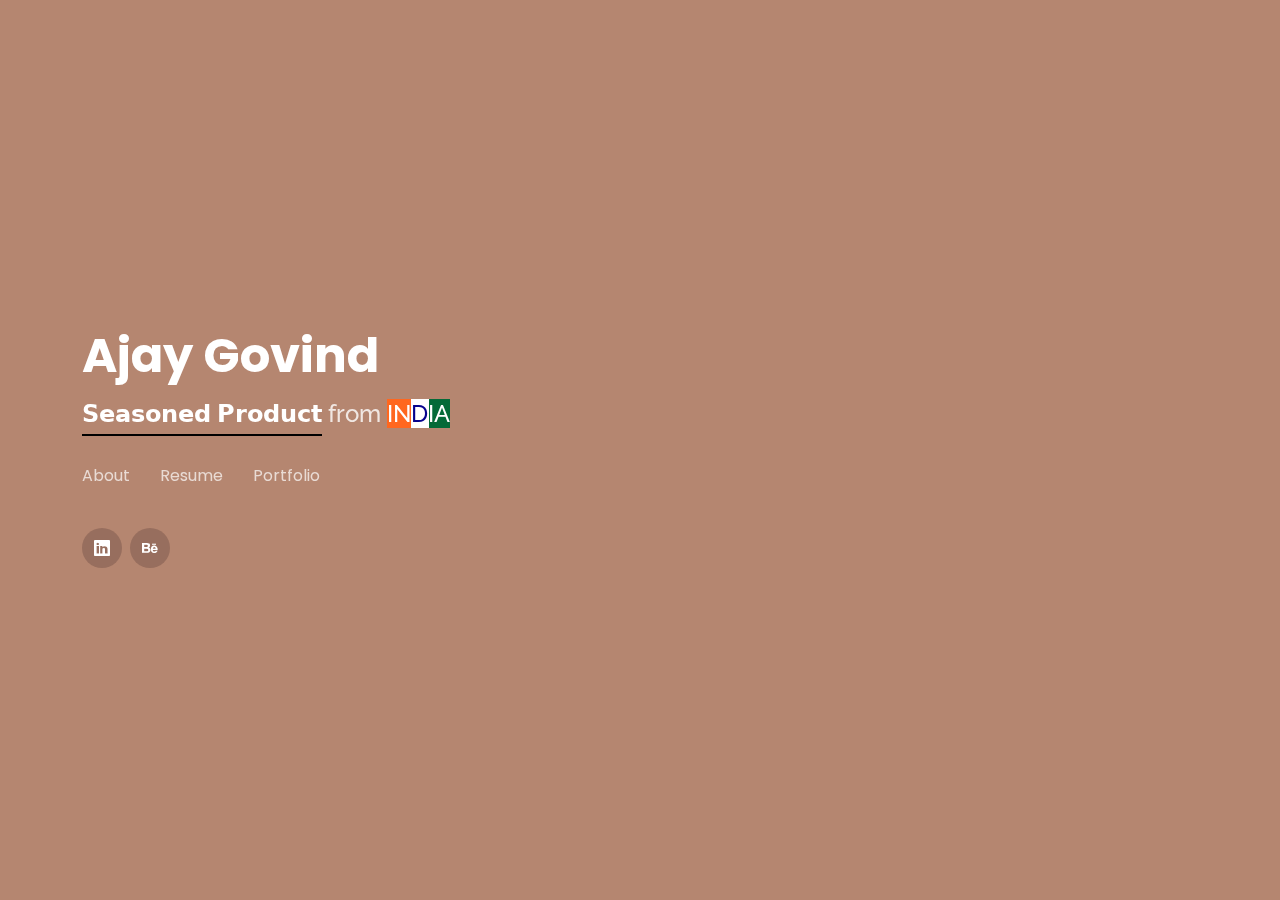
<file: index.html>
<!DOCTYPE html>
<html lang="en">

<head>
  <meta charset="utf-8">
  <meta content="width=device-width, initial-scale=1.0" name="viewport">
  <meta name="description"
    content="Explore my diverse portfolio, featuring impactful projects with innovation and thoughtful problem-solving. 🌐✨">
  <meta name="author" content="Ajay Govind S">

  <title>Ajay Govind's portfolio &#128008;</title>

  <!-- Google Fonts -->
  <link
    href="https://fonts.googleapis.com/css?family=Open+Sans:300,300i,400,400i,600,600i,700,700i|Raleway:300,300i,400,400i,500,500i,600,600i,700,700i|Poppins:300,300i,400,400i,500,500i,600,600i,700,700i"
    rel="stylesheet">

  <!-- Vendor CSS Files -->
  <link href="assets/vendor/bootstrap/css/bootstrap.min.css" rel="stylesheet">
  <link href="assets/vendor/bootstrap-icons/bootstrap-icons.css" rel="stylesheet">
  <link href="assets/vendor/boxicons/css/boxicons.min.css" rel="stylesheet">
  <link href="assets/vendor/glightbox/css/glightbox.min.css" rel="stylesheet">
  <link href="assets/vendor/remixicon/remixicon.css" rel="stylesheet">
  <link href="assets/vendor/swiper/swiper-bundle.min.css" rel="stylesheet">

  <!-- Template Main CSS File -->
  <link href="assets/css/style.css" rel="stylesheet">
  <link rel="shortcut icon" type="image/jpg" href="./assets/img/beard.svg" />

  <!-- =======================================================
  * Template Name: Personal
  * Updated: Sep 18 2023 with Bootstrap v5.3.2
  * Template URL: https://bootstrapmade.com/personal-free-resume-bootstrap-template/
  * Author: BootstrapMade.com
  * License: https://bootstrapmade.com/license/
  ======================================================== -->
</head>

<body>

  <!-- ======= Header ======= -->
  <header id="header">
    <div class="container">

      <h1><a href="index.html">Ajay Govind</a></h1>
      <!-- Uncomment below if you prefer to use an image logo -->
      <!-- <a href="index.html" class="mr-auto"><img src="assets/img/logo.png" alt="" class="img-fluid"></a> -->
      <h2><span>𝗦𝗲𝗮𝘀𝗼𝗻𝗲𝗱 𝗣𝗿𝗼𝗱𝘂𝗰𝘁</span> from <span class="indian-flag">IN<span style="color: #06038D;
            border-bottom: none !important;">D</span>IA</span></h2>
      <nav id="navbar" class="navbar">
        <ul>
          <!-- <li><a class="nav-link active" href="#header">Home</a></li> -->
          <li><a class="nav-link" href="#about">About</a></li>
          <li><a class="nav-link" href="#resume">Resume</a></li>
          <!-- <li><a class="nav-link" href="#services">Services</a></li> -->
          <li><a class="nav-link" href="#portfolio">Portfolio</a></li>
        </ul>
        <i class="bi bi-list mobile-nav-toggle"></i>
      </nav>
      <!-- .navbar -->

      <div class="social-links">
        <!-- <a href="#" class="twitter"><i class="bi bi-twitter"></i></a> -->
        <!-- <a href="#" class="facebook"><i class="bi bi-facebook"></i></a> -->
        <!-- <a href="#" class="instagram"><i class="bi bi-instagram"></i></a> -->
        <a href="https://www.linkedin.com/in/ajay-govind-s/" target="_blank" class="linkedin"><i
            class="bi bi-linkedin"></i></a>
        <a href="https://www.behance.net/ajay_govind_s" target="_blank" class="behance"><i
            class="bi bi-behance"></i></a>
      </div>

    </div>
  </header><!-- End Header -->

  <!-- ======= About Section ======= -->
  <section id="about" class="about">

    <!-- ======= About Me ======= -->
    <div class="about-me container">

      <div class="section-title">
        <h2>About</h2>
        <p>Learn more about me</p>
      </div>

      <div class="row">
        <div class="col-lg-4" data-aos="fade-right">
          <img src="assets/img/me.png" class="img-fluid" alt=""
            style="filter: drop-shadow(0px 4px 8px pink); border-radius: 20px;">
        </div>
        <div class="col-lg-8 pt-4 pt-lg-0 content" data-aos="fade-left">
          <h4 style="margin-bottom: 15px;">Product Design • Selfless thought process 💚</h4>
          <p style="margin-bottom: 30px; text-align: justify;">
            Seasoned Product Designer with a knack for problem-solving and impactful digital experiences. From gamified
            platforms to healthcare VR, I blend creativity with strategy and lead teams to deliver standout designs.
            Passionate about innovation, I thrive on collaboration and continuous learning,
            always aiming to enhance user experiences. Committed to using design and tech to make a real difference.
          </p>
          <div class="row">
            <div class="col-lg-6">
              <ul>
                <!-- <li><i class="bi bi-chevron-right"></i> <strong>Age:</strong> <span id="ageSpan"></span></li> -->
                <!-- <li><i class="bi bi-chevron-right"></i> <strong>Website:</strong> <span>www.example.com</span></li> -->
                <li><i class="bi bi-chevron-right"></i> <strong>Phone:</strong> <a href="tel:+919488949470"><span>+91
                      9488949470</span></a></li>
                <li><i class="bi bi-chevron-right"></i> <strong>City:</strong> <span>Coimbatore, India</span></li>
              </ul>
            </div>
            <div class="col-lg-6">
              <ul>
                <li><i class="bi bi-chevron-right"></i> <strong>Email:</strong> <a
                    href="mailto:ajaygovin@gmail.com"><span>ajaygovin@gmail.com</span></a></li>
                <!-- <li><i class="bi bi-chevron-right"></i> <strong>Freelance:</strong> <span>Available</span></li> -->
              </ul>
            </div>
          </div>

          <div class="row" style="padding: 25px 20px;">
            <div class="col-lg-12">
              <div class="section-title">
                <h2>Skills</h2>
              </div>

              <div class="row skills-content">
                <span class="skill-chip">Product Design</span>
                <span class="skill-chip">Extended Reality (AR • VR)</span>
                <span class="skill-chip">Ethical Decision Making</span>
                <span class="skill-chip">Team Coordination</span>
                <span class="skill-chip">Interpersonal Communication</span>
                <span class="skill-chip">Team Leadership</span>
                <span class="skill-chip">Documentation</span>
                <span class="skill-chip">Strategic Decision Making</span>
                <span class="skill-chip">Graphic Design</span>
                <span class="skill-chip">Usability Testing</span>
                <span class="skill-chip">Design Thinking</span>
                <span class="skill-chip">UX UI Design</span>
                <span class="skill-chip">User Research</span>
                <span class="skill-chip-tool">Figma</span>
                <span class="skill-chip-tool">Adobe Creative Suite</span>
                <span class="skill-chip-tool">Microsoft 365</span>
                <span class="skill-chip-tool">Unity</span>
                <span class="skill-chip-tool">Blender</span>
              </div>
            </div>
          </div>
        </div>
      </div>

    </div><!-- End About Me -->

    <!--  ======= LinkedIn Embed post  ======= -->
    <!-- <div style="position:relative;overflow:hidden;padding-top:56.25%;">
      <iframe frameborder="0" style="position: absolute;
      top: 0;
      left: 0;
      width: 500px;
      height: 350px;
      border-radius: 8px;"
        src="https://www.linkedin.com/embed/feed/update/urn:li:activity:7051811259700178944"></iframe>
    </div> -->

    <!-- ======= Skills  ======= 
    <div class="skills container">

      <div class="section-title">
        <h2>Skills</h2>
      </div>

      <div class="row skills-content">
        <span class="skill-chip">Product Design</span>
        <span class="skill-chip">Extended Reality (AR • VR)</span>
        <span class="skill-chip">Ethical Decision Making</span>
        <span class="skill-chip">Team Coordination</span>
        <span class="skill-chip">Interpersonal Communication</span>
        <span class="skill-chip">Team Leadership</span>
        <span class="skill-chip">Documentation</span>
        <span class="skill-chip">Graphic Design</span>
        <span class="skill-chip">Usability Testing</span>
        <span class="skill-chip">Design Thinking</span>
        <span class="skill-chip">UX UI Design</span>
        <span class="skill-chip">User Research</span>
        <span class="skill-chip-tool">Figma</span>
        <span class="skill-chip-tool">Adobe Creative Suite</span>
        <span class="skill-chip-tool">Microsoft 365</span>
        <span class="skill-chip-tool">Unity</span>
        <span class="skill-chip-tool">Blender</span>
      </div>

    </div> End Skills -->

  </section><!-- End About Section -->

  <!-- ======= Resume Section ======= -->
  <section id="resume" class="resume">
    <div class="container">

      <div class="row">
        <div class="col-lg-6">
          <div class="section-title">
            <h2>Resume</h2>
            <p>Check My Resume</p>
          </div>
        </div>
        <div class="col-lg-6" style="display: flex;
        align-items: center;">
          <a href="/assets/AjayGovind-resume.pdf" class="download-resume" download="Ajay-Govind-resume.pdf">Download
            Resume</a>
        </div>
      </div>

      <div class="row">
        <div class="col-lg-6">
          <h3 class="resume-title">Summary</h3>
          <div class="resume-item pb-0">
            <p>Innovative and experienced <b>Digital Product Specialist</b> with <b>over 6.5 years</b>
              of expertise in managing designs, engineering, testing, and the development of digital products both <b>in
                India and the UAE.</b> I have coordinated administrative and managerial activities with an Agile mindset
              and
              Scrum framework, including training and installation of immersive technology stalls. Skilled in product
              design and management, I have led end-to-end product designs for three key projects — <b>RISE DiShA,
                MedSIM
                2.0</b> and <b>Accelerated Learning Program (ALP)</b> — with over <b>USD 1 million</b> in combined
              funding from
              international and national institutions such as the <b>USAID</b> and <b>Ministry of Electronics and
                Information
                Technology, India.</b> Additionally, I was an Organizing Committee Member for the Civil 20 India 2023
              Education and Digital Transformation Working Group, which is part of the <b>G20 initiative.</b>
            </p>
            <p>
            <ul>
              <li>Feb 28<sup>th</sup>, 1995</li>
              <li>Coimbatore, Tamil Nadu, IN</li>
              <li><a href="tel:+919488949470"><span>+91
                    9488949470</span></a></li>
              <li><a href="mailto:ajaygovin@gmail.com"><span>ajaygovin@gmail.com</span></a></li>
              <li>English | Malayalam | Tamil</li>
            </ul>
            </p>
          </div>


          <!-- education -->
          <h3 class="resume-title">Education</h3>
          <div class="resume-item">
            <h4>Master of Business Administration - General</h4>
            <h5>Jul/2021 - Nov/2024</h5>
            <p class="resume-item-location"><em>Amrita Vishwa Vidyapeetham (AHEAD)</em></p>
          </div>
          <div class="resume-item">
            <h4>B. Tech. Computer Science Engineering</h4>
            <h5>2013 - 2017</h5>
            <p class="resume-item-location"><em>Amrita Vishwa Vidyapeetham, Ettimadai, TN, India</em></p>
            <p>
            <ul>
              <li>Developed a passion for designing and developing websites and creating Android applications during
                college.</li>
              <li>Explored various technologies and methodologies to actualize digital ideas.
              </li>
              <li>Volunteered for multiple initiatives, gaining insights into teamwork and coordination.</li>
              <li>Enhanced interpersonal skills and deepened understanding of professional collaborative dynamics.
              </li>
              <li>Successfully developed an Accident Detection Alert System as a final year project, utilizing
                technologies such as Accelerometer, Pressure Sensors, GPS Sensors, Arduino, and Google Maps API.
              </li>
            </ul>
            </p>
          </div>
          <div class="resume-item">
            <h4>K-12</h4>
            <h5>2000 - 2012</h5>
            <p class="resume-item-location"><em>Amrita Vidyalayam, Coimbatore, TN, India</em></p>
          </div>


          <!-- leadership activities -->
          <h3 class="resume-title"><span style="font-size: 50px;">👑</span><br> Leadership and Activities</h3>
          <div class="resume-item">
            <h4>Organizing Committee Member - EDT C20 India 2023</h4>
            <h5>Jan/2023 - July/2023</h5>
            <p class="resume-item-location"><em>The Amrita Center for Research in Analytics, Technologies & Education
                (AmritaCREATE), Amritapuri</em>
            <ul>
              <li><b>Organized and Coordinated:</b> Played a key role in the C20 India Education and Digital
                Transformation
                (G20) initiatives, managing logistics and ensuring successful execution of meetings, workshops, and
                policy-making events.
              <li><b>Stakeholder Engagement:</b> Engaged educators, policymakers, and industry professionals through
                strategic
                outreach and collaboration, fostering relationships to advance educational and digital transformation
                goals.</li>
              <li><b>Team Leadership and Document Management:</b> Led a 50+ member team for the C20 EDT Summit,
                overseeing
                document planning, file management, and coordination during the policy-making process to ensure
                effective and organized operations.</li>
              <li><b>Multimedia Design and Direction:</b> Designed and directed multimedia content and print collateral
                for
                webinars, policy-making events, and presentations, demonstrating creative leadership and project
                management skills.</li>
              <li><b>Virtual Event Management and Representation:</b> Managed live streams and led a team overseeing
                virtual
                participants during plenary sessions, ensuring smooth execution and adherence to agendas, and
                represented the research center at the C20 IHH Summit in Delhi, showcasing VR demos for a medical
                project launch.
              </li>
            </ul>
            </p>
          </div>
          <div class="resume-item">
            <h4>Thematic Cluster Area (TCA) Associate - ARISE 2024 Symposium</h4>
            <h5>Jan/2024</h5>
            <p class="resume-item-location"><em>Amrita Vishwa Vidyapeetham, Kerala, India</em></p>
            <p>
            <ul>
              <li><b>Set up and managed the VR stall for the Amrita Research & Innovation Symposium for Excellence
                  (ARISE) 2024,</b> leading and coordinating a team of 10+ members, overseeing setup and inventory, and
                ensuring smooth session flow by assisting with display arrangements and responding to the MC's requests.
              </li>
            </ul>
            </p>
          </div>
          <div class="resume-item">
            <h4>VR Stall Coordinator</h4>
            <h5>Nov/2023</h5>
            <p class="resume-item-location"><em>School of Biotechnology, Amrita Vishwa Vidyapeetham, Kerala, India</em>
            <ul>
              <li><b>VR Stall Coordinator for Amrita Legion for Antimicrobial Resistance Management (ALARM) 2023,</b> by
                setting up and managing the VR station for the conference, training 2 staff members and 8 students on
                equipment operation to ensure a successful virtual reality engaging experience for attendees.
              </li>
            </ul>
            </p>
          </div>
        </div>

        <!-- profession experience -->
        <div class="col-lg-6">
          <h3 class="resume-title">Professional Experience</h3>
          <div class="resume-item">
            <h4>Project Engineer</h4>
            <h5>Apr/2022 - Dec/2024</h5>
            <p class="resume-item-location"><em>The Amrita Center for Research in Analytics, Technologies & Education
                (AmritaCREATE), Amritapuri </em></p>
            <p>
            <ul>
              <li>
                <b>Managed</b> a cross-functional team of 3 developers, 2 testers, and a research associate, and
                oversaw
                stakeholder communication and product development from inception to implementation in revamping the
                mobile application—<b>redesigned</b> and <b>successfully</b> launched the revamped version (v2) in 5
                sprints (10-day
                sprints).
              </li>
              <li><b>Acted as a liaison</b> between stakeholders, conducting timely follow-ups, prioritizing tasks, and
                integrating appropriate development features into the application while balancing stakeholder needs and
                project deadlines.</li>
              <li><b>Implemented</b> the Agile Scrum framework as a change management initiative by defining product
                roadmaps,
                writing user stories, and conducting Scrum ceremonies while managing the project and following a Kanban
                board using Azure Boards.</li>
              <li><b>Designed and Managed end-to-end</b> responsive web application by maintaining wireframes, mockups,
                and
                prototypes — <b>Acted as a liaison</b> between the client, development team, medical SMEs, and
                multimedia team
                for requirements gathering and translated it into features while assessing the feasibility of
                development.</li>
              <li><b>Designed and Developed</b> highly engaging User Interfaces for Virtual Reality (VR) applications
                using
                Unity 3D, delivering immersive experiences and ensuring optimal performance.</li>
              <li><b>Designed and Oversaw VR Demo Stalls</b> and conducted training sessions for students, doctors, and
                practitioners during conferences and review sessions from August 2023 to June 2024. Enhanced engagement
                and educational experience through interactive VR demonstrations at medical colleges.</li>
              <li><b>Designed and Developed</b> a 3D simulation for a simple pendulum physics experiment using Unity 3D
                and
                WebGL technology, creating an interactive and educational tool for web-based learning.</li>
              <li><b>Managed data and coordinated projects</b>, recruiting participants for educational initiatives, and
                mentoring faculty, colleagues, and medical students on immersive reality device usage.</li>
              <li><b>Delivered training sessions</b>, ensuring effective knowledge dissemination, and assisting
                international
                delegates with research studies conducted at the company.</li>
              <li><b>Represented the company</b> at national meetups and project review presentations, showcasing
                project
                achievements and fostering industry connections.</li>
              <li><b>Estimated projects</b>, planned resources, hired as needed, and monitored execution, ensuring
                optimal
                resource management and team assignments.</li>
              <li><b>Provided ideas for project execution</b> to enhance operational excellence, conducted product
                demos,
                interfaced with clients, doctors, nurses, and incorporated their feedback.</li>
              <li><b>Crafted patent illustrations</b> and managed documents for clarity, consistency, and accessibility,
                supporting effective project documentation and communication.</li>
            </ul>
            </p>
          </div>

          <!-- <div class="resume-item">
            <h4>Organizing Committee Member, EDT C20 India 2023</h4>
            <h5>Jan/2023 - July/2023</h5>
            <p class="resume-item-location"><em>The Amrita Center for Research in Analytics, Technologies & Education
                (AmritaCREATE), Amritapuri</em></p>
            <p>
            <ul>
              <li>Designed PowerPoint templates and graphical elements for webinars and events.</li>
              <li>Managed layout decisions, storyboarding and content sequencing of print collateral and project
                launch videos; formatted policy documents for usability.</li>
              <li>Collaborated with a 50+ members team for C20 EDT Summit; coordinated live streams and virtual
                participation; managed Zoom webinars for policy discussions ensuring smooth agenda adherence.</li>
              <li>Represented the research center at C20 IHH Summit, showcasing VR medical project demos.</li>
            </ul>
            </p>
          </div> -->

          <div class="resume-item">
            <h4>Graphic Designer</h4>
            <h5>Oct/2021 - Mar/2022</h5>
            <p class="resume-item-location"><em>The Amrita Center for Research in Analytics, Technologies & Education
                (AmritaCREATE), Amritapuri</em></p>
            <p>
            <ul>
              <li><b>Directed</b> storyboarding, animation, VFX, motion graphics, and video/audio editing, while
                overseeing design of infographics and print collateral using Adobe Creative Suite, and managing
                collaborations with design teams and vendors.</li>
            </ul>
            </p>
          </div>

          <div class="resume-item">
            <h4>Senior Tester UX-UI</h4>
            <h5>Sep/2019 - Aug/2021</h5>
            <p class="resume-item-location"><em>Etisalat by e&, Dubai</em></p>
            <p>
            <ul>
              <li><b>Led</b> UX/UI verification and validation for Etisalat's digital B2C products, including My
                Etisalat UAE and Smiles UAE apps, collaborating with cross-functional teams to enhance usability,
                design, and overall quality based on UAT feedback and insights.</li>
            </ul>
            </p>
          </div>

          <div class="resume-item">
            <h4>UX Designer</h4>
            <h5>Oct/2018 - Jul/2019</h5>
            <p class="resume-item-location"><em>Knowledge Lens, Bengaluru, India</em></p>
            <p>
            <ul>
              <li><b>Conducted</b> UX research and <b>designed</b> wireframes, graphical elements, mockups, and
                prototypes for
                the PCB (Pollution Control Board) dashboard, in-house LMS (Learning Management System), and managed
                other multimedia collaterals.</li>
            </ul>
            </p>
          </div>

          <div class="resume-item">
            <h4>Programmer Analyst Trainee</h4>
            <h5>Dec/2017 - Sep/2018</h5>
            <p class="resume-item-location"><em>Cognizant, Coimbatore, India</em></p>
            <p>
            <ul>
              <li><b>Developed and maintained</b> end-to-end test scripts to automate regression and unit testing using
                Selenium, Java, TestNG, Maven, and CITS (Cognizant Intelligent Test Scripter) to streamline the SDLC
                process.</li>
            </ul>
            </p>
          </div>
        </div>
      </div>

    </div>
  </section><!-- End Resume Section -->



  <!-- ======= Portfolio Section ======= -->
  <section id="portfolio" class="portfolio">
    <div class="container">

      <div class="section-title">
        <h2>Portfolio</h2>
        <p>My Works</p>
      </div>

      <p><i class="ri-information-fill" style="color: #949494;"></i><span style="margin-left: 5px;
        font-size: 13px;
        color: #d5d5d5;">As we explore these case studies, it's important to note the unique nature of our grant-based
          projects. Due to compliance standards, explicit visual elements like wireframes and mockups can't be shared.
          <br><br>
          This discreet approach allows us to maintain project confidentiality while still sharing the essence of our
          innovative endeavors. Your understanding is appreciated, and you're invited to witness the unfolding narrative
          behind each project, including glimpses of brainstorming and possible rough sketches. Additionally, find
          helpful links offering more insights about each project.</span></p>


      <blockquote>
        <strong>
          <h5>Product Experience</h5>
        </strong>
        Almost every experience around you can be viewed through the lens of "Product Experience", and it all boils down
        to one single thing: "empathy". Along the journey, skills can be learned, and when approached with a selfless
        core perspective, things tend to fall into place at the right time.

        <h3 style="margin-top: 20px;">👦🤔💭</h3>
      </blockquote>


      <!-- 2Cups ☕☕ -->
      <div class="story">
        <ul>
          <li>
            <input type="checkbox" checked>
            <i></i>
            <h6 style="margin-bottom: 0px;">Two Cups of Connection: ☕ Brewing Empathy in Design</h6>
            <p>
              <span style="font-size: large; font-weight: bold; padding-top: 15px;">You can skip this story if you want
                to
                jump right into the case studies. 📚✨</span>
              <br><br>
              As I stood on the balcony, the gentle breeze playing with my hair, I found myself engaged in a
              conversation
              with a friend. The sun was beginning to set, casting a warm glow on the surroundings. We chose to sit
              close to
              the handrail, not directly facing each other, but diagonally positioned to share the beautiful view.
              <br><br>
              In the midst of our conversation, the thought of a coffee break crossed our minds. Without hesitation, my
              friend (💃), decided to take charge. She disappeared for a moment and returned with a tray
              bearing two steaming cups of coffee. As she approached, I couldn't help but appreciate the effort she put
              into
              ensuring our coffee break was perfect.
              <br><br>
              She (💃) extended the tray with precision, presenting two <b>identical cups of coffee</b>. What happened
              next,
              however, caught my attention and left me with a lesson that transcends this simple balcony encounter.
              <br><br>
              As I reached for my cup, I noticed something subtle yet profound. (💃), being the empathetic friend she
              is,
              had considered not only the direction I was facing but also my dominant hand. The handle of the cup she
              offered was strategically positioned, facing towards me, knowing I was right-handed.
              <br><br>
              In that simple act, the narrative of empathy unfolded. It wasn't just about coffee; it was about
              understanding
              the needs of the other person. The subtle gesture reduced any cognitive load that might have come with
              choosing a cup and provided a seamless experience.
              <br><br>
              This experience, seemingly mundane on a balcony, holds a powerful lesson applicable to various aspects of
              life. It's a reminder that empathy can be the guiding force in creating better experiences, even beyond
              the
              realm of a simple coffee break. As a product designer, this resonates deeply with me - a reminder to
              infuse
              empathy into every design, reducing friction and enhancing the overall user experience. It's a philosophy
              that
              deserves its place not just in a coffee chat but also in the forefront of a designer's portfolio,
              elevating it
              above the tangible product case studies.
            </p>
          </li>
        </ul>
      </div>

      <br>

      <div class="row portfolio-container">

        <!-- 3D Simulation -->
        <div class="col-lg-4 col-md-6 portfolio-item filter-web">
          <div class="portfolio-wrap">
            <img src="assets/img/portfolio/3d-simulation.jpg" class="img-fluid" alt="">
            <div class="portfolio-info">
              <div class="portfolio-links">
                <a href="3d-simulation.html" data-gallery="portfolioDetailsGallery" data-glightbox="type: external"
                  class="portfolio-details-lightbox" title="Portfolio Details">
                  <p>Read Case Study</p>
                </a>
              </div>
            </div>
          </div>
        </div>

        <!-- Web app -->
        <div class="col-lg-4 col-md-6 portfolio-item filter-web">
          <div class="portfolio-wrap">
            <img src="assets/img/portfolio/web-app.jpg" class="img-fluid" alt="">
            <div class="portfolio-info">
              <div class="portfolio-links">
                <a href="web-app.html" data-gallery="portfolioDetailsGallery" data-glightbox="type: external"
                  class="portfolio-details-lightbox" title="Portfolio Details">
                  <p>Read Case Study</p>
                </a>
              </div>
            </div>
          </div>
        </div>

        <!-- EDT C20 India 2023 -->
        <!-- <div class="col-lg-4 col-md-6 portfolio-item filter-web">
          <div class="portfolio-wrap">
            <img src="assets/img/portfolio/edt-c20.jpg" class="img-fluid" alt="">
            <div class="portfolio-info">
              <div class="portfolio-links">
                <a href="3d-simulation.html" data-gallery="portfolioDetailsGallery" data-glightbox="type: external"
                  class="portfolio-details-lightbox" title="Portfolio Details">
                  <p>Read Case Study</p>
                </a>
              </div>
            </div>
          </div>
        </div> -->

        <!-- Mobile app -->
        <div class="col-lg-4 col-md-6 portfolio-item filter-web">
          <div class="portfolio-wrap">
            <img src="assets/img/portfolio/mobile-app.jpg" class="img-fluid" alt="">
            <div class="portfolio-info">
              <div class="portfolio-links">
                <a href="mobile-app.html" data-gallery="portfolioDetailsGallery" data-glightbox="type: external"
                  class="portfolio-details-lightbox" title="Portfolio Details">
                  <p>Read Case Study</p>
                </a>
              </div>
            </div>
          </div>
        </div>

        <!-- AR VR -->
        <div class="col-lg-4 col-md-6 portfolio-item filter-web">
          <div class="portfolio-wrap">
            <img src="assets/img/portfolio/ar-vr.jpg" class="img-fluid" alt="">
            <div class="portfolio-info">
              <div class="portfolio-links">
                <a href="ar-vr-app.html" data-gallery="portfolioDetailsGallery" data-glightbox="type: external"
                  class="portfolio-details-lightbox" title="Portfolio Details">
                  <p>Read Case Study</p>
                </a>
              </div>
            </div>
          </div>
        </div>


        <!-- 2 Cups -->
        <!-- <div class="col-lg-4 col-md-6 portfolio-item filter-web">
          <div class="portfolio-wrap">
            <img src="assets/img/portfolio/2cups.jpg" class="img-fluid" alt="">
            <div class="portfolio-info">
              <div class="portfolio-links">
                <a href="3d-simulation.html" data-gallery="portfolioDetailsGallery" data-glightbox="type: external"
                  class="portfolio-details-lightbox" title="Portfolio Details">
                  <p>Read Case Study</p>
                </a>
              </div>
            </div>
          </div>
        </div> -->


      </div>
    </div>
  </section><!-- End Portfolio Section -->

  <!-- <div class="credits"> -->
  <!-- All the links in the footer should remain intact. -->
  <!-- You can delete the links only if you purchased the pro version. -->
  <!-- Licensing information: https://bootstrapmade.com/license/ -->
  <!-- Purchase the pro version with working PHP/AJAX contact form: https://bootstrapmade.com/personal-free-resume-bootstrap-template/ -->
  <!-- Designed by <a href="https://bootstrapmade.com/">BootstrapMade</a> -->
  <!-- </div> -->

  <!-- Vendor JS Files -->
  <script src="assets/vendor/purecounter/purecounter_vanilla.js"></script>
  <script src="assets/vendor/bootstrap/js/bootstrap.bundle.min.js"></script>
  <script src="assets/vendor/glightbox/js/glightbox.min.js"></script>
  <script src="assets/vendor/isotope-layout/isotope.pkgd.min.js"></script>
  <script src="assets/vendor/swiper/swiper-bundle.min.js"></script>
  <script src="assets/vendor/waypoints/noframework.waypoints.js"></script>
  <script src="assets/vendor/php-email-form/validate.js"></script>

  <!-- Template Main JS File -->
  <script src="assets/js/main.js"></script>
  <script>
    function calculateAge(birthYear) {
      const currentYear = new Date().getFullYear();
      return currentYear - birthYear;
    }

    const birthYear = 1995; // Replace with the desired birth year
    const age = calculateAge(birthYear);

    // Set the age value inside the span tag
    document.getElementById('ageSpan').textContent = age - 1;
  </script>

</body>

</html>
</file>
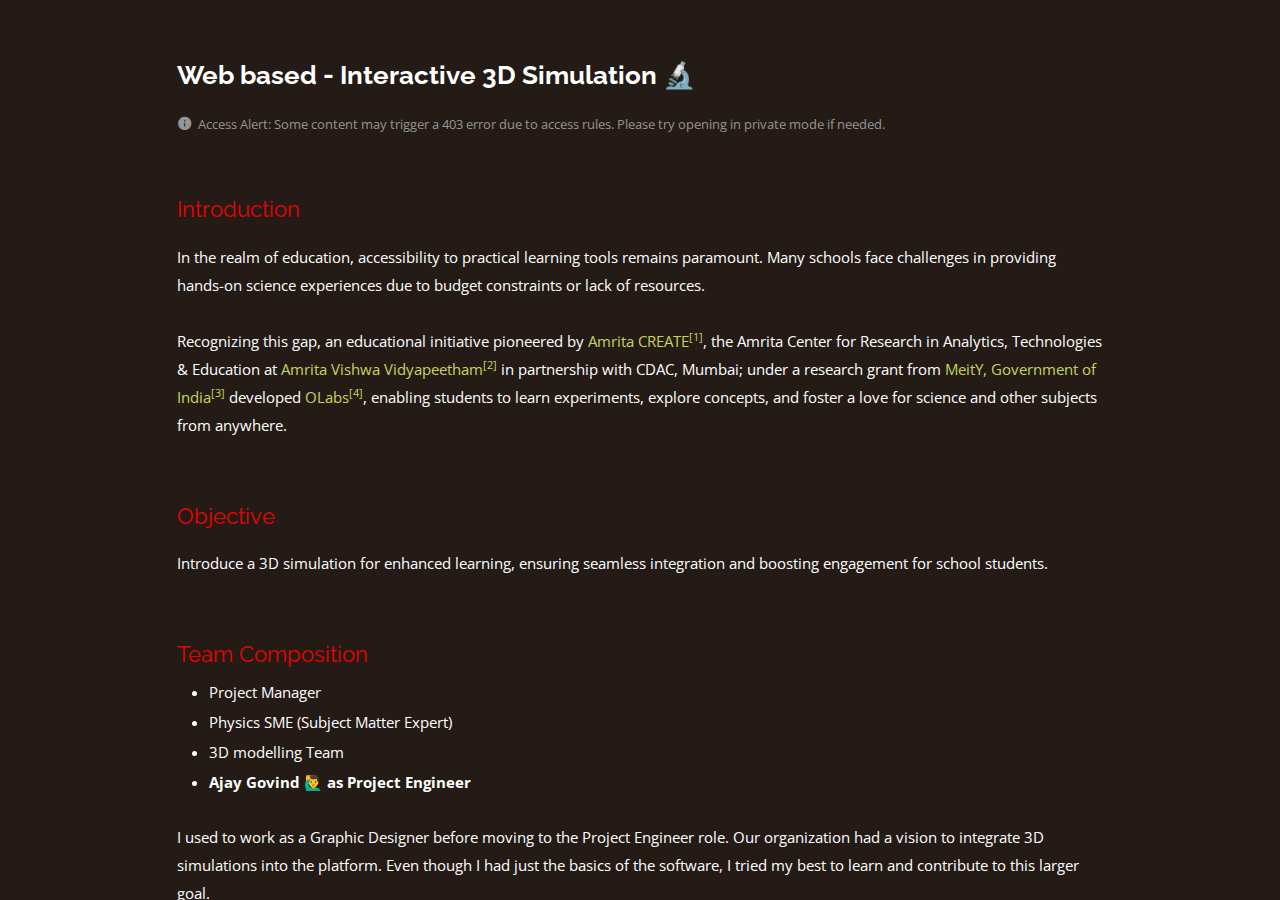
<file: 3d-simulation.html>
<!DOCTYPE html>
<html lang="en">

<head>
  <meta charset="utf-8">
  <meta content="width=device-width, initial-scale=1.0" name="viewport">
  <meta name="description" content="This is my very first digita resume">
  <meta name="author" content="Ajay Govind S">

  <title>Ajay Govind's portfolio &#128008;</title>

  <!-- Google Fonts -->
  <link
    href="https://fonts.googleapis.com/css?family=Open+Sans:300,300i,400,400i,600,600i,700,700i|Raleway:300,300i,400,400i,500,500i,600,600i,700,700i|Poppins:300,300i,400,400i,500,500i,600,600i,700,700i"
    rel="stylesheet">

  <!-- Vendor CSS Files -->
  <link href="assets/vendor/bootstrap/css/bootstrap.min.css" rel="stylesheet">
  <link href="assets/vendor/bootstrap-icons/bootstrap-icons.css" rel="stylesheet">
  <link href="assets/vendor/boxicons/css/boxicons.min.css" rel="stylesheet">
  <link href="assets/vendor/glightbox/css/glightbox.min.css" rel="stylesheet">
  <link href="assets/vendor/remixicon/remixicon.css" rel="stylesheet">
  <link href="assets/vendor/swiper/swiper-bundle.min.css" rel="stylesheet">

  <!-- Template Main CSS File -->
  <link href="assets/css/style.css" rel="stylesheet">
  <link rel="shortcut icon" type="image/jpg" href="./assets/img/beard.svg" />

  <!-- =======================================================
  * Template Name: Personal
  * Updated: Sep 18 2023 with Bootstrap v5.3.2
  * Template URL: https://bootstrapmade.com/personal-free-resume-bootstrap-template/
  * Author: BootstrapMade.com
  * License: https://bootstrapmade.com/license/
  ======================================================== -->
</head>

<body>

  <main id="main">

    <!-- ======= Portfolio Details ======= -->
    <div id="portfolio-details" class="portfolio-details">
      <div class="container">

        <div class="row justify-content-lg-center">

          <div class="col-lg-10">
            <h2 class="portfolio-title">Web based - Interactive 3D Simulation 🔬</h2>
            <p><i class="ri-information-fill" style="color: #949494;"></i><span style="margin-left: 5px;
            font-size: 13px;
            color: #949494;">Access Alert: Some content may trigger a 403 error due to access rules. Please try opening
                in private mode if needed.</span></p>
          </div>

          <div class="col-lg-10 portfolio-info">
            <!-- Introduction -->
            <h3>Introduction</h3>
            <p>
              In the realm of education, accessibility to practical learning tools remains paramount. Many schools face
              challenges in providing hands-on science experiences due to budget constraints or lack of resources.

              <br><br>

              Recognizing this gap, an educational initiative pioneered by <a href="#amrita-create">Amrita
                CREATE<sup>[1]</sup></a>, the Amrita Center for Research in Analytics, Technologies &
              Education at <a href="#amrita-edu">Amrita Vishwa Vidyapeetham<sup>[2]</sup></a> in partnership
              with CDAC, Mumbai; under a research grant from <a href="#meity">MeitY, Government of
                India<sup>[3]</sup></a> developed <a href="#olabs">OLabs<sup>[4]</sup></a>, enabling students to learn
              experiments, explore concepts, and foster a love for science and other subjects from anywhere.
            </p>

            <br><br>

            <!-- Objective -->
            <h3>Objective</h3>
            <p>
              Introduce a 3D simulation for enhanced learning, ensuring seamless integration and boosting engagement for
              school students.
            </p>

            <br><br>

            <!-- Team Composition -->
            <h3>Team Composition</h3>
            <ul>
              <li>Project Manager</li>
              <li>Physics SME (Subject Matter Expert)</li>
              <li>3D modelling Team</li>
              <li><strong>Ajay Govind 🙋‍♂️ as Project Engineer</strong></li>
            </ul>
            <p>
              I used to work as a Graphic Designer before moving to the Project Engineer role. Our organization had a
              vision to integrate 3D simulations into the platform. Even though I had just the basics of the software, I
              tried my best to learn and contribute to this larger goal.
            </p>

            <br><br>

            <!-- Research & Discovery -->
            <h3>Research & Discovery</h3>
            <ul>
              <li>Worked with a physics expert to understand the basics of pendulum movement for the simulation.</li>
              <li>Used simple math to make the pendulum's motion look right.</li>
              <li>Learned about the software tools needed, with some advice from the expert.</li>
              <li>Together with the expert, made sure the simulation showed pendulum physics clearly.</li>
            </ul>

            <!-- Attachments -->
            <div class="col-lg-10 portfolio-item filter-web">
              <div class="portfolio-wrap" style="align-content: flex-start;
              align-items: center;
              justify-content: space-evenly;
              display: flex;
              flex-wrap: wrap;
              flex-direction: row;">
                <img src="/portfolio/3d-simulation/1.jpg" alt="" style="margin: 2%;
                max-width: 45%;
                height: auto;">
                <img src="/portfolio/3d-simulation/2.jpg" alt="" style="margin: 2%;
                max-width: 45%;
                height: auto;">
              </div>
            </div>

            <br><br>

            <!-- Ideation & Design Process -->
            <h3>Ideation & Design Process</h3>
            <p>Growing up, I've always enjoyed playing computer games. Drawing inspiration from those experiences, I
              aimed to make the 3D simulation more engaging by introducing simple keyboard shortcuts for movements and
              actions.

              <br><br>

              While wireframing wasn't as essential due to the 3D nature of the project, I recognized the need for
              prototyping. Additionally, I spent time understanding the formulas to ensure everything worked accurately.
            </p>

            <br><br>

            <!-- Challenges -->
            <h3>Challenges</h3>
            <p>The first challenge was getting the 3D model ready for our development process. We had to make many
              adjustments to fit it in.

              <br><br>

              After that, when we finished the simulation, combining it with our platform had its own set of problems.
              There were many things to consider and some parts didn't fit easily.
            </p>

            <br><br>

            <!-- Conclusion -->
            <h3>Conclusion</h3>
            <p>After finishing the first test phase, we added it to the platform. Feeling confident from this test, we
              started building more 3D simulations for school kids to learn for free.
            </p>
          </div>


          <!-- Reference Links -->
          <div class="col-lg-10" style="margin-top: 50px;">

            <p style="margin-bottom: 5px;"><a href="https://www.amrita.edu/project/online-labs/" target="_blank">🔗
                Online
                Labs (OLabs) for School Lab Experiments - Interactive Simulations</a></p>
            <p style="margin-bottom: 5px;"><a href="https://amrita.olabs.edu.in/?sub=1&brch=1&sim=303&cnt=4"
                target="_blank">🔗 Simulation: Simple Pendulum - Amplitude and Time period</a></p>
            ---
            <p style="margin-bottom: 5px;">[1] <a id="amrita-create" href="https://www.amrita.edu/center/create/"
                target="_blank">https://www.amrita.edu/center/create/</a></p>
            <p style="margin-bottom: 5px;">[2] <a id="amrita-edu" href="https://www.amrita.edu/"
                target="_blank">https://www.amrita.edu/</a></p>
            <p style="margin-bottom: 5px;">[3] <a id="meity" href="https://www.meity.gov.in/"
                target="_blank">https://www.meity.gov.in/</a></p>
            <p style="margin-bottom: 5px;">[4] <a id="olabs" href="https://www.olabs.edu.in/"
                target="_blank">https://www.olabs.edu.in/</a></p>
          </div>

        </div>

      </div>
    </div><!-- End Portfolio Details -->

  </main><!-- End #main -->

  <!-- Vendor JS Files -->
  <script src="assets/vendor/purecounter/purecounter_vanilla.js"></script>
  <script src="assets/vendor/bootstrap/js/bootstrap.bundle.min.js"></script>
  <script src="assets/vendor/glightbox/js/glightbox.min.js"></script>
  <script src="assets/vendor/isotope-layout/isotope.pkgd.min.js"></script>
  <script src="assets/vendor/swiper/swiper-bundle.min.js"></script>
  <script src="assets/vendor/waypoints/noframework.waypoints.js"></script>
  <script src="assets/vendor/php-email-form/validate.js"></script>

  <!-- Template Main JS File -->
  <script src="assets/js/main.js"></script>

</body>

</html>
</file>
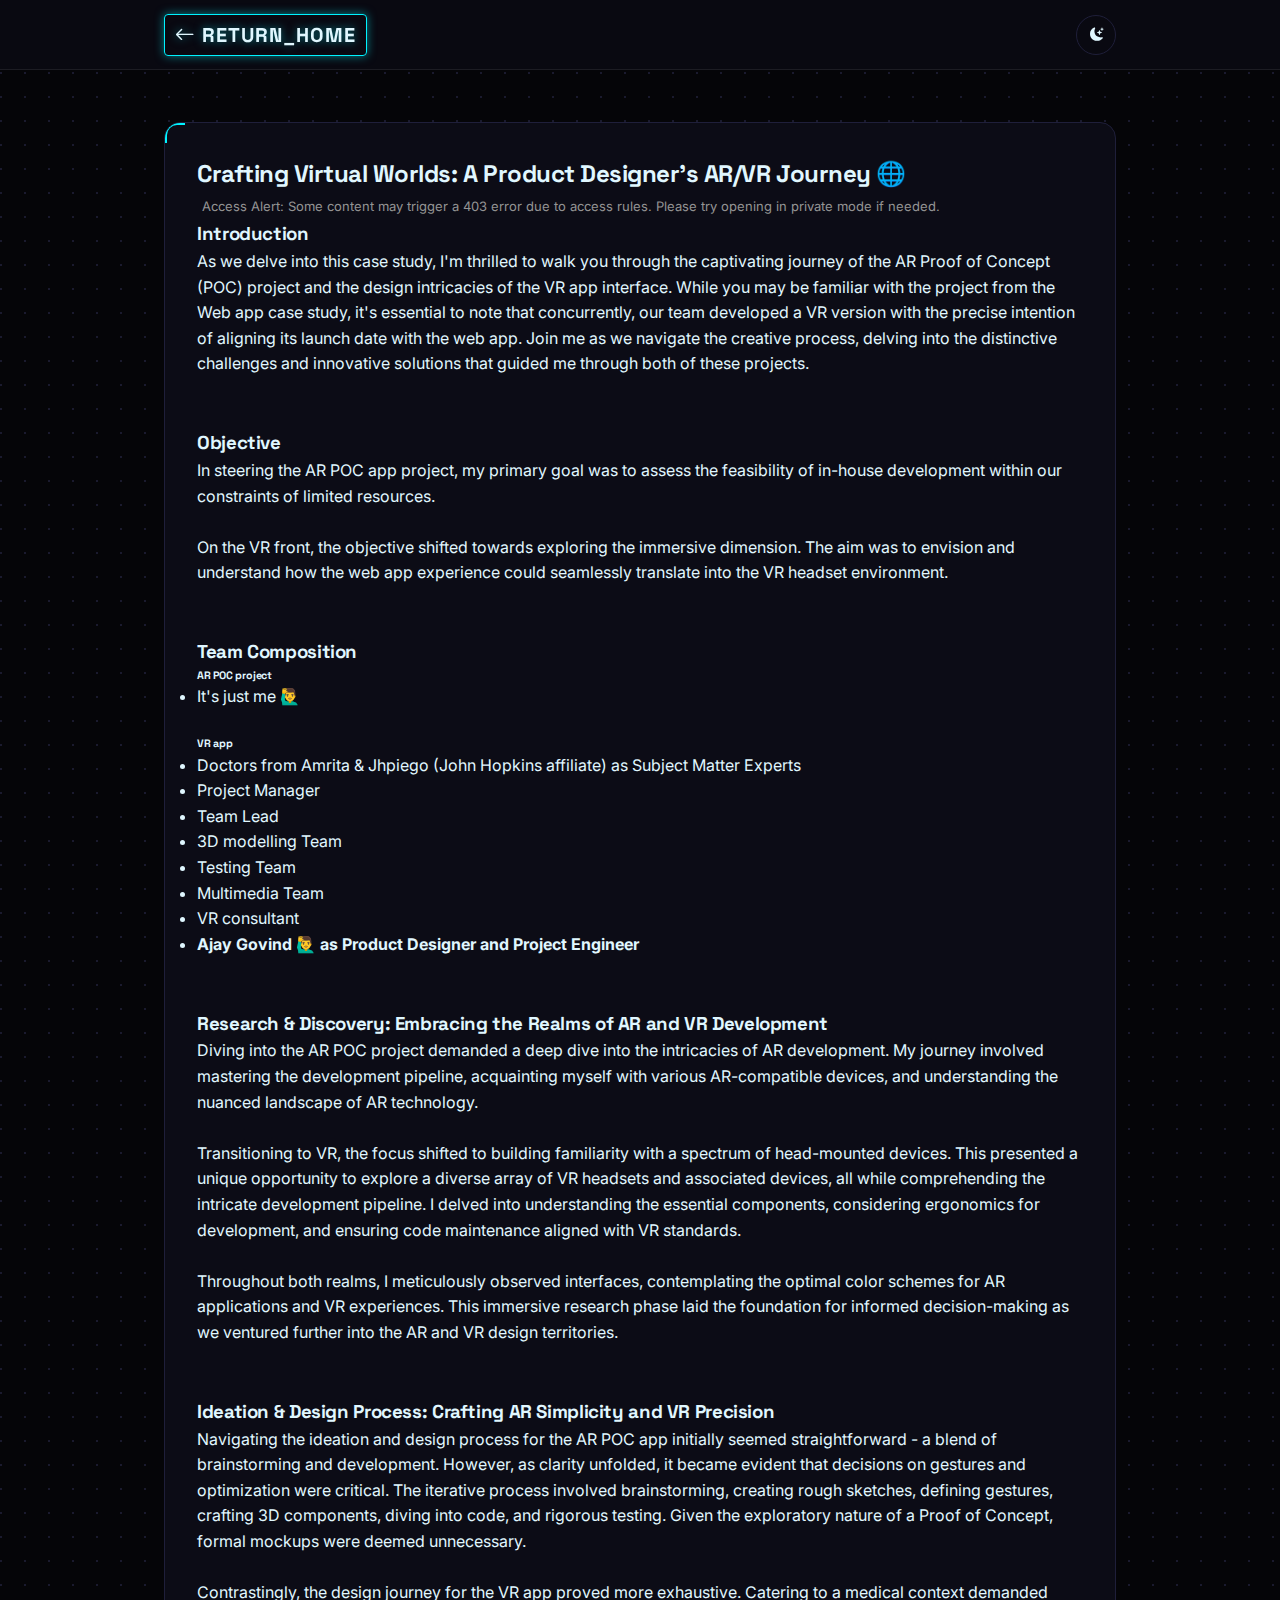
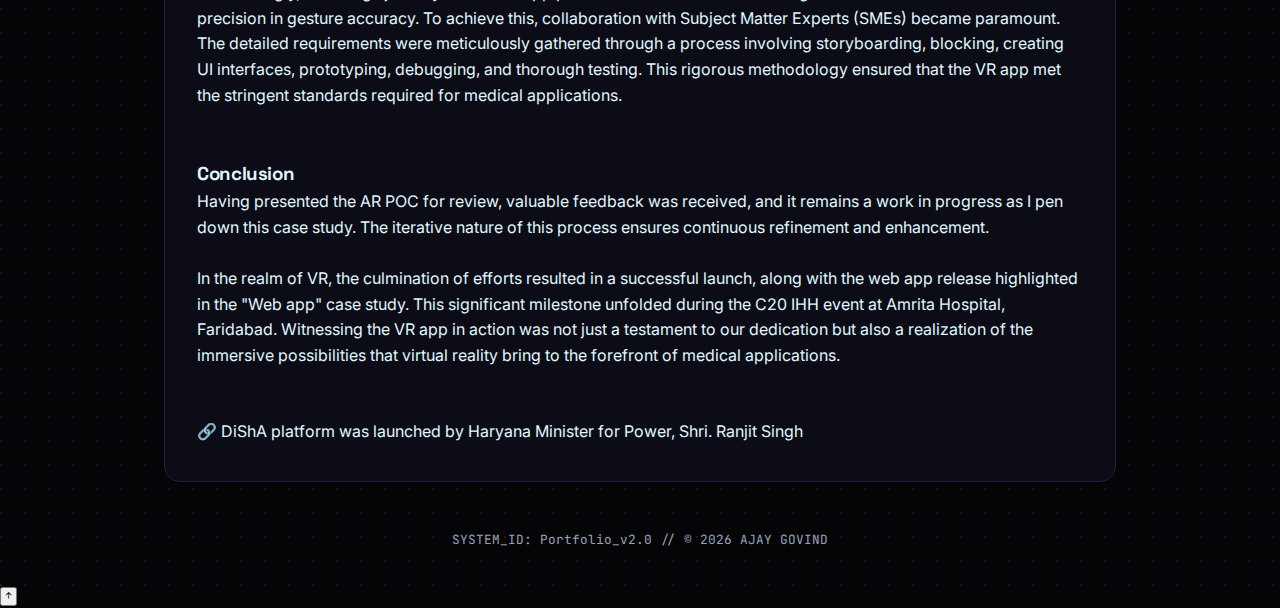
<file: ar-vr-app.html>
<!DOCTYPE html>
<html lang="en">

<head>
  <meta charset="utf-8">
  <meta content="width=device-width, initial-scale=1.0" name="viewport">
  <title>System Node | Ajay Govind</title>

  <script>
    // Immediate Theme Detection to prevent flash
    (function () {
      const savedTheme = localStorage.getItem('theme');
      if (savedTheme === 'light') {
        document.documentElement.classList.add('light-theme');
      }
    })();
  </script>

  <link rel="shortcut icon" type="image/jpg" href="./assets/img/beard.svg" />

  <link rel="preconnect" href="https://fonts.googleapis.com">
  <link rel="preconnect" href="https://fonts.gstatic.com" crossorigin>
  <link
    href="https://fonts.googleapis.com/css2?family=Space+Grotesk:wght@500;700&family=Inter:wght@300;400;500;600&family=JetBrains+Mono:wght@400;700&display=swap"
    rel="stylesheet">

  <link href="assets/vendor/bootstrap-icons/bootstrap-icons.css" rel="stylesheet">
  <link href="assets/css/style.futuristic.css" rel="stylesheet">
  <link href="assets/vendor/glightbox/css/glightbox.min.css" rel="stylesheet">
</head>

<body>
  <nav class="navbar">
    <div class="nav-container">
      <div class="nav-brand"><a href="index.html#portfolio"
          onclick="sessionStorage.setItem('returnFromProject', 'true')"><i class="bi bi-arrow-left"></i> RETURN_HOME</a>
      </div>
      <button id="themeToggle" class="theme-toggle">
        <i class="bi bi-moon-stars-fill" id="themeIcon"></i>
      </button>
    </div>
  </nav>

  <div class="app-shell">
    <main style="padding-top: 20px;">
      <section class="glass-panel">




        <!-- ======= Portfolio Details ======= -->
        <div id="portfolio-details" class="portfolio-details">
          <div class="container">

            <div class="row justify-content-lg-center">

              <div class="col-lg-10">
                <h2 class="portfolio-title">Crafting Virtual Worlds: A Product Designer's AR/VR Journey 🌐</h2>
                <p><i class="ri-information-fill" style="color: #949494;"></i><span style="margin-left: 5px;
            font-size: 13px;
            color: #949494;">Access Alert: Some content may trigger a 403 error due to access rules. Please try opening
                    in private mode if needed.</span></p>
              </div>

              <div class="col-lg-10 portfolio-info">
                <!-- Introduction -->
                <h3>Introduction</h3>
                <p>
                  As we delve into this case study, I'm thrilled to walk you through the captivating journey of the AR
                  Proof
                  of Concept (POC) project and the design intricacies of the VR app interface. While you may be familiar
                  with the project from the Web app case study, it's essential to note that concurrently, our team
                  developed
                  a VR version with the precise intention of aligning its launch date with the web app. Join me as we
                  navigate the creative process, delving into the distinctive challenges and innovative solutions that
                  guided me through both of these projects.
                </p>

                <br><br>

                <!-- Objective -->
                <h3>Objective</h3>
                <p>
                  In steering the AR POC app project, my primary goal was to assess the feasibility of in-house
                  development
                  within our constraints of limited resources.
                  <br><br>
                  On the VR front, the objective shifted towards exploring the immersive dimension. The aim was to
                  envision
                  and understand how the web app experience could seamlessly translate into the VR headset environment.
                </p>

                <br><br>

                <!-- Team Composition -->
                <h3>Team Composition</h3>
                <ul>
                  <h6><b>AR POC project</b></h6>
                  <li>It's just me 🙋‍♂️</li>
                </ul>
                <br>
                <ul>
                  <h6><b>VR app</b></h6>
                  <li>Doctors from Amrita & Jhpiego (John Hopkins affiliate) as Subject Matter Experts</li>
                  <li>Project Manager</li>
                  <li>Team Lead</li>
                  <li>3D modelling Team</li>
                  <li>Testing Team</li>
                  <li>Multimedia Team</li>
                  <li>VR consultant</li>
                  <li><strong>Ajay Govind 🙋‍♂️ as Product Designer and Project Engineer</strong></li>
                </ul>
                <br><br>

                <!-- Research & Discovery -->
                <h3>Research & Discovery: Embracing the Realms of AR and VR Development</h3>
                <p>
                  Diving into the AR POC project demanded a deep dive into the intricacies of AR development. My journey
                  involved mastering the development pipeline, acquainting myself with various AR-compatible devices,
                  and
                  understanding the nuanced landscape of AR technology.
                  <br><br>
                  Transitioning to VR, the focus shifted to building familiarity with a spectrum of head-mounted
                  devices.
                  This presented a unique opportunity to explore a diverse array of VR headsets and associated devices,
                  all
                  while comprehending the intricate development pipeline. I delved into understanding the essential
                  components, considering ergonomics for development, and ensuring code maintenance aligned with VR
                  standards.
                  <br><br>
                  Throughout both realms, I meticulously observed interfaces, contemplating the optimal color schemes
                  for AR
                  applications and VR experiences. This immersive research phase laid the foundation for informed
                  decision-making as we ventured further into the AR and VR design territories.
                </p>

                <br><br>

                <!-- Ideation & Design Process -->
                <h3>Ideation & Design Process: Crafting AR Simplicity and VR Precision</h3>
                <p>Navigating the ideation and design process for the AR POC app initially seemed straightforward - a
                  blend
                  of brainstorming and development. However, as clarity unfolded, it became evident that decisions on
                  gestures and optimization were critical. The iterative process involved brainstorming, creating rough
                  sketches, defining gestures, crafting 3D components, diving into code, and rigorous testing. Given the
                  exploratory nature of a Proof of Concept, formal mockups were deemed unnecessary.
                  <br><br>
                  Contrastingly, the design journey for the VR app proved more exhaustive. Catering to a medical context
                  demanded precision in gesture accuracy. To achieve this, collaboration with Subject Matter Experts
                  (SMEs)
                  became paramount. The detailed requirements were meticulously gathered through a process involving
                  storyboarding, blocking, creating UI interfaces, prototyping, debugging, and thorough testing. This
                  rigorous methodology ensured that the VR app met the stringent standards required for medical
                  applications.
                </p>

                <br><br>

                <!-- Conclusion -->
                <h3>Conclusion</h3>
                <p>Having presented the AR POC for review, valuable feedback was received, and it remains a work in
                  progress
                  as I pen down this case study. The iterative nature of this process ensures continuous refinement and
                  enhancement.
                  <br><br>
                  In the realm of VR, the culmination of efforts resulted in a successful launch, along with the web app
                  release highlighted in the "Web app" case study. This significant milestone unfolded during the C20
                  IHH
                  event at Amrita Hospital, Faridabad. Witnessing the VR app in action was not just a testament to our
                  dedication but also a realization of the immersive possibilities that virtual reality bring to the
                  forefront of medical applications.
                </p>
              </div>

              <!-- Reference Links -->
              <div class="col-lg-10" style="margin-top: 50px;">
                <p style="margin-bottom: 5px;"><a
                    href="https://www.linkedin.com/posts/amrita-create_youarethelight-c20-c20edt-activity-7051811259700178944-xxVh?utm_source=share&utm_medium=member_desktop"
                    target="_blank">🔗 DiShA platform was launched by Haryana Minister for Power, Shri. Ranjit Singh</a>
                </p>
              </div>
            </div>

          </div>
        </div><!-- End Portfolio Details -->




      </section>
    </main>
    <footer
      style="text-align: center; color: var(--text-secondary); margin-top: 3rem; font-family: var(--font-mono); font-size: 0.8rem;">
      SYSTEM_ID: Portfolio_v2.0 // © <span id="currentYear"></span> AJAY GOVIND
    </footer>
  </div>

  <!-- Back to Top Button -->
  <button class="back-to-top" id="backToTop" aria-label="Back to Top">
    <i class="bi bi-arrow-up-short"></i>
  </button>

  <script src="assets/vendor/glightbox/js/glightbox.min.js"></script>
  <script>
    const lightbox = GLightbox({ selector: '.glightbox' });

    // Set current year
    document.getElementById('currentYear').textContent = new Date().getFullYear();

    // Theme Toggle (Simplified for subpages)
    const toggleBtn = document.getElementById('themeToggle');
    const themeIcon = document.getElementById('themeIcon');
    const body = document.body;

    // Set initial icon state based on class applied in <head>
    if (document.documentElement.classList.contains('light-theme')) {
      themeIcon.classList.replace('bi-moon-stars-fill', 'bi-sun-fill');
    }

    toggleBtn.addEventListener('click', () => {
      const isLight = document.documentElement.classList.toggle('light-theme');
      if (isLight) {
        themeIcon.classList.replace('bi-moon-stars-fill', 'bi-sun-fill');
        localStorage.setItem('theme', 'light');
      } else {
        themeIcon.classList.replace('bi-sun-fill', 'bi-moon-stars-fill');
        localStorage.setItem('theme', 'dark');
      }
    });

    // Back to Top Button Logic
    const backToTop = document.getElementById('backToTop');
    window.addEventListener('scroll', () => {
      if (window.scrollY > 300) {
        backToTop.classList.add('active');
      } else {
        backToTop.classList.remove('active');
      }
    });

    backToTop.addEventListener('click', () => {
      window.scrollTo({ top: 0, behavior: 'smooth' });
    });
  </script>
</body>

</html>
</file>
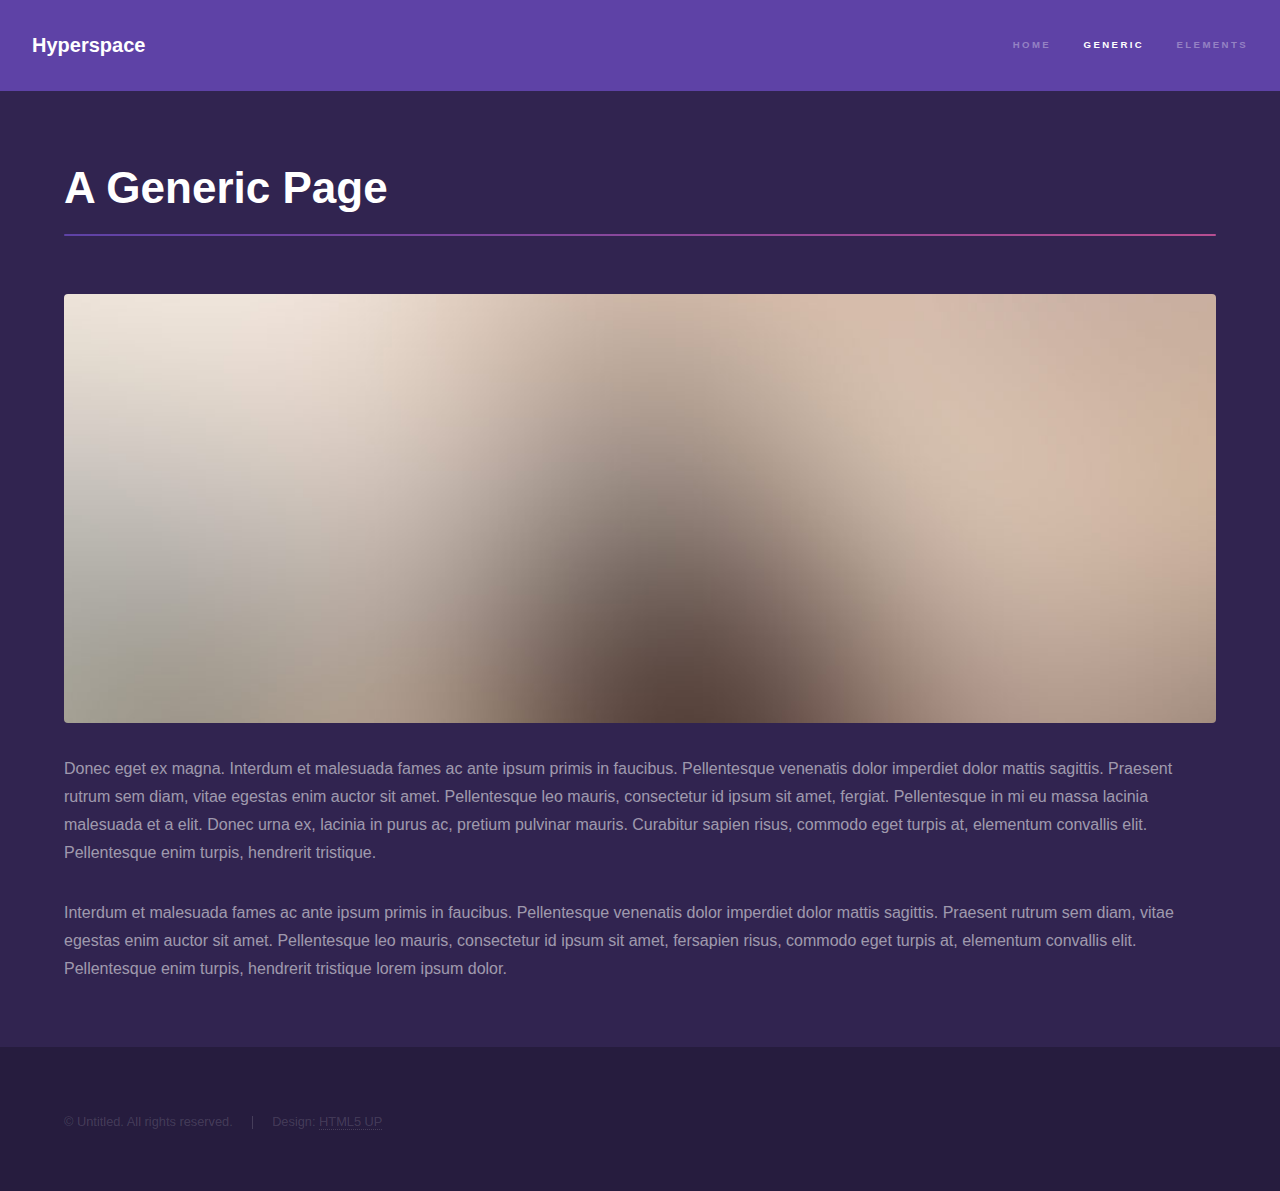
<file: generic.html>
<!DOCTYPE HTML>
<!--
	Hyperspace by HTML5 UP
	html5up.net | @ajlkn
	Free for personal and commercial use under the CCA 3.0 license (html5up.net/license)
-->
<html>
	<head>
		<title>Generic - Hyperspace by HTML5 UP</title>
		<meta charset="utf-8" />
		<meta name="viewport" content="width=device-width, initial-scale=1, user-scalable=no" />
		<link rel="stylesheet" href="assets/css/main.css" />
		<noscript><link rel="stylesheet" href="assets/css/noscript.css" /></noscript>
	</head>
	<body class="is-preload">

		<!-- Header -->
			<header id="header">
				<a href="index.html" class="title">Hyperspace</a>
				<nav>
					<ul>
						<li><a href="index.html">Home</a></li>
						<li><a href="generic.html" class="active">Generic</a></li>
						<li><a href="elements.html">Elements</a></li>
					</ul>
				</nav>
			</header>

		<!-- Wrapper -->
			<div id="wrapper">

				<!-- Main -->
					<section id="main" class="wrapper">
						<div class="inner">
							<h1 class="major">A Generic Page</h1>
							<span class="image fit"><img src="images/pic04.jpg" alt="" /></span>
							<p>Donec eget ex magna. Interdum et malesuada fames ac ante ipsum primis in faucibus. Pellentesque venenatis dolor imperdiet dolor mattis sagittis. Praesent rutrum sem diam, vitae egestas enim auctor sit amet. Pellentesque leo mauris, consectetur id ipsum sit amet, fergiat. Pellentesque in mi eu massa lacinia malesuada et a elit. Donec urna ex, lacinia in purus ac, pretium pulvinar mauris. Curabitur sapien risus, commodo eget turpis at, elementum convallis elit. Pellentesque enim turpis, hendrerit tristique.</p>
							<p>Interdum et malesuada fames ac ante ipsum primis in faucibus. Pellentesque venenatis dolor imperdiet dolor mattis sagittis. Praesent rutrum sem diam, vitae egestas enim auctor sit amet. Pellentesque leo mauris, consectetur id ipsum sit amet, fersapien risus, commodo eget turpis at, elementum convallis elit. Pellentesque enim turpis, hendrerit tristique lorem ipsum dolor.</p>
						</div>
					</section>

			</div>

		<!-- Footer -->
			<footer id="footer" class="wrapper alt">
				<div class="inner">
					<ul class="menu">
						<li>&copy; Untitled. All rights reserved.</li><li>Design: <a href="http://html5up.net">HTML5 UP</a></li>
					</ul>
				</div>
			</footer>

		<!-- Scripts -->
			<script src="assets/js/jquery.min.js"></script>
			<script src="assets/js/jquery.scrollex.min.js"></script>
			<script src="assets/js/jquery.scrolly.min.js"></script>
			<script src="assets/js/browser.min.js"></script>
			<script src="assets/js/breakpoints.min.js"></script>
			<script src="assets/js/util.js"></script>
			<script src="assets/js/main.js"></script>

	</body>
</html>
</file>
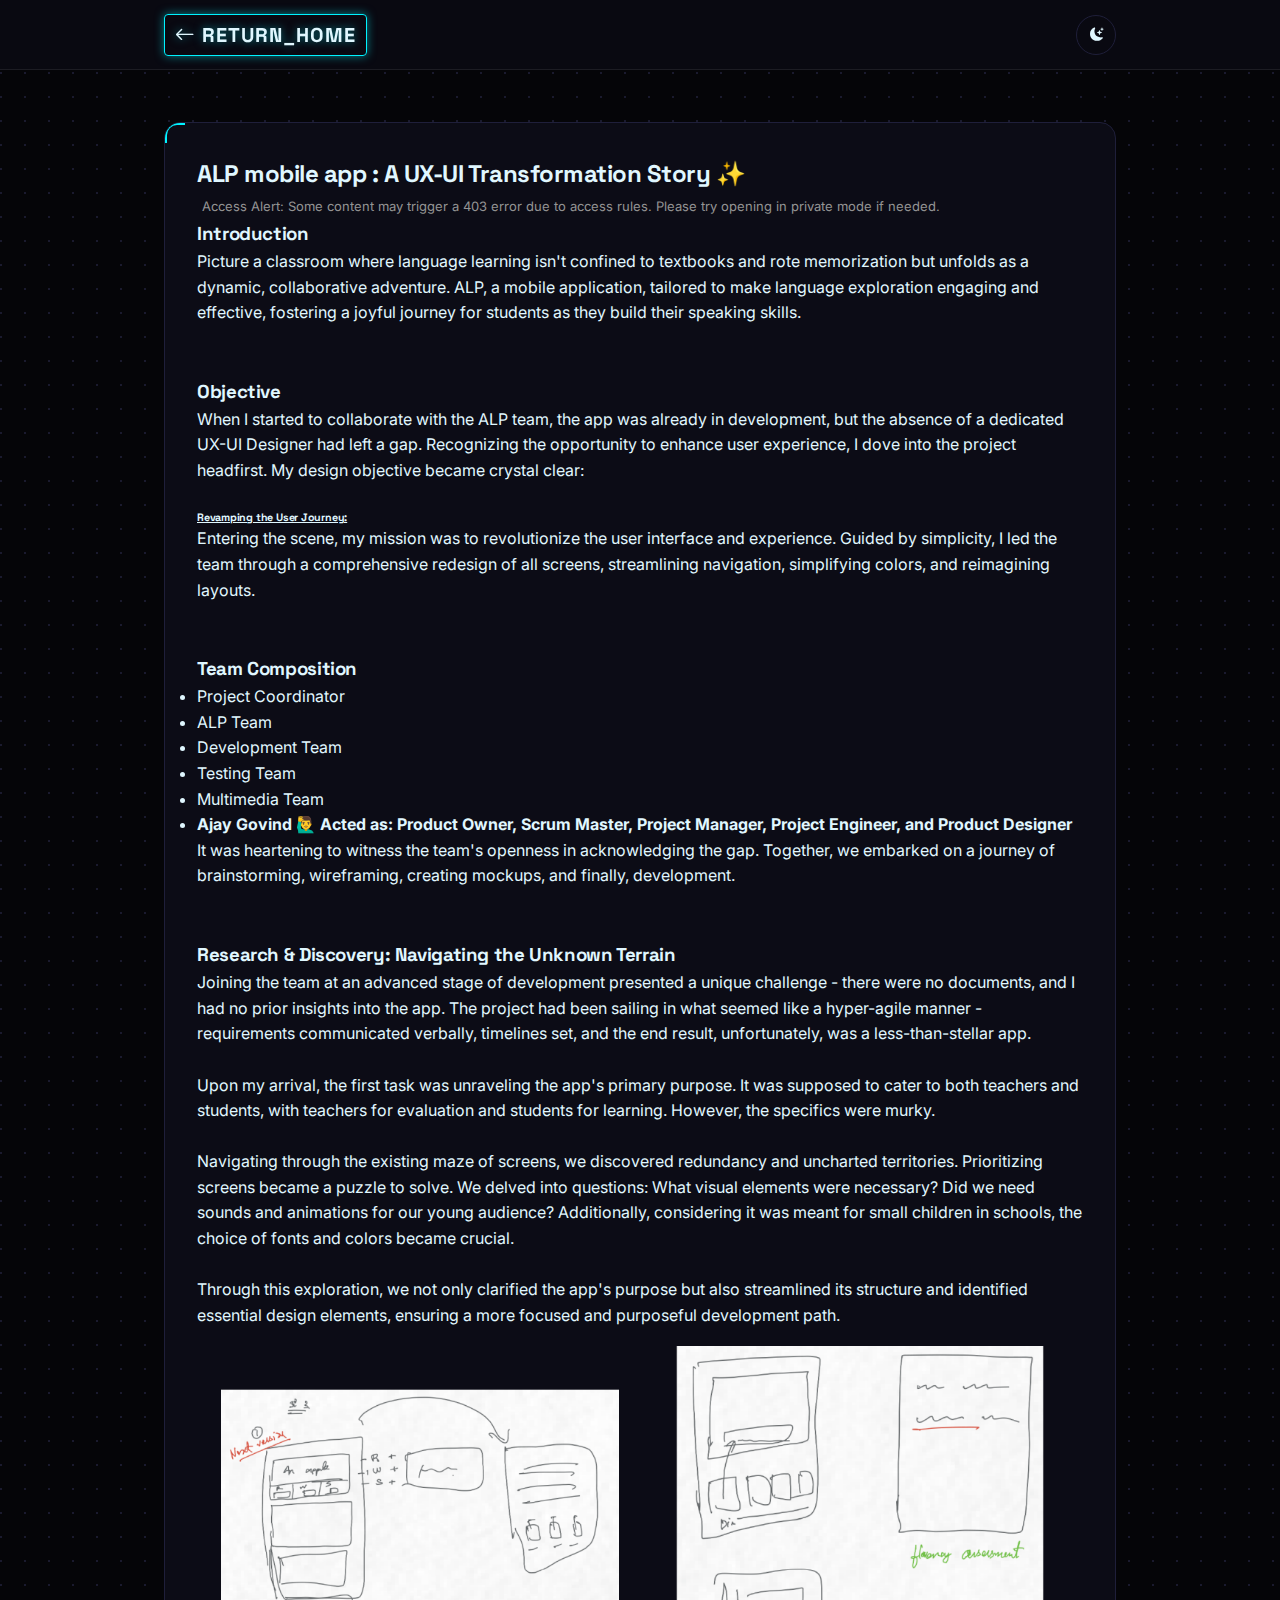
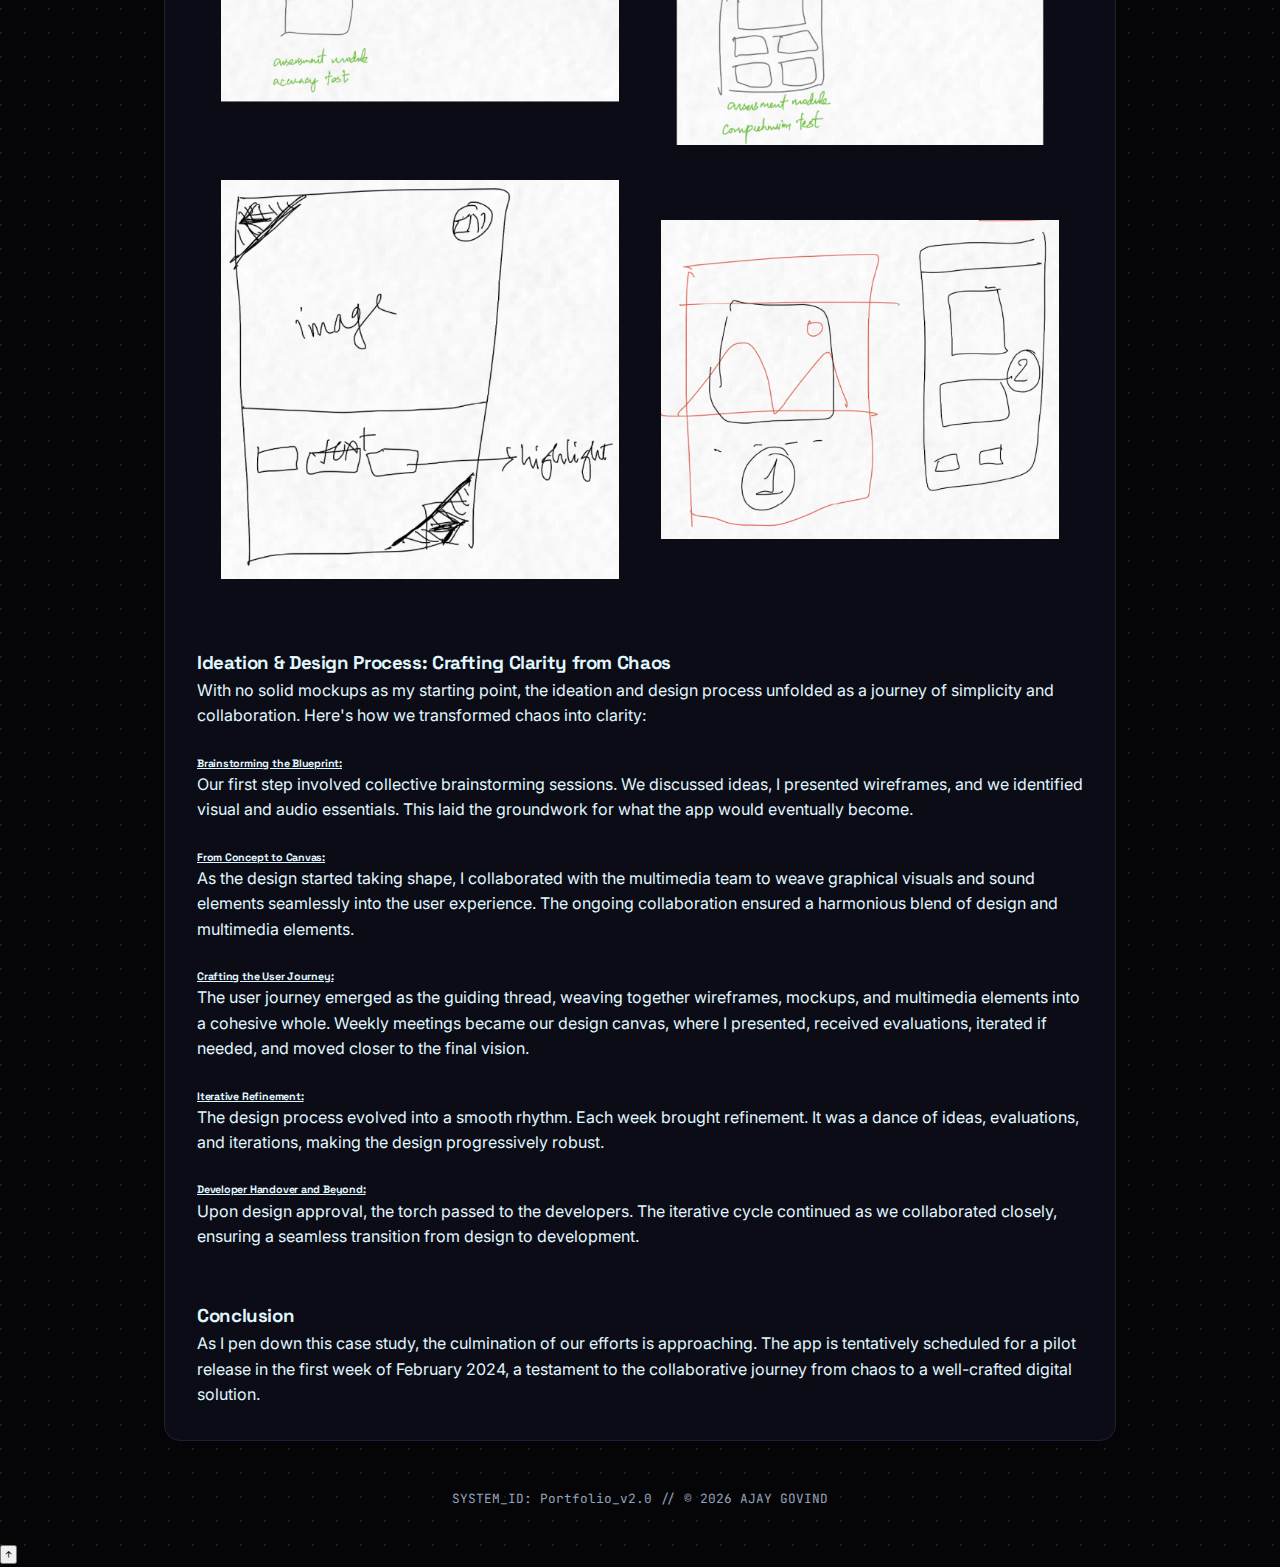
<file: mobile-app.html>
<!DOCTYPE html>
<html lang="en">

<head>
  <meta charset="utf-8">
  <meta content="width=device-width, initial-scale=1.0" name="viewport">
  <title>System Node | Ajay Govind</title>

  <script>
    // Immediate Theme Detection to prevent flash
    (function () {
      const savedTheme = localStorage.getItem('theme');
      if (savedTheme === 'light') {
        document.documentElement.classList.add('light-theme');
      }
    })();
  </script>

  <link rel="shortcut icon" type="image/jpg" href="./assets/img/beard.svg" />

  <link rel="preconnect" href="https://fonts.googleapis.com">
  <link rel="preconnect" href="https://fonts.gstatic.com" crossorigin>
  <link
    href="https://fonts.googleapis.com/css2?family=Space+Grotesk:wght@500;700&family=Inter:wght@300;400;500;600&family=JetBrains+Mono:wght@400;700&display=swap"
    rel="stylesheet">

  <link href="assets/vendor/bootstrap-icons/bootstrap-icons.css" rel="stylesheet">
  <link href="assets/css/style.futuristic.css" rel="stylesheet">
  <link href="assets/vendor/glightbox/css/glightbox.min.css" rel="stylesheet">
</head>

<body>
  <nav class="navbar">
    <div class="nav-container">
      <div class="nav-brand"><a href="index.html#portfolio"
          onclick="sessionStorage.setItem('returnFromProject', 'true')"><i class="bi bi-arrow-left"></i> RETURN_HOME</a>
      </div>
      <button id="themeToggle" class="theme-toggle">
        <i class="bi bi-moon-stars-fill" id="themeIcon"></i>
      </button>
    </div>
  </nav>

  <div class="app-shell">
    <main style="padding-top: 20px;">
      <section class="glass-panel">




        <!-- ======= Portfolio Details ======= -->
        <div id="portfolio-details" class="portfolio-details">
          <div class="container">

            <div class="row justify-content-lg-center">

              <div class="col-lg-10">
                <h2 class="portfolio-title">ALP mobile app : A UX-UI Transformation Story ✨</h2>
                <p><i class="ri-information-fill" style="color: #949494;"></i><span style="margin-left: 5px;
            font-size: 13px;
            color: #949494;">Access Alert: Some content may trigger a 403 error due to access rules. Please try opening
                    in private mode if needed.</span></p>
              </div>

              <div class="col-lg-10 portfolio-info">
                <!-- Introduction -->
                <h3>Introduction</h3>
                <p>
                  Picture a classroom where language learning isn't confined to textbooks and rote memorization but
                  unfolds
                  as a dynamic, collaborative adventure. ALP, a mobile application, tailored to make language
                  exploration
                  engaging and effective, fostering a joyful journey for students as they build their speaking skills.
                </p>

                <br><br>

                <!-- Objective -->
                <h3>Objective</h3>
                <p>
                  When I started to collaborate with the ALP team, the app was already in development, but the absence
                  of a
                  dedicated UX-UI Designer had left a gap. Recognizing the opportunity to enhance user experience, I
                  dove
                  into the project headfirst. My design objective became crystal clear:

                  <br><br>

                <h6><b style="text-decoration: underline;">Revamping the User Journey:</b></h6> Entering the scene, my
                mission was to revolutionize the user
                interface
                and experience. Guided by simplicity, I led the team through a comprehensive redesign of all screens,
                streamlining navigation, simplifying colors, and reimagining layouts.
                </p>

                <br><br>

                <!-- Team Composition -->
                <h3>Team Composition</h3>
                <ul>
                  <li>Project Coordinator</li>
                  <li>ALP Team</li>
                  <li>Development Team</li>
                  <li>Testing Team</li>
                  <li>Multimedia Team</li>
                  <li><strong>Ajay Govind 🙋‍♂️ Acted as: Product Owner, Scrum Master, Project Manager, Project Engineer, and Product Designer</strong></li>
                </ul>
                <p>It was heartening to witness the team's openness in acknowledging the gap. Together, we embarked on a
                  journey of brainstorming, wireframing, creating mockups, and finally, development.</p>
                <br><br>

                <!-- Research & Discovery -->
                <h3>Research & Discovery: Navigating the Unknown Terrain</h3>
                <p>
                  Joining the team at an advanced stage of development presented a unique challenge - there were no
                  documents, and I had no prior insights into the app. The project had been sailing in what seemed like
                  a
                  hyper-agile manner - requirements communicated verbally, timelines set, and the end result,
                  unfortunately,
                  was a less-than-stellar app.
                  <br><br>
                  Upon my arrival, the first task was unraveling the app's primary purpose. It was supposed to cater to
                  both
                  teachers and students, with teachers for evaluation and students for learning. However, the specifics
                  were
                  murky.
                  <br><br>
                  Navigating through the existing maze of screens, we discovered redundancy and uncharted territories.
                  Prioritizing screens became a puzzle to solve. We delved into questions: What visual elements were
                  necessary? Did we need sounds and animations for our young audience? Additionally, considering it was
                  meant for small children in schools, the choice of fonts and colors became crucial.
                  <br><br>
                  Through this exploration, we not only clarified the app's purpose but also streamlined its structure
                  and
                  identified essential design elements, ensuring a more focused and purposeful development path.
                </p>

                <!-- Attachments -->
                <div class="col-lg-10 portfolio-item filter-web">
                  <div class="portfolio-wrap" style="align-content: flex-start;
              align-items: center;
              justify-content: space-evenly;
              display: flex;
              flex-wrap: wrap;
              flex-direction: row;">
                    <img src="portfolio/mobile-app/MA1.png" alt="wireframe-01" style="margin: 2%;
                max-width: 45%;
                height: auto;">
                    <img src="portfolio/mobile-app/MA2.png" alt="wireframe-02" style="margin: 2%;
                max-width: 45%;
                height: auto;">
                    <img src="portfolio/mobile-app/MA3.png" alt="wireframe-03" style="margin: 2%;
                max-width: 45%;
                height: auto;">
                    <img src="portfolio/mobile-app/MA4.png" alt="wireframe-04" style="margin: 2%;
                max-width: 45%;
                height: auto;">
                  </div>
                </div>

                <br><br>

                <!-- Ideation & Design Process -->
                <h3>Ideation & Design Process: Crafting Clarity from Chaos</h3>
                <p>With no solid mockups as my starting point, the ideation and design process unfolded as a journey of
                  simplicity and collaboration. Here's how we transformed chaos into clarity:
                  <br><br>
                <h6><b style="text-decoration: underline;">Brainstorming the Blueprint:</b></h6> Our first step involved
                collective brainstorming sessions. We discussed ideas, I presented wireframes, and we identified visual
                and
                audio essentials. This laid the groundwork for what the app would eventually become.
                <br><br>
                <h6><b style="text-decoration: underline;">From Concept to Canvas:</b></h6> As the design started taking
                shape, I collaborated with the multimedia team to weave graphical visuals and sound elements seamlessly
                into
                the user experience. The ongoing collaboration ensured a harmonious blend of design and multimedia
                elements.
                <br><br>
                <h6><b style="text-decoration: underline;">Crafting the User Journey:</b></h6> The user journey emerged
                as
                the guiding thread, weaving together wireframes, mockups, and multimedia elements into a cohesive whole.
                Weekly meetings became our design canvas, where I presented, received evaluations, iterated if needed,
                and
                moved closer to the final vision.
                <br><br>
                <h6><b style="text-decoration: underline;">Iterative Refinement:</b></h6> The design process evolved
                into a
                smooth rhythm. Each week brought refinement. It was a dance of ideas, evaluations, and iterations,
                making
                the design progressively robust.
                <br><br>
                <h6><b style="text-decoration: underline;">Developer Handover and Beyond:</b></h6> Upon design approval,
                the
                torch passed to the developers. The iterative cycle continued as we collaborated closely, ensuring a
                seamless transition from design to development.
                </p>

                <br><br>

                <!-- Conclusion -->
                <h3>Conclusion</h3>
                <p>As I pen down this case study, the culmination of our efforts is approaching. The app is tentatively
                  scheduled for a pilot release in the first week of February 2024, a testament to the collaborative
                  journey
                  from chaos to a well-crafted digital solution.
                </p>
              </div>

            </div>

          </div>
        </div><!-- End Portfolio Details -->




      </section>
    </main>
    <footer
      style="text-align: center; color: var(--text-secondary); margin-top: 3rem; font-family: var(--font-mono); font-size: 0.8rem;">
      SYSTEM_ID: Portfolio_v2.0 // © <span id="currentYear"></span> AJAY GOVIND
    </footer>
  </div>

  <!-- Back to Top Button -->
  <button class="back-to-top" id="backToTop" aria-label="Back to Top">
    <i class="bi bi-arrow-up-short"></i>
  </button>

  <script src="assets/vendor/glightbox/js/glightbox.min.js"></script>
  <script>
    const lightbox = GLightbox({ selector: '.glightbox' });

    // Set current year
    document.getElementById('currentYear').textContent = new Date().getFullYear();

    // Theme Toggle (Simplified for subpages)
    const toggleBtn = document.getElementById('themeToggle');
    const themeIcon = document.getElementById('themeIcon');
    const body = document.body;

    // Set initial icon state based on class applied in <head>
    if (document.documentElement.classList.contains('light-theme')) {
      themeIcon.classList.replace('bi-moon-stars-fill', 'bi-sun-fill');
    }

    toggleBtn.addEventListener('click', () => {
      const isLight = document.documentElement.classList.toggle('light-theme');
      if (isLight) {
        themeIcon.classList.replace('bi-moon-stars-fill', 'bi-sun-fill');
        localStorage.setItem('theme', 'light');
      } else {
        themeIcon.classList.replace('bi-sun-fill', 'bi-moon-stars-fill');
        localStorage.setItem('theme', 'dark');
      }
    });

    // Back to Top Button Logic
    const backToTop = document.getElementById('backToTop');
    window.addEventListener('scroll', () => {
      if (window.scrollY > 300) {
        backToTop.classList.add('active');
      } else {
        backToTop.classList.remove('active');
      }
    });

    backToTop.addEventListener('click', () => {
      window.scrollTo({ top: 0, behavior: 'smooth' });
    });
  </script>
</body>

</html>
</file>
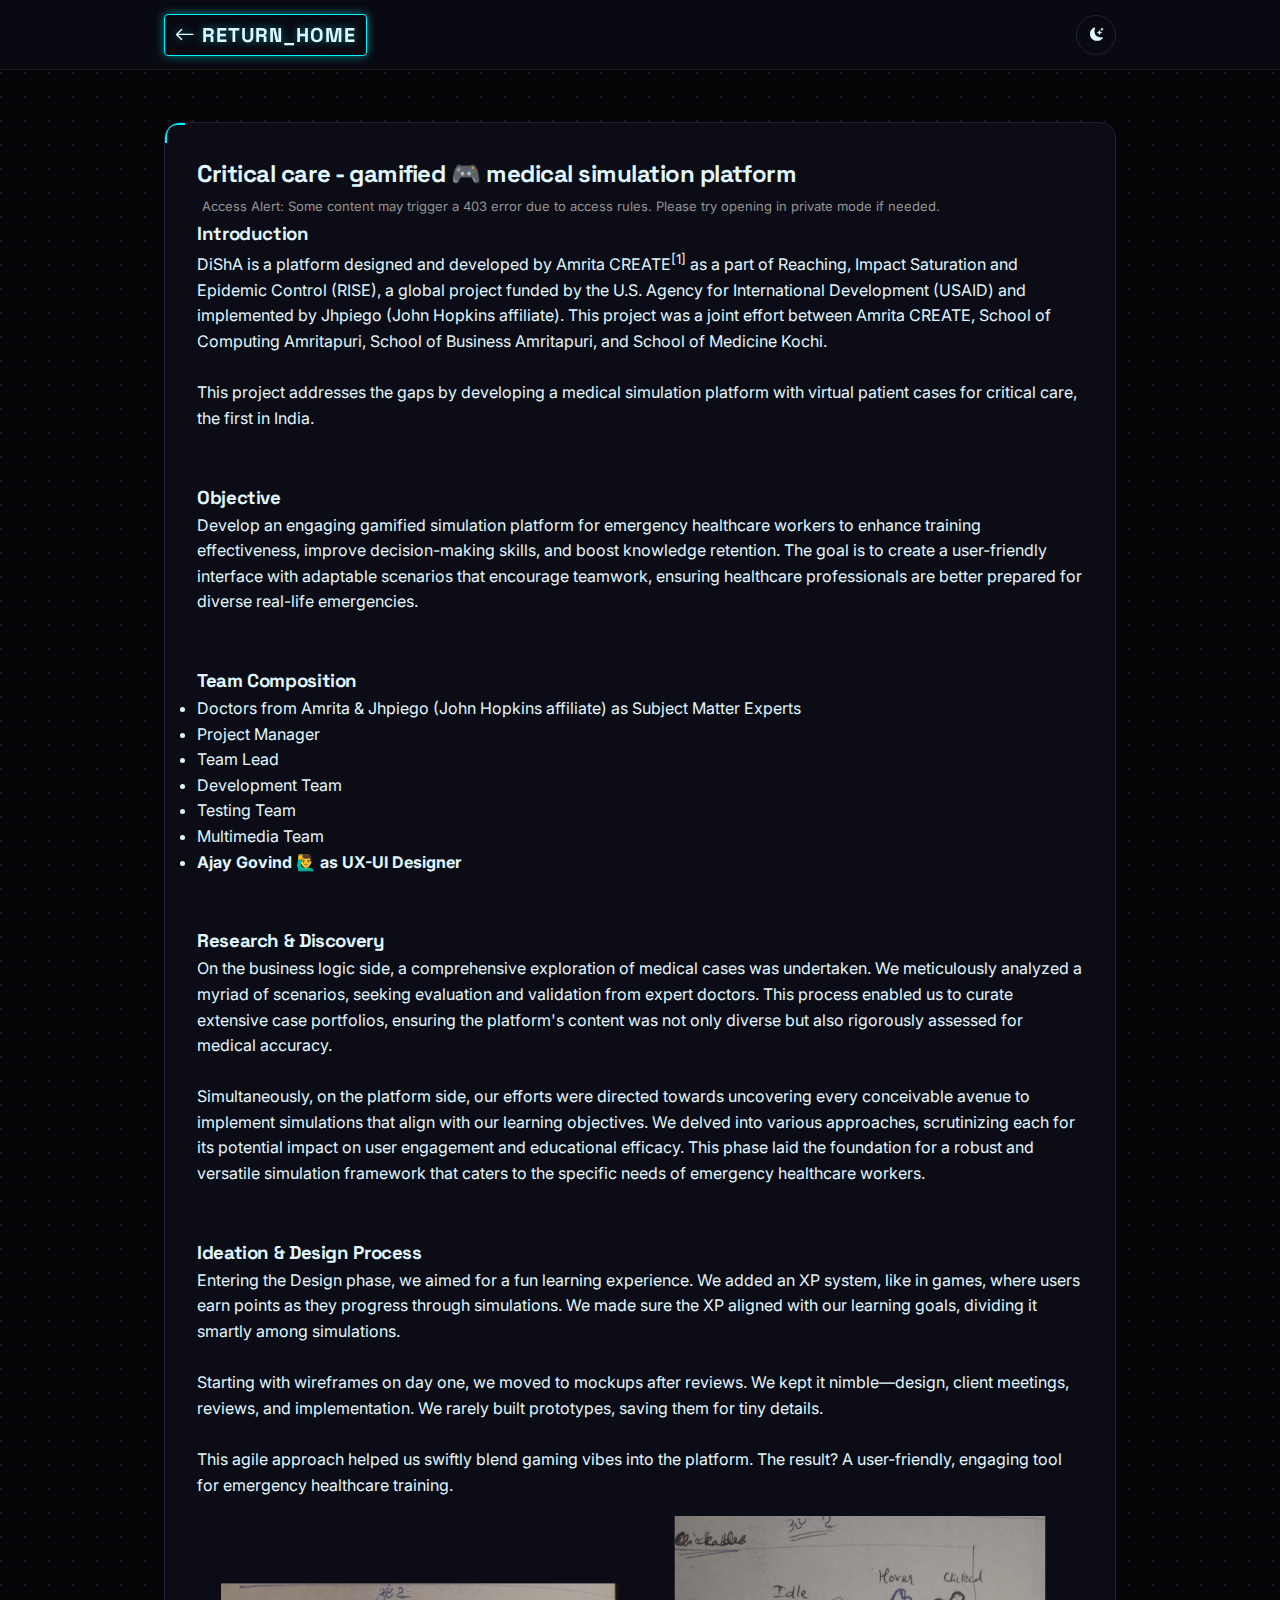
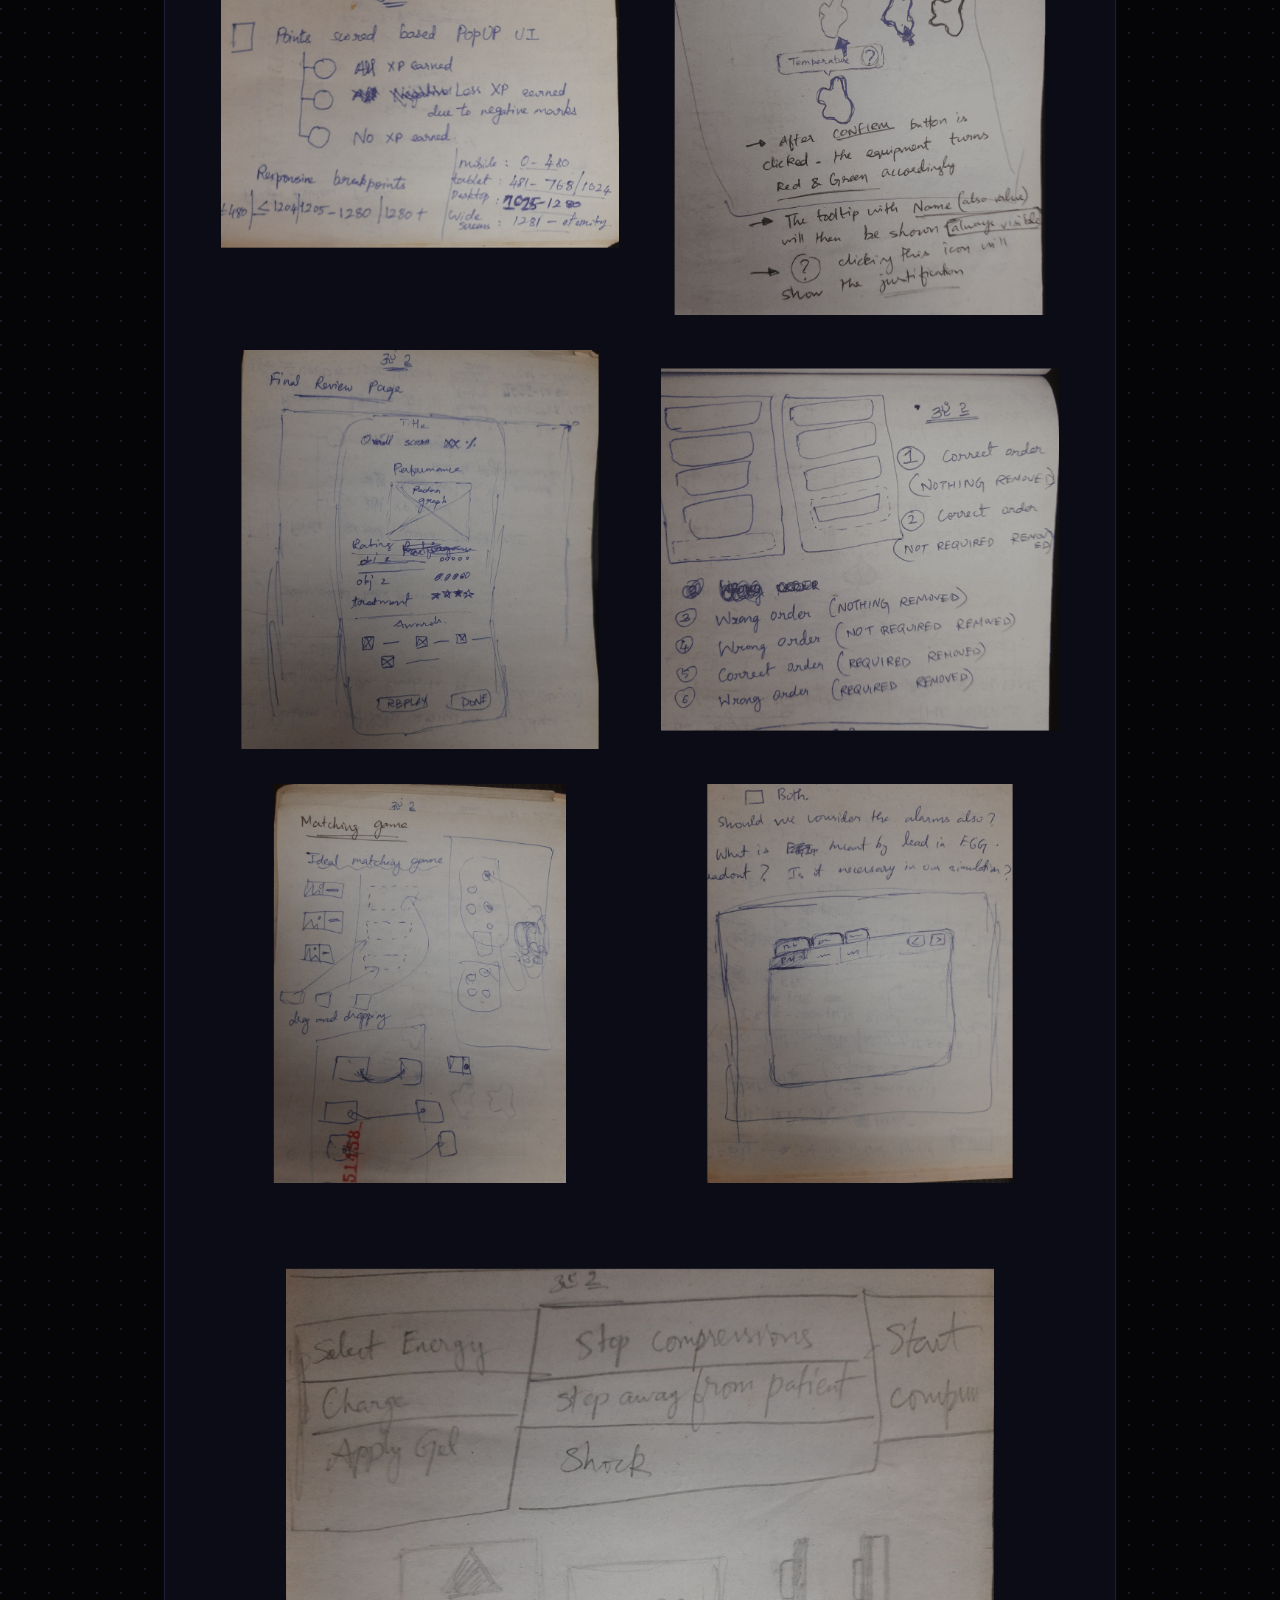
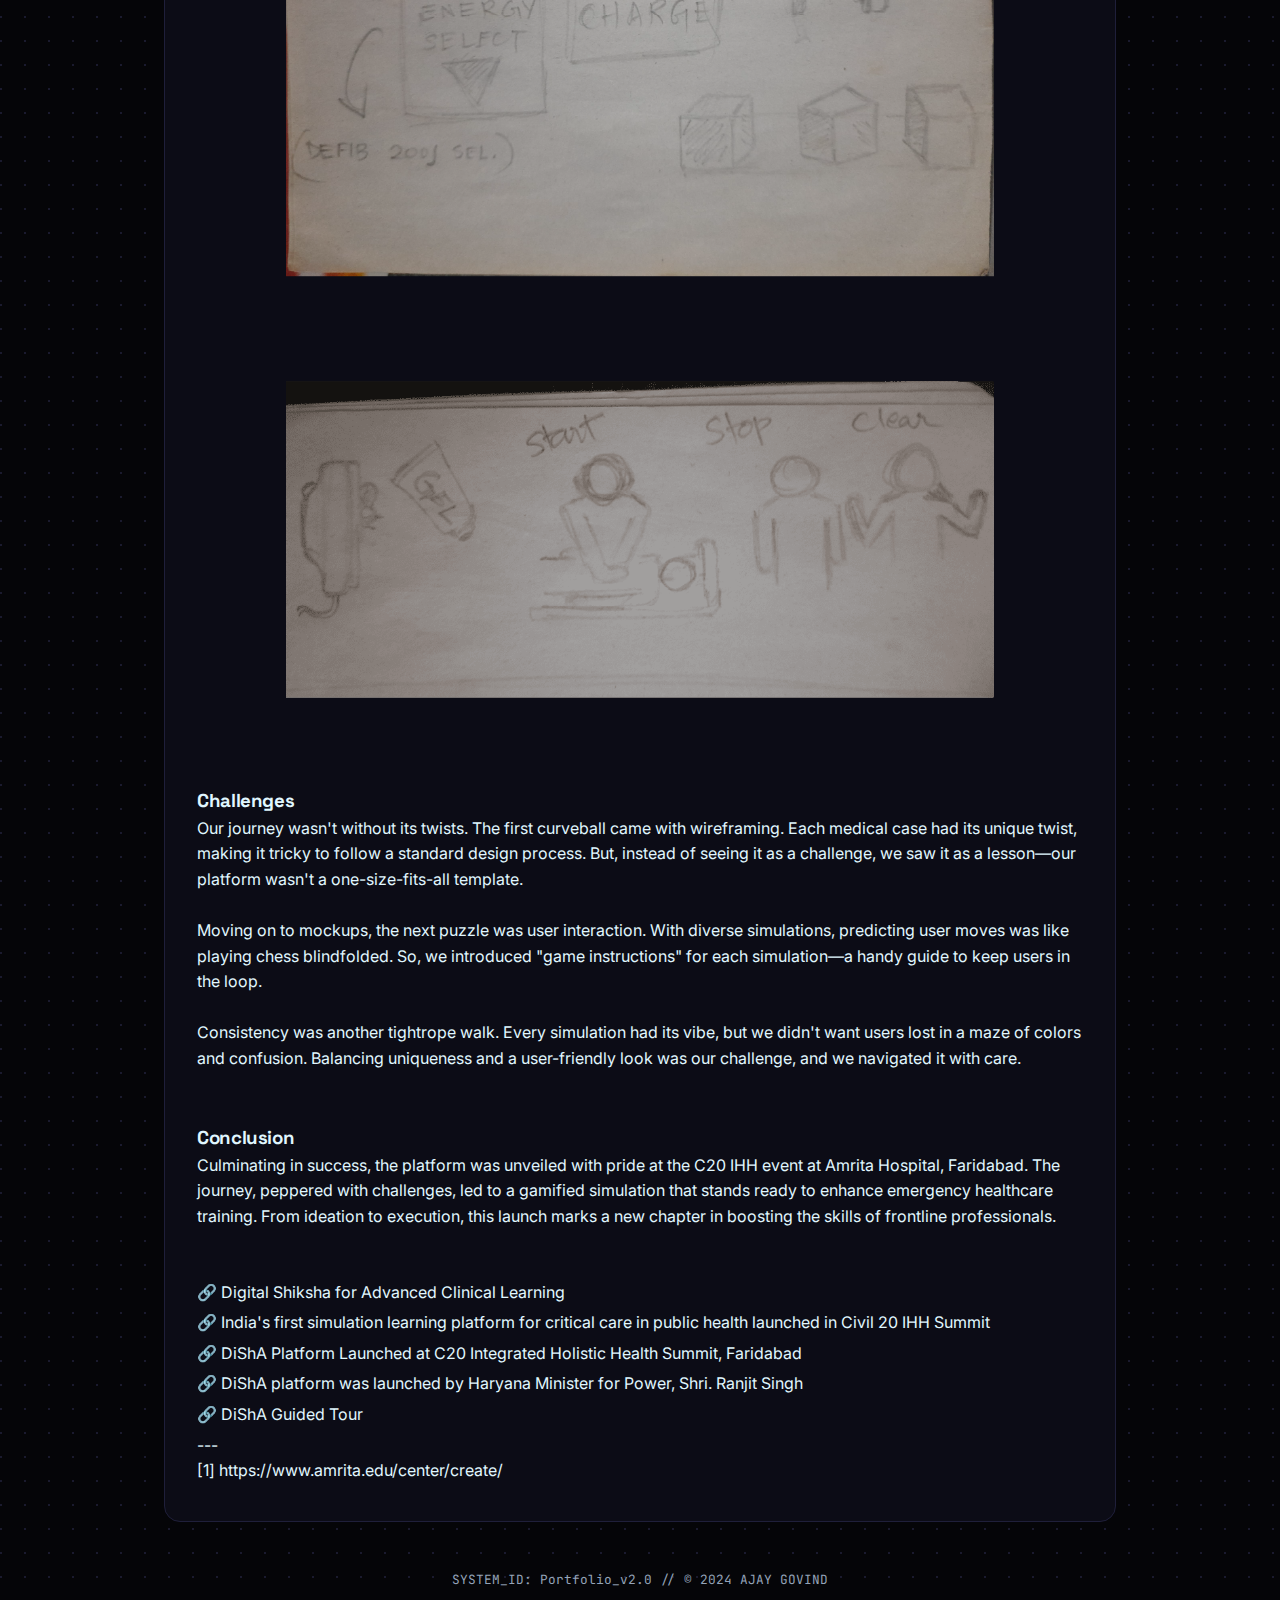
<file: web-app.html>
<!DOCTYPE html>
<html lang="en">
<head>
  <meta charset="utf-8">
  <meta content="width=device-width, initial-scale=1.0" name="viewport">
  <title>System Node | Ajay Govind</title>
  
  <link rel="shortcut icon" type="image/jpg" href="./assets/img/beard.svg" />
  
  <link rel="preconnect" href="https://fonts.googleapis.com">
  <link rel="preconnect" href="https://fonts.gstatic.com" crossorigin>
  <link href="https://fonts.googleapis.com/css2?family=Space+Grotesk:wght@500;700&family=Inter:wght@300;400;500;600&family=JetBrains+Mono:wght@400;700&display=swap" rel="stylesheet">
  
  <link href="assets/vendor/bootstrap-icons/bootstrap-icons.css" rel="stylesheet">
  <link href="assets/css/style.futuristic.css" rel="stylesheet">
  <link href="assets/vendor/glightbox/css/glightbox.min.css" rel="stylesheet">
</head>

<body>
  <nav class="navbar">
    <div class="nav-container">
      <div class="nav-brand"><a href="index.html"><i class="bi bi-arrow-left"></i> RETURN_HOME</a></div>
       <button id="themeToggle" class="theme-toggle">
          <i class="bi bi-moon-stars-fill" id="themeIcon"></i>
        </button>
    </div>
  </nav>

  <div class="app-shell">
    <main style="padding-top: 20px;">
      <section class="glass-panel">




    <!-- ======= Portfolio Details ======= -->
    <div id="portfolio-details" class="portfolio-details">
      <div class="container">

        <div class="row justify-content-lg-center">

          <div class="col-lg-10">
            <h2 class="portfolio-title">Critical care - gamified 🎮 medical simulation platform</h2>
            <p><i class="ri-information-fill" style="color: #949494;"></i><span style="margin-left: 5px;
            font-size: 13px;
            color: #949494;">Access Alert: Some content may trigger a 403 error due to access rules. Please try opening
                in private mode if needed.</span></p>
          </div>

          <div class="col-lg-10 portfolio-info">
            <!-- Introduction -->
            <h3>Introduction</h3>
            <p>
              DiShA is a platform designed and developed by <a href="#amrita-create">Amrita
                CREATE<sup>[1]</sup></a> as a part of Reaching, Impact Saturation and Epidemic Control (RISE), a global
              project funded by the U.S. Agency for International Development (USAID) and implemented by Jhpiego (John
              Hopkins affiliate). This project was a joint effort between Amrita CREATE, School of Computing Amritapuri,
              School of Business Amritapuri, and School of Medicine Kochi.

              <br><br>

              This project addresses the gaps by developing a medical simulation platform with virtual patient cases for
              critical care, the first in India.
            </p>

            <br><br>

            <!-- Objective -->
            <h3>Objective</h3>
            <p>
              Develop an engaging gamified simulation platform for emergency healthcare workers to enhance training
              effectiveness, improve decision-making skills, and boost knowledge retention. The goal is to create a
              user-friendly interface with adaptable scenarios that encourage teamwork, ensuring healthcare
              professionals are better prepared for diverse real-life emergencies.
            </p>

            <br><br>

            <!-- Team Composition -->
            <h3>Team Composition</h3>
            <ul>
              <li>Doctors from Amrita & Jhpiego (John Hopkins affiliate) as Subject Matter Experts</li>
              <li>Project Manager</li>
              <li>Team Lead</li>
              <li>Development Team</li>
              <li>Testing Team</li>
              <li>Multimedia Team</li>
              <li><strong>Ajay Govind 🙋‍♂️ as UX-UI Designer</strong></li>
            </ul>

            <br><br>

            <!-- Research & Discovery -->
            <h3>Research & Discovery</h3>
            <p>
              On the business logic side, a comprehensive exploration of medical cases was undertaken. We meticulously
              analyzed a myriad of scenarios, seeking evaluation and validation from expert doctors. This process
              enabled us to curate extensive case portfolios, ensuring the platform's content was not only diverse but
              also rigorously assessed for medical accuracy.

              <br><br>

              Simultaneously, on the platform side, our efforts were directed towards uncovering every conceivable
              avenue to implement simulations that align with our learning objectives. We delved into various
              approaches, scrutinizing each for its potential impact on user engagement and educational efficacy. This
              phase laid the foundation for a robust and versatile simulation framework that caters to the specific
              needs of emergency healthcare workers.
            </p>

            <br><br>

            <!-- Ideation & Design Process -->
            <h3>Ideation & Design Process</h3>
            <p>Entering the Design phase, we aimed for a fun learning experience. We added an XP system, like in games,
              where users earn points as they progress through simulations. We made sure the XP aligned with our
              learning goals, dividing it smartly among simulations.
              <br><br>
              Starting with wireframes on day one, we moved to mockups after reviews. We kept it nimble—design, client
              meetings, reviews, and implementation. We rarely built prototypes, saving them for tiny details.
              <br><br>
              This agile approach helped us swiftly blend gaming vibes into the platform. The result? A user-friendly,
              engaging tool for emergency healthcare training.
            </p>

            <!-- Attachments -->
            <div class="col-lg-10 portfolio-item filter-web">
              <div class="portfolio-wrap" style="align-content: flex-start;
              align-items: center;
              justify-content: space-evenly;
              display: flex;
              flex-wrap: wrap;
              flex-direction: row;">
                <img src="portfolio/web-app/WA1.png" alt="wireframe-01" style="margin: 2%;
                max-width: 45%;
                height: auto;">
                <img src="portfolio/web-app/WA2.png" alt="wireframe-02" style="margin: 2%;
                max-width: 45%;
                height: auto;">
                <img src="portfolio/web-app/WA3.png" alt="wireframe-03" style="margin: 2%;
                max-width: 45%;
                height: auto;">
                <img src="portfolio/web-app/WA4.png" alt="wireframe-04" style="margin: 2%;
                max-width: 45%;
                height: auto;">
                <img src="portfolio/web-app/WA5.png" alt="wireframe-05" style="margin: 2%;
                max-width: 45%;
                height: auto;">
                <img src="portfolio/web-app/WA6.png" alt="wireframe-06" style="margin: 2%;
                max-width: 45%;
                height: auto;">
                <img src="portfolio/web-app/WA7.png" alt="wireframe-07" style="margin: 2%;
                max-width: 80%;
                height: auto;">
                <img src="portfolio/web-app/WA8.png" alt="wireframe-08" style="margin: 2%;
                max-width: 80%;
                height: auto;">
              </div>
            </div>

            <br><br>

            <!-- Challenges -->
            <h3>Challenges</h3>
            <p>Our journey wasn't without its twists. The first curveball came with wireframing. Each medical case had
              its unique twist, making it tricky to follow a standard design process. But, instead of seeing it as a
              challenge, we saw it as a lesson—our platform wasn't a one-size-fits-all template.
              <br><br>
              Moving on to mockups, the next puzzle was user interaction. With diverse simulations, predicting user
              moves was like playing chess blindfolded. So, we introduced "game instructions" for each simulation—a
              handy guide to keep users in the loop.
              <br><br>
              Consistency was another tightrope walk. Every simulation had its vibe, but we didn't want users lost in a
              maze of colors and confusion. Balancing uniqueness and a user-friendly look was our challenge, and we
              navigated it with care.
            </p>

            <br><br>

            <!-- Conclusion -->
            <h3>Conclusion</h3>
            <p>Culminating in success, the platform was unveiled with pride at the C20 IHH event at Amrita Hospital,
              Faridabad. The journey, peppered with challenges, led to a gamified simulation that stands ready to
              enhance emergency healthcare training. From ideation to execution, this launch marks a new chapter in
              boosting the skills of frontline professionals.
            </p>
          </div>


          <!-- Reference Links -->
          <div class="col-lg-10" style="margin-top: 50px;">

            <p style="margin-bottom: 5px;"><a href="https://www.amrita.edu/project/disha/" target="_blank">🔗
                Digital Shiksha for Advanced Clinical Learning</a></p>
            <p style="margin-bottom: 5px;"><a
                href="https://www.amrita.edu/news/indias-first-simulation-learning-platform-for-critical-care-in-public-health-launched-in-civil-20-ihh-summit/"
                target="_blank">🔗 India's first simulation learning platform for critical care in public health
                launched in Civil 20 IHH Summit</a></p>
            <p style="margin-bottom: 5px;"><a
                href="https://www.linkedin.com/posts/amrita-create_disha-app-digital-shiksha-for-advanced-activity-7051043661232422912-P5HS?utm_source=share&utm_medium=member_desktop"
                target="_blank">🔗 DiShA Platform Launched at C20 Integrated Holistic Health Summit, Faridabad</a></p>
            <p style="margin-bottom: 5px;"><a
                href="https://www.linkedin.com/posts/amrita-create_youarethelight-c20-c20edt-activity-7051811259700178944-xxVh?utm_source=share&utm_medium=member_desktop"
                target="_blank">🔗 DiShA platform was launched by Haryana Minister for Power, Shri. Ranjit Singh</a></p>
            <p style="margin-bottom: 5px;"><a href="https://www.youtube.com/watch?v=s4qUTC5WIPM" target="_blank">🔗
                DiShA Guided Tour</a></p>
            ---
            <p style="margin-bottom: 5px;">[1] <a id="amrita-create" href="https://www.amrita.edu/center/create/"
                target="_blank">https://www.amrita.edu/center/create/</a></p>
          </div>

        </div>

      </div>
    </div><!-- End Portfolio Details -->

  
      
      
      </section>
    </main>
    <footer style="text-align: center; color: var(--text-secondary); margin-top: 3rem; font-family: var(--font-mono); font-size: 0.8rem;">
      SYSTEM_ID: Portfolio_v2.0 // © 2024 AJAY GOVIND
    </footer>
  </div>
  
  <script src="assets/vendor/glightbox/js/glightbox.min.js"></script>
  <script>
    const lightbox = GLightbox({ selector: '.glightbox' });
    
    // Theme Toggle (Simplified for subpages)
    const toggleBtn = document.getElementById('themeToggle');
    const themeIcon = document.getElementById('themeIcon');
    const body = document.body;
    
    toggleBtn.addEventListener('click', () => {
        body.classList.toggle('light-theme');
        if (body.classList.contains('light-theme')) {
            themeIcon.classList.replace('bi-moon-stars-fill', 'bi-sun-fill');
        } else {
            themeIcon.classList.replace('bi-sun-fill', 'bi-moon-stars-fill');
        }
    });
  </script>
</body>
</html>
</file>
<file: assets/css/style.futuristic.css>
/* Futuristic AI Portfolio Theme */

:root {
    /* Dark Mode (Default - "System Online") */
    --bg-color: #050508;
    --bg-pattern: radial-gradient(circle at 1px 1px, #1a1a2e 1px, transparent 0);
    --surface-color: #0c0c16;
    --surface-hover: #131325;
    --border-color: #1f1f3a;

    --text-primary: #e0f7ff;
    --text-secondary: #94a3b8;

    /* Neon Accents */
    --accent-primary: #00f3ff;
    /* Cyan Neon */
    --accent-secondary: #7000ff;
    /* Purple Neon */
    --accent-glow: 0 0 10px rgba(0, 243, 255, 0.5);

    --glass-bg: rgba(12, 12, 22, 0.7);
    --glass-border: 1px solid rgba(255, 255, 255, 0.08);

    /* Typography */
    --font-display: 'Space Grotesk', sans-serif;
    --font-body: 'Inter', sans-serif;
    --font-mono: 'JetBrains Mono', monospace;

    --container-width: 1000px;
    --header-height: 70px;

    --transition-speed: 0.3s;
}

/* Light Mode ("Lab Clean") overrides */
body.light-theme {
    --bg-color: #f0f2f5;
    --bg-pattern: radial-gradient(circle at 1px 1px, #d1d5db 1px, transparent 0);
    --surface-color: #ffffff;
    --surface-hover: #f8fafc;
    --border-color: #e2e8f0;

    --text-primary: #0f172a;
    --text-secondary: #475569;

    --accent-primary: #0284c7;
    /* Science Blue */
    --accent-secondary: #6366f1;
    /* Indigo */
    --accent-glow: 0 0 5px rgba(2, 132, 199, 0.2);

    --glass-bg: rgba(255, 255, 255, 0.85);
    --glass-border: 1px solid rgba(0, 0, 0, 0.05);
}

/* Base Reset */
*,
*::before,
*::after {
    box-sizing: border-box;
    margin: 0;
    padding: 0;
}

body {
    background-color: var(--bg-color);
    background-image: var(--bg-pattern);
    background-size: 24px 24px;
    color: var(--text-primary);
    font-family: var(--font-body);
    line-height: 1.6;
    padding-top: var(--header-height);
    transition: background-color var(--transition-speed), color var(--transition-speed);
    overflow-x: hidden;
}

img {
    max-width: 100%;
    display: block;
}

a {
    color: inherit;
    text-decoration: none;
    transition: all 0.2s ease;
}

/* Typography Utilities */
h1,
h2,
h3,
h4,
h5,
h6 {
    font-family: var(--font-display);
    font-weight: 700;
    letter-spacing: -0.02em;
}

.mono {
    font-family: var(--font-mono);
}

.text-accent {
    color: var(--accent-primary);
    text-shadow: var(--accent-glow);
}

/* Layout Shell */
.app-shell {
    max-width: var(--container-width);
    margin: 0 auto;
    padding: 2rem 1.5rem;
}

/* HUD Navigation (Top Bar) */
.navbar {
    position: fixed;
    top: 0;
    left: 0;
    width: 100%;
    height: var(--header-height);
    background: var(--glass-bg);
    backdrop-filter: blur(12px);
    border-bottom: var(--glass-border);
    z-index: 1000;
    display: flex;
    align-items: center;
    justify-content: center;
}

.nav-container {
    width: 100%;
    max-width: var(--container-width);
    padding: 0 1.5rem;
    display: flex;
    justify-content: space-between;
    align-items: center;
}

.nav-brand {
    font-family: var(--font-display);
    font-size: 1.25rem;
    font-weight: 700;
    letter-spacing: 0.05em;
    color: var(--text-primary);
    border: 1px solid var(--accent-primary);
    padding: 4px 10px;
    border-radius: 4px;
    text-shadow: var(--accent-glow);
    box-shadow: var(--accent-glow);
}

.nav-right {
    display: flex;
    align-items: center;
    gap: 1.5rem;
}

.nav-links {
    display: flex;
    gap: 1.5rem;
}

@media (max-width: 768px) {
    .nav-links {
        display: none;
    }

    /* Mobile Menu could be added, but keeping consistent top bar for now */
}

/* Theme Toggle */
.theme-toggle {
    background: transparent;
    border: 1px solid var(--border-color);
    color: var(--text-primary);
    width: 40px;
    height: 40px;
    border-radius: 50%;
    display: flex;
    align-items: center;
    justify-content: center;
    cursor: pointer;
    transition: all 0.2s;
}

.theme-toggle:hover {
    border-color: var(--accent-primary);
    color: var(--accent-primary);
    box-shadow: var(--accent-glow);
}

/* Hero Section */
.hero {
    text-align: center;
    padding: 3rem 0;
    border-bottom: 1px solid var(--border-color);
    margin-bottom: 3rem;
    position: relative;
}

.hero::after {
    content: '';
    position: absolute;
    bottom: -1px;
    left: 50%;
    transform: translateX(-50%);
    width: 100px;
    height: 2px;
    background: var(--accent-primary);
    box-shadow: var(--accent-glow);
}

.hero-avatar-container {
    width: 160px;
    height: 160px;
    margin: 0 auto 1.5rem;
    position: relative;
}

/* Hologram Ring Effect */
.hero-avatar-container::before {
    content: '';
    position: absolute;
    inset: -10px;
    border: 2px dashed var(--accent-secondary);
    border-radius: 50%;
    animation: spin 10s linear infinite;
    opacity: 0.5;
}

.hero-avatar {
    width: 100%;
    height: 100%;
    border-radius: 50%;
    object-fit: cover;
    /* User Request: Profile picture needs to be pushed a little down inside that circle */
    object-position: center 20%;
    border: 3px solid var(--accent-primary);
    box-shadow: var(--accent-glow);
}

@keyframes spin {
    100% {
        transform: rotate(360deg);
    }
}

.hero-title {
    font-size: 2.5rem;
    margin-bottom: 0.5rem;
    background: linear-gradient(135deg, var(--text-primary) 0%, var(--accent-primary) 100%);
    -webkit-background-clip: text;
    -webkit-text-fill-color: transparent;
}

.hero-subtitle {
    font-size: 1.1rem;
    color: var(--text-secondary);
    margin-bottom: 1rem;
    font-family: var(--font-mono);
}

/* Indian Flag Styled */
.indian-badge {
    display: inline-block;
    padding: 4px 12px;
    background: var(--surface-hover);
    border-radius: 20px;
    font-weight: 700;
    font-size: 0.9rem;
    margin-bottom: 1.5rem;
    border: 1px solid var(--border-color);
}

.flag-in {
    color: #f97316;
}

.flag-d {
    color: var(--text-primary);
}

.flag-ia {
    color: #22c55e;
}

.social-bar {
    display: flex;
    justify-content: center;
    gap: 1rem;
}

.social-btn {
    width: 44px;
    height: 44px;
    border-radius: 12px;
    background: var(--surface-color);
    border: 1px solid var(--border-color);
    display: flex;
    align-items: center;
    justify-content: center;
    font-size: 1.25rem;
    transition: 0.2s;
}

.social-btn:hover {
    border-color: var(--accent-primary);
    color: var(--accent-primary);
    transform: translateY(-4px);
    box-shadow: 0 5px 15px rgba(0, 0, 0, 0.3);
}

/* Data Sections */
.section-header {
    display: flex;
    align-items: center;
    gap: 1rem;
    margin-bottom: 2rem;
}

.section-icon {
    color: var(--accent-primary);
    font-size: 1.5rem;
}

.section-title {
    font-size: 1.75rem;
    text-transform: uppercase;
    letter-spacing: 0.05em;
}

.glass-panel {
    background: var(--surface-color);
    border: 1px solid var(--border-color);
    border-radius: 16px;
    padding: 2rem;
    margin-bottom: 2rem;
    position: relative;
    overflow: hidden;
}

/* Tech decoration corners */
.glass-panel::before {
    content: '';
    position: absolute;
    top: 0;
    left: 0;
    width: 20px;
    height: 20px;
    border-top: 2px solid var(--accent-primary);
    border-left: 2px solid var(--accent-primary);
    border-top-left-radius: 12px;
}

/* About Layout */
.about-split {
    display: grid;
    grid-template-columns: 2fr 1fr;
    gap: 2rem;
}

@media (max-width: 768px) {
    .about-split {
        grid-template-columns: 1fr;
    }
}

.skill-tag {
    display: inline-block;
    font-family: var(--font-mono);
    font-size: 0.8rem;
    color: var(--accent-primary);
    background: rgba(0, 243, 255, 0.05);
    border: 1px solid rgba(0, 243, 255, 0.2);
    padding: 4px 12px;
    border-radius: 4px;
    margin: 0 6px 6px 0;
}

.skill-tag.tool {
    color: var(--accent-secondary);
    background: rgba(112, 0, 255, 0.05);
    border-color: rgba(112, 0, 255, 0.2);
}

/* Resume Timeline */
.timeline-node {
    position: relative;
    padding-left: 2rem;
    margin-bottom: 2.5rem;
    border-left: 2px solid var(--border-color);
}

.timeline-node::before {
    content: '';
    position: absolute;
    left: -7px;
    top: 6px;
    width: 12px;
    height: 12px;
    background: var(--bg-color);
    border: 2px solid var(--accent-primary);
    border-radius: 50%;
    box-shadow: var(--accent-glow);
}

.timeline-role {
    font-size: 1.25rem;
    font-weight: 700;
    color: var(--text-primary);
}

.timeline-company {
    font-family: var(--font-mono);
    color: var(--accent-primary);
    font-size: 0.9rem;
    margin-bottom: 0.5rem;
    display: block;
}

.timeline-content ul {
    list-style-type: none;
}

.timeline-content li {
    position: relative;
    padding-left: 1.25rem;
    margin-bottom: 0.5rem;
    color: var(--text-secondary);
}

.timeline-content li::before {
    content: '>';
    position: absolute;
    left: 0;
    color: var(--accent-secondary);
    font-family: var(--font-mono);
    font-weight: 700;
}

/* Portfolio Grid */
.grid-gallery {
    display: grid;
    grid-template-columns: repeat(auto-fill, minmax(300px, 1fr));
    gap: 1.5rem;
}

.project-card {
    display: block;
    background: var(--surface-color);
    border: 1px solid var(--border-color);
    border-radius: 12px;
    overflow: hidden;
    position: relative;
    transition: 0.3s;
}

.project-card:hover {
    transform: translateY(-5px);
    border-color: var(--accent-primary);
    box-shadow: 0 10px 30px rgba(0, 243, 255, 0.15);
}

.card-img-container {
    height: 180px;
    overflow: hidden;
    position: relative;
}

.card-img {
    width: 100%;
    height: 100%;
    object-fit: cover;
    transition: 0.5s;
}

.project-card:hover .card-img {
    transform: scale(1.1);
}

.card-content {
    padding: 1.5rem;
}

.card-title {
    font-size: 1.1rem;
    font-weight: 700;
    margin-bottom: 0.5rem;
}

.card-type {
    font-family: var(--font-mono);
    font-size: 0.8rem;
    color: var(--accent-primary);
    text-transform: uppercase;
}

/* Button */
.btn-cyber {
    display: inline-flex;
    align-items: center;
    gap: 8px;
    background: transparent;
    color: var(--accent-primary);
    border: 1px solid var(--accent-primary);
    padding: 10px 24px;
    font-family: var(--font-mono);
    font-weight: 700;
    text-transform: uppercase;
    letter-spacing: 0.1em;
    cursor: pointer;
    transition: 0.3s;
    position: relative;
    overflow: hidden;
    margin-top: 1rem;
}

.btn-cyber:hover {
    background: var(--accent-primary);
    color: var(--bg-color);
    box-shadow: var(--accent-glow);
}

/* Story Block */
.story-terminal {
    background: #000;
    border: 1px solid #333;
    padding: 1.5rem;
    font-family: var(--font-mono);
    font-size: 0.9rem;
    color: #0f0;
    /* Terminal Green */
    margin-bottom: 2rem;
    border-radius: 8px;
}

.story-terminal h6 {
    color: #fff;
    margin-bottom: 1rem;
    text-transform: uppercase;
}

/* Modal / Lightbox Fixes */
/* Since GLightbox is used, we style its overlay to match our theme */
.goverlay {
    background: rgba(5, 5, 8, 0.95);
}

.gslide-description {
    background: var(--surface-color);
    color: var(--text-primary);
}
</file>
<file: assets/css/noscript.css>
/*
	Hyperspace by HTML5 UP
	html5up.net | @ajlkn
	Free for personal and commercial use under the CCA 3.0 license (html5up.net/license)
*/

/* Spotlights */

	.spotlights > section > .image:before {
		opacity: 0 !important;
	}

	.spotlights > section > .content > .inner {
		-moz-transform: none !important;
		-webkit-transform: none !important;
		-ms-transform: none !important;
		transform: none !important;
		opacity: 1 !important;
	}

/* Wrapper */

	.wrapper > .inner {
		opacity: 1 !important;
		-moz-transform: none !important;
		-webkit-transform: none !important;
		-ms-transform: none !important;
		transform: none !important;
	}

/* Sidebar */

	#sidebar > .inner {
		opacity: 1 !important;
	}

	#sidebar nav > ul > li {
		-moz-transform: none !important;
		-webkit-transform: none !important;
		-ms-transform: none !important;
		transform: none !important;
		opacity: 1 !important;
	}
</file>
<file: assets/css/style.css>
/**
* Template Name: Personal
* Updated: Sep 18 2023 with Bootstrap v5.3.2
* Template URL: https://bootstrapmade.com/personal-free-resume-bootstrap-template/
* Author: BootstrapMade.com
* License: https://bootstrapmade.com/license/
*/

/*--------------------------------------------------------------
# General
--------------------------------------------------------------*/
body {
  font-family: "Open Sans", sans-serif;
  background-color: #040404;
  color: #fff;
  position: relative;
  background: transparent;
}

*::-webkit-scrollbar {
  width: 8px;
  /* width of the entire scrollbar */
}

*::-webkit-scrollbar-track {
  background: #fcb045;
  /* color of the tracking area */
}

*::-webkit-scrollbar-thumb {
  background-color: #dd08b5;
  /* color of the scroll thumb */
  border-radius: 20px;
  /* roundness of the scroll thumb */
  border: 10px solid #ffa50000;
  /* creates padding around scroll thumb */
}

body::before {
  content: "";
  position: fixed;
  background: #b58670;
  /* background: linear-gradient(90deg, #833ab4 0%, #fd1d1d 50%, #fcb045 100%); */
  left: 0;
  right: 0;
  top: 0;
  height: 100vh;
  z-index: -1;
}

@media (min-width: 1024px) {
  body::before {
    background-attachment: fixed;
  }
}

a {
  color: #c5d55c;
  text-decoration: none;
}

a:hover {
  color: #fffa6a;
  text-decoration: none;
}

h1,
h2,
h3,
h4,
h5,
h6 {
  font-family: "Raleway", sans-serif;
}

/*--------------------------------------------------------------
# Header
--------------------------------------------------------------*/
#header {
  transition: ease-in-out 0.3s;
  position: relative;
  height: 100vh;
  display: flex;
  align-items: center;
  z-index: 997;
  overflow-y: auto;
}

#header * {
  transition: ease-in-out 0.3s;
}

#header h1 {
  font-size: 48px;
  margin: 0;
  padding: 0;
  line-height: 1;
  font-weight: 700;
  font-family: "Poppins", sans-serif;
}

#header h1 a,
#header h1 a:hover {
  color: #fff;
  line-height: 1;
  display: inline-block;
}

#header h2 {
  font-size: 24px;
  margin-top: 20px;
  color: rgba(255, 255, 255, 0.8);
}

#header h2 span {
  color: #fff;
  border-bottom: 2px solid #000000;
  padding-bottom: 6px;
}

#header img {
  padding: 0;
  margin: 0;
}

#header .social-links {
  margin-top: 40px;
  display: flex;
}

#header .social-links a {
  font-size: 16px;
  display: flex;
  justify-content: center;
  align-items: center;
  background: rgb(65 41 41 / 25%);
  color: #fff;
  line-height: 1;
  margin-right: 8px;
  border-radius: 50%;
  width: 40px;
  height: 40px;
}

#header .social-links a:hover {
  background: #442121;
}

@media (max-width: 992px) {
  #header h1 {
    font-size: 36px;
  }

  #header h2 {
    font-size: 20px;
    line-height: 30px;
  }

  #header .social-links {
    margin-top: 15px;
  }

  #header .container {
    display: flex;
    flex-direction: column;
    align-items: center;
  }
}

/* Header Top */
#header.header-top {
  height: 80px;
  position: fixed;
  left: 0;
  top: 0;
  right: 0;
  background: rgba(0, 0, 0, 0.9);
}

#header.header-top .social-links,
#header.header-top h2 {
  display: none;
}

#header.header-top h1 {
  margin-right: auto;
  font-size: 36px;
}

#header.header-top img {
  max-height: 60px;
  margin-right: 20px !important;
}

#header.header-top .container {
  display: flex;
  align-items: center;
}

#header.header-top .navbar {
  margin: 0;
}

@media (max-width: 768px) {
  #header.header-top {
    height: 60px;
  }

  #header.header-top h1 {
    font-size: 26px;
  }
}

/*--------------------------------------------------------------
# Navigation Menu
--------------------------------------------------------------*/
/**
* Desktop Navigation 
*/
.navbar {
  padding: 0;
  margin-top: 35px;
}

.navbar ul {
  margin: 0;
  padding: 0;
  display: flex;
  list-style: none;
  align-items: center;
}

.navbar li {
  position: relative;
}

.navbar li+li {
  margin-left: 30px;
}

.navbar a,
.navbar a:focus {
  display: flex;
  align-items: center;
  justify-content: space-between;
  padding: 0;
  font-family: "Poppins", sans-serif;
  font-size: 16px;
  font-weight: 400;
  color: rgba(255, 255, 255, 0.7);
  white-space: nowrap;
  transition: 0.3s;
}

.navbar a i,
.navbar a:focus i {
  font-size: 12px;
  line-height: 0;
  margin-left: 5px;
}

.navbar a:before {
  content: "";
  position: absolute;
  width: 0;
  height: 2px;
  bottom: -4px;
  left: 0;
  background-color: #000000;
  visibility: hidden;
  width: 0px;
  transition: all 0.3s ease-in-out 0s;
}

.navbar a:hover:before,
.navbar li:hover>a:before,
.navbar .active:before {
  visibility: visible;
  width: 25px;
}

.navbar a:hover,
.navbar .active,
.navbar .active:focus,
.navbar li:hover>a {
  color: #fff;
}

/**
* Mobile Navigation 
*/
.mobile-nav-toggle {
  color: #fff;
  font-size: 28px;
  cursor: pointer;
  display: none;
  line-height: 0;
  transition: 0.5s;
  position: fixed;
  right: 15px;
  top: 15px;
}

@media (max-width: 991px) {
  .mobile-nav-toggle {
    display: block;
  }

  .navbar ul {
    display: none;
  }
}

.navbar-mobile {
  position: fixed;
  overflow: hidden;
  top: 0;
  right: 0;
  left: 0;
  bottom: 0;
  background: rgba(0, 0, 0, 0.9);
  transition: 0.3s;
  z-index: 999;
  margin-top: 0;
}

.navbar-mobile .mobile-nav-toggle {
  position: absolute;
  top: 15px;
  right: 15px;
}

.navbar-mobile ul {
  display: block;
  position: absolute;
  top: 55px;
  right: 15px;
  bottom: 45px;
  left: 15px;
  padding: 10px 0;
  overflow-y: auto;
  transition: 0.3s;
  border: 2px solid rgba(255, 255, 255, 0.2);
}

.navbar-mobile li {
  padding: 12px 20px;
}

.navbar-mobile li+li {
  margin: 0;
}

.navbar-mobile a,
.navbar-mobile a:focus {
  font-size: 16px;
  position: relative;
}

/*--------------------------------------------------------------
# Sections General
--------------------------------------------------------------*/
section {
  overflow: hidden;
  position: absolute;
  width: 100%;
  top: 140px;
  bottom: 100%;
  opacity: 0;
  transition: ease-in-out 0.4s;
  z-index: 2;
}

section.section-show {
  top: 100px;
  bottom: auto;
  opacity: 1;
  padding-bottom: 45px;
}

section .container {
  background: rgb(41 39 39 / 70%);
  border-radius: 16px;
  box-shadow: 0 20px 30px rgb(0 0 0 / 50%);
  backdrop-filter: blur(6.8px);
  -webkit-backdrop-filter: blur(6.8px);
  margin: 0px auto 15px auto;
  padding: 30px;
}

@media (max-width: 768px) {
  section {
    top: 120px;
  }

  section.section-show {
    top: 80px;
  }
}

.section-title h2 {
  font-size: 14px;
  font-weight: 500;
  padding: 0;
  line-height: 1px;
  margin: 0 0 20px 0;
  letter-spacing: 2px;
  text-transform: uppercase;
  color: #aaaaaa;
  font-family: "Poppins", sans-serif;
}

.section-title h2::after {
  content: "";
  width: 120px;
  height: 1px;
  display: inline-block;
  background: #eb4c4c;
  margin: 4px 10px;
}

.section-title p {
  margin: 0;
  margin: -15px 0 15px 0;
  font-size: 36px;
  font-weight: 700;
  text-transform: uppercase;
  font-family: "Poppins", sans-serif;
  color: #fff;
}

/*--------------------------------------------------------------
# About
--------------------------------------------------------------*/
.about-me .content h3 {
  font-weight: 700;
  font-size: 26px;
  color: #d21818;
}

.about-me .content ul {
  list-style: none;
  padding: 0;
}

.about-me .content ul li {
  margin-bottom: 6px;
  display: flex;
  align-items: center;
}

.about-me .content ul strong {
  margin-right: 10px;
}

.about-me .content ul i {
  font-size: 16px;
  margin-right: 5px;
  color: #d21818;
  line-height: 0;
}

.about-me .content p:last-child {
  margin-bottom: 0;
}

/*--------------------------------------------------------------
# Counts
--------------------------------------------------------------*/
.counts {
  padding: 70px 0 60px;
}

.counts .count-box {
  padding: 30px 30px 25px 30px;
  width: 100%;
  position: relative;
  text-align: center;
  background: rgba(255, 255, 255, 0.08);
}

.counts .count-box i {
  position: absolute;
  top: -25px;
  left: 50%;
  transform: translateX(-50%);
  font-size: 24px;
  background: rgba(255, 255, 255, 0.1);
  padding: 12px;
  color: #d21818;
  border-radius: 50px;
  line-height: 0;
}

.counts .count-box span {
  font-size: 36px;
  display: block;
  font-weight: 600;
  color: #fff;
}

.counts .count-box p {
  padding: 0;
  margin: 0;
  font-family: "Raleway", sans-serif;
  font-size: 14px;
}

/*--------------------------------------------------------------
# Skills
--------------------------------------------------------------*/
.skills .progress {
  height: 60px;
  display: block;
  background: none;
  border-radius: 0;
}

.skills .progress .skill {
  padding: 10px 0;
  margin: 0;
  text-transform: uppercase;
  display: block;
  font-weight: 600;
  font-family: "Poppins", sans-serif;
  color: #fff;
}

.skills .progress .skill .val {
  float: right;
  font-style: normal;
}

.skills .progress-bar-wrap {
  background: rgba(255, 255, 255, 0.2);
}

.skills .progress-bar {
  width: 1px;
  height: 10px;
  transition: 0.9s;
  background-color: #d21818;
}

/*--------------------------------------------------------------
# Interests
--------------------------------------------------------------*/
.interests .icon-box {
  display: flex;
  align-items: center;
  padding: 20px;
  background: rgba(255, 255, 255, 0.08);
  transition: ease-in-out 0.3s;
}

.interests .icon-box i {
  font-size: 32px;
  padding-right: 10px;
  line-height: 1;
}

.interests .icon-box h3 {
  font-weight: 700;
  margin: 0;
  padding: 0;
  line-height: 1;
  font-size: 16px;
  color: #fff;
}

.interests .icon-box:hover {
  background: rgba(255, 255, 255, 0.12);
}

/*--------------------------------------------------------------
# Testimonials
--------------------------------------------------------------*/
.testimonials .testimonials-carousel,
.testimonials .testimonials-slider {
  overflow: hidden;
}

.testimonials .testimonial-item {
  box-sizing: content-box;
  min-height: 320px;
}

.testimonials .testimonial-item .testimonial-img {
  width: 90px;
  border-radius: 50%;
  margin: -40px 0 0 40px;
  position: relative;
  z-index: 2;
  border: 6px solid rgba(255, 255, 255, 0.12);
}

.testimonials .testimonial-item h3 {
  font-size: 18px;
  font-weight: bold;
  margin: 10px 0 5px 45px;
  color: #fff;
}

.testimonials .testimonial-item h4 {
  font-size: 14px;
  color: #999;
  margin: 0 0 0 45px;
}

.testimonials .testimonial-item .quote-icon-left,
.testimonials .testimonial-item .quote-icon-right {
  color: rgba(255, 255, 255, 0.25);
  font-size: 26px;
}

.testimonials .testimonial-item .quote-icon-left {
  display: inline-block;
  left: -5px;
  position: relative;
}

.testimonials .testimonial-item .quote-icon-right {
  display: inline-block;
  right: -5px;
  position: relative;
  top: 10px;
}

.testimonials .testimonial-item p {
  font-style: italic;
  margin: 0 15px 0 15px;
  padding: 20px 20px 60px 20px;
  background: rgba(255, 255, 255, 0.1);
  position: relative;
  border-radius: 6px;
  position: relative;
  z-index: 1;
}

.testimonials .swiper-pagination {
  margin-top: 20px;
  position: relative;
}

.testimonials .swiper-pagination .swiper-pagination-bullet {
  width: 12px;
  height: 12px;
  opacity: 1;
  background-color: rgba(255, 255, 255, 0.3);
}

.testimonials .swiper-pagination .swiper-pagination-bullet-active {
  background-color: #d21818;
}

/*--------------------------------------------------------------
# Resume
--------------------------------------------------------------*/
.download-resume {
  background: #15bb62;
  border: 0;
  padding: 10px 30px;
  color: #fff;
  transition: 0.4s;
  border-radius: 4px;
}

.download-resume:hover {
  background: #000000;
  color: #fff;
}

.resume .resume-title {
  font-size: 26px;
  font-weight: 700;
  margin-top: 20px;
  margin-bottom: 20px;
  color: #fff;
}

.resume .resume-item {
  padding: 0 0 20px 20px;
  margin-top: -2px;
  border-left: 2px solid rgba(255, 255, 255, 0.2);
  position: relative;
}

.resume .resume-item h4 {
  line-height: 18px;
  font-size: 18px;
  font-weight: 600;
  text-transform: uppercase;
  font-family: "Poppins", sans-serif;
  color: #FFEB3B;
  margin-bottom: 10px;
}

.resume .resume-item h5 {
  font-size: 16px;
  background: rgba(255, 255, 255, 0.15);
  padding: 5px 15px;
  display: inline-block;
  font-weight: 600;
  margin-bottom: 10px;
}

.resume .resume-item ul {
  padding-left: 20px;
}

.resume .resume-item ul li {
  padding-bottom: 10px;
}

.resume .resume-item:last-child {
  padding-bottom: 0;
}

.resume .resume-item::before {
  content: "";
  position: absolute;
  width: 16px;
  height: 16px;
  border-radius: 50px;
  left: -9px;
  top: 0;
  background: #FFEB3B;
  border: 2px solid #FFEB3B;
}

/*--------------------------------------------------------------
# Services
--------------------------------------------------------------*/
.services .icon-box {
  text-align: center;
  background: rgba(204, 204, 204, 0.1);
  padding: 80px 20px;
  transition: all ease-in-out 0.3s;
}

.services .icon-box .icon {
  margin: 0 auto;
  width: 64px;
  height: 64px;
  background: #d21818;
  border-radius: 5px;
  transition: all 0.3s ease-out 0s;
  display: flex;
  align-items: center;
  justify-content: center;
  margin-bottom: 20px;
  transform-style: preserve-3d;
}

.services .icon-box .icon i {
  color: #fff;
  font-size: 28px;
}

.services .icon-box .icon::before {
  position: absolute;
  content: "";
  left: -8px;
  top: -8px;
  height: 100%;
  width: 100%;
  background: rgba(255, 255, 255, 0.15);
  border-radius: 5px;
  transition: all 0.3s ease-out 0s;
  transform: translateZ(-1px);
}

.services .icon-box h4 {
  font-weight: 700;
  margin-bottom: 15px;
  font-size: 24px;
}

.services .icon-box h4 a {
  color: #fff;
}

.services .icon-box p {
  line-height: 24px;
  font-size: 14px;
  margin-bottom: 0;
}

.services .icon-box:hover {
  background: #d21818;
  border-color: #d21818;
}

.services .icon-box:hover .icon {
  background: #fff;
}

.services .icon-box:hover .icon i {
  color: #d21818;
}

.services .icon-box:hover .icon::before {
  background: #d0e835;
}

.services .icon-box:hover h4 a,
.services .icon-box:hover p {
  color: #fff;
}

/*--------------------------------------------------------------
# Portfolio
--------------------------------------------------------------*/
.portfolio .portfolio-item {
  margin-bottom: 30px;
}

.portfolio #portfolio-flters {
  padding: 0;
  margin: 0 auto 15px auto;
  list-style: none;
  text-align: center;
  border-radius: 50px;
  padding: 2px 15px;
}

.portfolio #portfolio-flters li {
  cursor: pointer;
  display: inline-block;
  padding: 8px 16px 10px 16px;
  font-size: 14px;
  font-weight: 600;
  line-height: 1;
  text-transform: uppercase;
  color: #fff;
  background: rgba(255, 255, 255, 0.1);
  margin: 0 3px 10px 3px;
  transition: all 0.3s ease-in-out;
  border-radius: 4px;
}

.portfolio #portfolio-flters li:hover,
.portfolio #portfolio-flters li.filter-active {
  background: #d21818;
}

.portfolio #portfolio-flters li:last-child {
  margin-right: 0;
}

.portfolio .portfolio-wrap {
  border-radius: 8px;
  transition: 0.3s;
  position: relative;
  overflow: hidden;
  z-index: 1;
  background: rgba(0, 0, 0, 0.6);
}

.portfolio .portfolio-wrap::before {
  content: "";
  background: rgba(0, 0, 0, 0.9);
  position: absolute;
  left: 30px;
  right: 30px;
  top: 30px;
  bottom: 30px;
  transition: all ease-in-out 0.3s;
  z-index: 2;
  opacity: 0;
}

.portfolio .portfolio-wrap .portfolio-info {
  opacity: 0;
  position: absolute;
  top: 0;
  left: 0;
  right: 0;
  bottom: 0;
  text-align: center;
  z-index: 3;
  transition: all ease-in-out 0.3s;
  display: flex;
  flex-direction: column;
  justify-content: center;
  align-items: center;
}

.portfolio .portfolio-wrap .portfolio-info::before {
  display: block;
  content: "";
  width: 48px;
  height: 48px;
  position: absolute;
  top: 35px;
  left: 35px;
  border-top: 3px solid #fff;
  border-left: 3px solid #fff;
  transition: all 0.5s ease 0s;
  z-index: 9994;
}

.portfolio .portfolio-wrap .portfolio-info::after {
  display: block;
  content: "";
  width: 48px;
  height: 48px;
  position: absolute;
  bottom: 35px;
  right: 35px;
  border-bottom: 3px solid #fff;
  border-right: 3px solid #fff;
  transition: all 0.5s ease 0s;
  z-index: 9994;
}

.portfolio .portfolio-wrap .portfolio-info h4 {
  font-size: 20px;
  color: #fff;
  font-weight: 600;
}

.portfolio .portfolio-wrap .portfolio-info p {
  color: #ffffff;
  font-size: 14px;
  text-transform: uppercase;
  padding: 0;
  margin: 0;
}

.portfolio .portfolio-wrap .portfolio-links {
  text-align: center;
  z-index: 4;
}

.portfolio .portfolio-wrap .portfolio-links a {
  color: #fff;
  margin: 0 2px;
  font-size: 28px;
  display: inline-block;
  transition: 0.3s;
}

.portfolio .portfolio-wrap .portfolio-links a:hover {
  color: #d0e835;
}

.portfolio .portfolio-wrap:hover::before {
  top: 0;
  left: 0;
  right: 0;
  bottom: 0;
  opacity: 1;
}

.portfolio .portfolio-wrap:hover .portfolio-info {
  opacity: 1;
}

.portfolio .portfolio-wrap:hover .portfolio-info::before {
  top: 15px;
  left: 15px;
}

.portfolio .portfolio-wrap:hover .portfolio-info::after {
  bottom: 15px;
  right: 15px;
}

/*--------------------------------------------------------------
# Portfolio Details
--------------------------------------------------------------*/
.portfolio-details {
  padding-top: 40px;
  background: rgba(0, 0, 0, 0.8);
  position: fixed;
  left: 0;
  right: 0;
  top: 0;
  bottom: 0;
  overflow-y: auto;
}

.portfolio-details .container {
  padding-top: 20px;
  padding-bottom: 40px;
}

.portfolio-details .portfolio-title {
  font-size: 26px;
  font-weight: 700;
  margin-bottom: 20px;
}

.portfolio-details .portfolio-info {
  padding-top: 45px;
}

.portfolio-details .portfolio-info h3 {
  font-size: 22px;
  font-weight: 400;
  margin-bottom: 5px;
  color: #e70303;
}

.portfolio-details .portfolio-info ul {
  line-height: normal;
  margin-top: 15px;
  list-style: disc;
  padding: 5;
  font-size: 15px;
}

.portfolio-details .portfolio-info ul li+li {
  margin-top: 10px;
}

.portfolio-details .portfolio-info p {
  font-size: 15px;
  padding: 15px 0 0 0;
  line-height: 1.75rem;
}

@media (max-width: 992px) {
  .portfolio-details .portfolio-info {
    padding-top: 20px;
  }
}

.portfolio-details .swiper-pagination {
  margin-top: 20px;
  position: relative;
}

.portfolio-details .swiper-pagination .swiper-pagination-bullet {
  width: 12px;
  height: 12px;
  opacity: 1;
  background-color: rgba(255, 255, 255, 0.3);
}

.portfolio-details .swiper-pagination .swiper-pagination-bullet-active {
  background-color: #d21818;
}

/*--------------------------------------------------------------
# Contact
--------------------------------------------------------------*/
.contact .info-box {
  color: #444444;
  padding: 20px;
  width: 100%;
  background: rgba(255, 255, 255, 0.08);
}

.contact .info-box i.bx {
  font-size: 24px;
  color: #d21818;
  border-radius: 50%;
  padding: 14px;
  float: left;
  background: rgba(255, 255, 255, 0.1);
}

.contact .info-box h3 {
  font-size: 20px;
  color: rgba(255, 255, 255, 0.5);
  font-weight: 700;
  margin: 10px 0 8px 68px;
}

.contact .info-box p {
  padding: 0;
  color: #fff;
  line-height: 24px;
  font-size: 14px;
  margin: 0 0 0 68px;
}

.contact .info-box .social-links {
  margin: 5px 0 0 68px;
  display: flex;
}

.contact .info-box .social-links a {
  font-size: 18px;
  display: inline-block;
  color: #fff;
  line-height: 1;
  margin-right: 12px;
  transition: 0.3s;
}

.contact .info-box .social-links a:hover {
  color: #d21818;
}

.contact .php-email-form {
  padding: 30px;
  background: rgba(255, 255, 255, 0.08);
}

.contact .php-email-form .error-message {
  display: none;
  background: rgba(255, 255, 255, 0.08);
  background: #ed3c0d;
  text-align: left;
  padding: 15px;
  font-weight: 600;
}

.contact .php-email-form .error-message br+br {
  margin-top: 25px;
}

.contact .php-email-form .sent-message {
  display: none;
  background: rgba(255, 255, 255, 0.08);
  background: #d21818;
  text-align: center;
  padding: 15px;
  font-weight: 600;
}

.contact .php-email-form .loading {
  display: none;
  background: rgba(255, 255, 255, 0.08);
  text-align: center;
  padding: 15px;
}

.contact .php-email-form .loading:before {
  content: "";
  display: inline-block;
  border-radius: 50%;
  width: 24px;
  height: 24px;
  margin: 0 10px -6px 0;
  border: 3px solid #d21818;
  border-top-color: #eee;
  animation: animate-loading 1s linear infinite;
}

.contact .php-email-form input,
.contact .php-email-form textarea {
  border-radius: 0;
  box-shadow: none;
  font-size: 14px;
  background: rgba(255, 255, 255, 0.08);
  border: 0;
  transition: 0.3s;
  color: #fff;
}

.contact .php-email-form input:focus,
.contact .php-email-form textarea:focus {
  background-color: rgba(255, 255, 255, 0.11);
}

.contact .php-email-form input::-moz-placeholder,
.contact .php-email-form textarea::-moz-placeholder {
  color: rgba(255, 255, 255, 0.3);
  opacity: 1;
}

.contact .php-email-form input::placeholder,
.contact .php-email-form textarea::placeholder {
  color: rgba(255, 255, 255, 0.3);
  opacity: 1;
}

.contact .php-email-form input {
  padding: 10px 15px;
}

.contact .php-email-form textarea {
  padding: 12px 15px;
}

.contact .php-email-form button[type=submit] {
  background: #d21818;
  border: 0;
  padding: 10px 30px;
  color: #fff;
  transition: 0.4s;
  border-radius: 4px;
}

.contact .php-email-form button[type=submit]:hover {
  background: #15bb62;
}

@keyframes animate-loading {
  0% {
    transform: rotate(0deg);
  }

  100% {
    transform: rotate(360deg);
  }
}

/*--------------------------------------------------------------
# Credits
--------------------------------------------------------------*/
.credits {
  position: fixed;
  right: 0;
  left: 0;
  bottom: 0;
  padding: 15px;
  text-align: right;
  font-size: 13px;
  color: #fff;
  z-index: 999999;
}

@media (max-width: 992px) {
  .credits {
    text-align: center;
    padding: 10px;
    background: rgba(0, 0, 0, 0.8);
  }
}

.credits a {
  color: #d21818;
  transition: 0.3s;
}

.credits a:hover {
  color: #fff;
}

/*--------------------------------------------------------------
# Other Cool stuffs
--------------------------------------------------------------*/
.indian-flag {
  background-image: linear-gradient(90deg, #FF671F 0% 38%, #FFFFFF 0% 66%, #046A38 60% 100%);
  background-size: 100% 20%;
  border-bottom: none !important;
  padding: 0px !important;
  color: white;
}

.top {
  position: fixed;
  bottom: 20px;
  right: 30px;
  z-index: 99;

  /* visual styling */
  width: 45px;
  aspect-ratio: 1;
  border-radius: 10px;
}

#myBtn {
  display: none;
  position: fixed;
  bottom: 20px;
  right: 30px;
  z-index: 99;
  font-size: 24px;
  height: 60px;
  width: 60px;
  border: none;
  outline: none;
  background-color: #ffc200;
  color: rgb(0, 0, 0);
  cursor: pointer;
  padding: 7px;
  border-radius: 50px;
}

/* Quote */


blockquote {
  border-radius: 8px;
  background: #000000;
  border-left: 12px solid #d6264e;
  margin: 2em 10px;
  padding: 1.5em 15px;
  quotes: "\201C" "\201D" "\2018" "\2019";
}

blockquote:before {
  color: #ccc;
  content: open-quote;
  font-size: 4em;
  line-height: 0.1em;
  margin-right: 0.25em;
  vertical-align: -0.4em;
}

blockquote p {
  display: inline;
}

/* Skill chip */
.skill-chip {
  margin: 0.5%;
  width: auto;
  font-weight: 500;
  font-size: 14px;
  color: rgb(255, 255, 255);
  background-color: #a37361;
  padding: 2px 8px;
  border-radius: 100px;
}


.skill-chip-tool {
  margin: 0.5%;
  width: auto;
  font-weight: 500;
  font-size: 14px;
  color: rgb(255, 255, 255);
  background-color: #c4600e;
  padding: 2px 8px;
  border-radius: 100px;
}


/* 2Cups ☕☕ */
/* Story section */

.transition,
ul li i:before,
ul li i:after,
p {
  transition: all 0.25s ease-in-out;
}

.flipIn,
ul li,
h1 {
  animation: flipdown 0.5s ease both;
}

.story {
  font-family: 'Poppins';
  border-radius: 4px;
  color: black;
  height: auto;
  display: inline-block;
  position: relative;
  left: 50%;
  margin: 0px auto 30px auto;
  transform: translate(-50%, 0);
  box-shadow: 0 10px 0 0 #ff6873 inset;
  background-color: #fefffa;
  padding: 10px 25px 0px 15px;
}

.story p {
  padding: 15px 5px 0px 5px;
  color: rgba(48, 69, 92, 0.8);
  font-size: 14px;
  position: relative;
  overflow: hidden;
  opacity: 1;
  transform: translate(0, 0);
  margin-top: 14px;
  z-index: 2;
}

.story ul {
  list-style: none;
  perspective: 900;
  padding: 0;
  margin: 0;
}

.story ul li {
  height: 100%;
  position: relative;
  padding: 15px 20px 0px 0px;
  margin: 0;
}

.story ul li:nth-of-type(1) {
  animation-delay: 0.5s;
}

.story ul li:nth-of-type(2) {
  animation-delay: 0.75s;
}

.story ul li:nth-of-type(3) {
  animation-delay: 1s;
}

.story ul li:last-of-type {
  padding-bottom: 0;
}

.story ul li i {
  position: absolute;
  transform: translate(-6px, 0);
  right: 0;
  margin-top: 10px;
}

.story ul li i:before,
.story ul li i:after {
  content: "";
  position: absolute;
  background-color: #ff6873;
  width: 3px;
  height: 9px;
}

.story ul li i:before {
  transform: translate(-2px, 0) rotate(45deg);
}

.story ul li i:after {
  transform: translate(2px, 0) rotate(-45deg);
}

.story ul li input[type=checkbox] {
  position: absolute;
  cursor: pointer;
  width: 100%;
  height: 100%;
  z-index: 1;
  opacity: 0;
}

.story ul li input[type=checkbox]:checked~p {
  margin-top: 0;
  max-height: 0;
  opacity: 0;
  transform: translate(0, 50%);
}

.story ul li input[type=checkbox]:checked~i:before {
  transform: translate(2px, 0) rotate(45deg);
}

.story ul li input[type=checkbox]:checked~i:after {
  transform: translate(-2px, 0) rotate(-45deg);
}

@keyframes flipdown {
  0% {
    opacity: 0;
    transform-origin: top center;
    transform: rotateX(-90deg);
  }

  5% {
    opacity: 1;
  }

  80% {
    transform: rotateX(8deg);
  }

  83% {
    transform: rotateX(6deg);
  }

  92% {
    transform: rotateX(-3deg);
  }

  100% {
    transform-origin: top center;
    transform: rotateX(0deg);
  }
}
</file>
<file: assets/css/main.css>
@import url(fontawesome-all.min.css);

/*
	Hyperspace by HTML5 UP
	html5up.net | @ajlkn
	Free for personal and commercial use under the CCA 3.0 license (html5up.net/license)
*/

html, body, div, span, applet, object,
iframe, h1, h2, h3, h4, h5, h6, p, blockquote,
pre, a, abbr, acronym, address, big, cite,
code, del, dfn, em, img, ins, kbd, q, s, samp,
small, strike, strong, sub, sup, tt, var, b,
u, i, center, dl, dt, dd, ol, ul, li, fieldset,
form, label, legend, table, caption, tbody,
tfoot, thead, tr, th, td, article, aside,
canvas, details, embed, figure, figcaption,
footer, header, hgroup, menu, nav, output, ruby,
section, summary, time, mark, audio, video {
	margin: 0;
	padding: 0;
	border: 0;
	font-size: 100%;
	font: inherit;
	vertical-align: baseline;}

article, aside, details, figcaption, figure,
footer, header, hgroup, menu, nav, section {
	display: block;}

body {
	line-height: 1;
}

ol, ul {
	list-style: none;
}

blockquote, q {
	quotes: none;
}

	blockquote:before, blockquote:after, q:before, q:after {
		content: '';
		content: none;
	}

table {
	border-collapse: collapse;
	border-spacing: 0;
}

body {
	-webkit-text-size-adjust: none;
}

mark {
	background-color: transparent;
	color: inherit;
}

input::-moz-focus-inner {
	border: 0;
	padding: 0;
}

input, select, textarea {
	-moz-appearance: none;
	-webkit-appearance: none;
	-ms-appearance: none;
	appearance: none;
}

/* Basic */

	@-ms-viewport {
		width: device-width;
	}

	body {
		-ms-overflow-style: scrollbar;
	}

	@media screen and (max-width: 480px) {

		html, body {
			min-width: 320px;
		}

	}

	html {
		box-sizing: border-box;
	}

	*, *:before, *:after {
		box-sizing: inherit;
	}

	body {
		background: #312450;
	}

		body.is-preload *, body.is-preload *:before, body.is-preload *:after {
			-moz-animation: none !important;
			-webkit-animation: none !important;
			-ms-animation: none !important;
			animation: none !important;
			-moz-transition: none !important;
			-webkit-transition: none !important;
			-ms-transition: none !important;
			transition: none !important;
		}

/* Type */

	body, input, select, textarea {
		color: rgba(255, 255, 255, 0.55);
		font-family: Arial, Helvetica, sans-serif;
		font-size: 16.5pt;
		font-weight: normal;
		line-height: 1.75;
	}

		@media screen and (max-width: 1680px) {

			body, input, select, textarea {
				font-size: 13pt;
			}

		}

		@media screen and (max-width: 1280px) {

			body, input, select, textarea {
				font-size: 12pt;
			}

		}

		@media screen and (max-width: 360px) {

			body, input, select, textarea {
				font-size: 11pt;
			}

		}

	a {
		-moz-transition: color 0.2s ease, border-bottom-color 0.2s ease;
		-webkit-transition: color 0.2s ease, border-bottom-color 0.2s ease;
		-ms-transition: color 0.2s ease, border-bottom-color 0.2s ease;
		transition: color 0.2s ease, border-bottom-color 0.2s ease;
		border-bottom: dotted 1px rgba(255, 255, 255, 0.35);
		color: inherit;
		text-decoration: none;
	}

		a:hover {
			border-bottom-color: transparent;
			color: #ffffff;
		}

	strong, b {
		color: #ffffff;
		font-weight: bold;
	}

	em, i {
		font-style: italic;
	}

	p {
		margin: 0 0 2em 0;
	}

	h1, h2, h3, h4, h5, h6 {
		color: #ffffff;
		font-weight: bold;
		line-height: 1.5;
		margin: 0 0 0.5em 0;
	}

		h1 a, h2 a, h3 a, h4 a, h5 a, h6 a {
			color: inherit;
			text-decoration: none;
		}

	h1 {
		font-size: 2.75em;
	}

		h1.major {
			margin: 0 0 1.3em 0;
			position: relative;
			padding-bottom: 0.35em;
		}

			h1.major:after {
				background-image: -moz-linear-gradient(to right, #5e42a6, #b74e91);
				background-image: -webkit-linear-gradient(to right, #5e42a6, #b74e91);
				background-image: -ms-linear-gradient(to right, #5e42a6, #b74e91);
				background-image: linear-gradient(to right, #5e42a6, #b74e91);
				-moz-transition: max-width 0.2s ease;
				-webkit-transition: max-width 0.2s ease;
				-ms-transition: max-width 0.2s ease;
				transition: max-width 0.2s ease;
				border-radius: 0.2em;
				bottom: 0;
				content: '';
				height: 0.05em;
				position: absolute;
				right: 0;
				width: 100%;
			}

	h2 {
		font-size: 1.75em;
	}

	h3 {
		font-size: 1.1em;
	}

	h4 {
		font-size: 1em;
	}

	h5 {
		font-size: 0.8em;
	}

	h6 {
		font-size: 0.6em;
	}

	@media screen and (max-width: 736px) {

		h1 {
			font-size: 2em;
		}

		h2 {
			font-size: 1.25em;
		}

		h3 {
			font-size: 1em;
		}

		h4 {
			font-size: 0.8em;
		}

		h5 {
			font-size: 0.6em;
		}

		h6 {
			font-size: 0.6em;
		}

	}

	sub {
		font-size: 0.8em;
		position: relative;
		top: 0.5em;
	}

	sup {
		font-size: 0.8em;
		position: relative;
		top: -0.5em;
	}

	blockquote {
		border-left: solid 4px rgba(255, 255, 255, 0.15);
		font-style: italic;
		margin: 0 0 2em 0;
		padding: 0.5em 0 0.5em 2em;
	}

	code {
		background: rgba(255, 255, 255, 0.05);
		border-radius: 0.25em;
		border: solid 1px rgba(255, 255, 255, 0.15);
		font-family: "Courier New", monospace;
		font-size: 0.9em;
		margin: 0 0.25em;
		padding: 0.25em 0.65em;
	}

	pre {
		-webkit-overflow-scrolling: touch;
		font-family: "Courier New", monospace;
		font-size: 0.9em;
		margin: 0 0 2em 0;
	}

		pre code {
			display: block;
			line-height: 1.75em;
			padding: 1em 1.5em;
			overflow-x: auto;
		}

	hr {
		border: 0;
		border-bottom: solid 1px rgba(255, 255, 255, 0.15);
		margin: 2em 0;
	}

		hr.major {
			margin: 3em 0;
		}

	.align-left {
		text-align: left;
	}

	.align-center {
		text-align: center;
	}

	.align-right {
		text-align: right;
	}

/* Row */

	.row {
		display: flex;
		flex-wrap: wrap;
		box-sizing: border-box;
		align-items: stretch;
	}

		.row > * {
			box-sizing: border-box;
		}

		.row.gtr-uniform > * > :last-child {
			margin-bottom: 0;
		}

		.row.aln-left {
			justify-content: flex-start;
		}

		.row.aln-center {
			justify-content: center;
		}

		.row.aln-right {
			justify-content: flex-end;
		}

		.row.aln-top {
			align-items: flex-start;
		}

		.row.aln-middle {
			align-items: center;
		}

		.row.aln-bottom {
			align-items: flex-end;
		}

		.row > .imp {
			order: -1;
		}

		.row > .col-1 {
			width: 8.33333%;
		}

		.row > .off-1 {
			margin-left: 8.33333%;
		}

		.row > .col-2 {
			width: 16.66667%;
		}

		.row > .off-2 {
			margin-left: 16.66667%;
		}

		.row > .col-3 {
			width: 25%;
		}

		.row > .off-3 {
			margin-left: 25%;
		}

		.row > .col-4 {
			width: 33.33333%;
		}

		.row > .off-4 {
			margin-left: 33.33333%;
		}

		.row > .col-5 {
			width: 41.66667%;
		}

		.row > .off-5 {
			margin-left: 41.66667%;
		}

		.row > .col-6 {
			width: 50%;
		}

		.row > .off-6 {
			margin-left: 50%;
		}

		.row > .col-7 {
			width: 58.33333%;
		}

		.row > .off-7 {
			margin-left: 58.33333%;
		}

		.row > .col-8 {
			width: 66.66667%;
		}

		.row > .off-8 {
			margin-left: 66.66667%;
		}

		.row > .col-9 {
			width: 75%;
		}

		.row > .off-9 {
			margin-left: 75%;
		}

		.row > .col-10 {
			width: 83.33333%;
		}

		.row > .off-10 {
			margin-left: 83.33333%;
		}

		.row > .col-11 {
			width: 91.66667%;
		}

		.row > .off-11 {
			margin-left: 91.66667%;
		}

		.row > .col-12 {
			width: 100%;
		}

		.row > .off-12 {
			margin-left: 100%;
		}

		.row.gtr-0 {
			margin-top: 0;
			margin-left: 0em;
		}

			.row.gtr-0 > * {
				padding: 0 0 0 0em;
			}

			.row.gtr-0.gtr-uniform {
				margin-top: 0em;
			}

				.row.gtr-0.gtr-uniform > * {
					padding-top: 0em;
				}

		.row.gtr-25 {
			margin-top: 0;
			margin-left: -0.375em;
		}

			.row.gtr-25 > * {
				padding: 0 0 0 0.375em;
			}

			.row.gtr-25.gtr-uniform {
				margin-top: -0.375em;
			}

				.row.gtr-25.gtr-uniform > * {
					padding-top: 0.375em;
				}

		.row.gtr-50 {
			margin-top: 0;
			margin-left: -0.75em;
		}

			.row.gtr-50 > * {
				padding: 0 0 0 0.75em;
			}

			.row.gtr-50.gtr-uniform {
				margin-top: -0.75em;
			}

				.row.gtr-50.gtr-uniform > * {
					padding-top: 0.75em;
				}

		.row {
			margin-top: 0;
			margin-left: -1.5em;
		}

			.row > * {
				padding: 0 0 0 1.5em;
			}

			.row.gtr-uniform {
				margin-top: -1.5em;
			}

				.row.gtr-uniform > * {
					padding-top: 1.5em;
				}

		.row.gtr-150 {
			margin-top: 0;
			margin-left: -2.25em;
		}

			.row.gtr-150 > * {
				padding: 0 0 0 2.25em;
			}

			.row.gtr-150.gtr-uniform {
				margin-top: -2.25em;
			}

				.row.gtr-150.gtr-uniform > * {
					padding-top: 2.25em;
				}

		.row.gtr-200 {
			margin-top: 0;
			margin-left: -3em;
		}

			.row.gtr-200 > * {
				padding: 0 0 0 3em;
			}

			.row.gtr-200.gtr-uniform {
				margin-top: -3em;
			}

				.row.gtr-200.gtr-uniform > * {
					padding-top: 3em;
				}

		@media screen and (max-width: 1680px) {

			.row {
				display: flex;
				flex-wrap: wrap;
				box-sizing: border-box;
				align-items: stretch;
			}

				.row > * {
					box-sizing: border-box;
				}

				.row.gtr-uniform > * > :last-child {
					margin-bottom: 0;
				}

				.row.aln-left {
					justify-content: flex-start;
				}

				.row.aln-center {
					justify-content: center;
				}

				.row.aln-right {
					justify-content: flex-end;
				}

				.row.aln-top {
					align-items: flex-start;
				}

				.row.aln-middle {
					align-items: center;
				}

				.row.aln-bottom {
					align-items: flex-end;
				}

				.row > .imp-xlarge {
					order: -1;
				}

				.row > .col-1-xlarge {
					width: 8.33333%;
				}

				.row > .off-1-xlarge {
					margin-left: 8.33333%;
				}

				.row > .col-2-xlarge {
					width: 16.66667%;
				}

				.row > .off-2-xlarge {
					margin-left: 16.66667%;
				}

				.row > .col-3-xlarge {
					width: 25%;
				}

				.row > .off-3-xlarge {
					margin-left: 25%;
				}

				.row > .col-4-xlarge {
					width: 33.33333%;
				}

				.row > .off-4-xlarge {
					margin-left: 33.33333%;
				}

				.row > .col-5-xlarge {
					width: 41.66667%;
				}

				.row > .off-5-xlarge {
					margin-left: 41.66667%;
				}

				.row > .col-6-xlarge {
					width: 50%;
				}

				.row > .off-6-xlarge {
					margin-left: 50%;
				}

				.row > .col-7-xlarge {
					width: 58.33333%;
				}

				.row > .off-7-xlarge {
					margin-left: 58.33333%;
				}

				.row > .col-8-xlarge {
					width: 66.66667%;
				}

				.row > .off-8-xlarge {
					margin-left: 66.66667%;
				}

				.row > .col-9-xlarge {
					width: 75%;
				}

				.row > .off-9-xlarge {
					margin-left: 75%;
				}

				.row > .col-10-xlarge {
					width: 83.33333%;
				}

				.row > .off-10-xlarge {
					margin-left: 83.33333%;
				}

				.row > .col-11-xlarge {
					width: 91.66667%;
				}

				.row > .off-11-xlarge {
					margin-left: 91.66667%;
				}

				.row > .col-12-xlarge {
					width: 100%;
				}

				.row > .off-12-xlarge {
					margin-left: 100%;
				}

				.row.gtr-0 {
					margin-top: 0;
					margin-left: 0em;
				}

					.row.gtr-0 > * {
						padding: 0 0 0 0em;
					}

					.row.gtr-0.gtr-uniform {
						margin-top: 0em;
					}

						.row.gtr-0.gtr-uniform > * {
							padding-top: 0em;
						}

				.row.gtr-25 {
					margin-top: 0;
					margin-left: -0.375em;
				}

					.row.gtr-25 > * {
						padding: 0 0 0 0.375em;
					}

					.row.gtr-25.gtr-uniform {
						margin-top: -0.375em;
					}

						.row.gtr-25.gtr-uniform > * {
							padding-top: 0.375em;
						}

				.row.gtr-50 {
					margin-top: 0;
					margin-left: -0.75em;
				}

					.row.gtr-50 > * {
						padding: 0 0 0 0.75em;
					}

					.row.gtr-50.gtr-uniform {
						margin-top: -0.75em;
					}

						.row.gtr-50.gtr-uniform > * {
							padding-top: 0.75em;
						}

				.row {
					margin-top: 0;
					margin-left: -1.5em;
				}

					.row > * {
						padding: 0 0 0 1.5em;
					}

					.row.gtr-uniform {
						margin-top: -1.5em;
					}

						.row.gtr-uniform > * {
							padding-top: 1.5em;
						}

				.row.gtr-150 {
					margin-top: 0;
					margin-left: -2.25em;
				}

					.row.gtr-150 > * {
						padding: 0 0 0 2.25em;
					}

					.row.gtr-150.gtr-uniform {
						margin-top: -2.25em;
					}

						.row.gtr-150.gtr-uniform > * {
							padding-top: 2.25em;
						}

				.row.gtr-200 {
					margin-top: 0;
					margin-left: -3em;
				}

					.row.gtr-200 > * {
						padding: 0 0 0 3em;
					}

					.row.gtr-200.gtr-uniform {
						margin-top: -3em;
					}

						.row.gtr-200.gtr-uniform > * {
							padding-top: 3em;
						}

		}

		@media screen and (max-width: 1280px) {

			.row {
				display: flex;
				flex-wrap: wrap;
				box-sizing: border-box;
				align-items: stretch;
			}

				.row > * {
					box-sizing: border-box;
				}

				.row.gtr-uniform > * > :last-child {
					margin-bottom: 0;
				}

				.row.aln-left {
					justify-content: flex-start;
				}

				.row.aln-center {
					justify-content: center;
				}

				.row.aln-right {
					justify-content: flex-end;
				}

				.row.aln-top {
					align-items: flex-start;
				}

				.row.aln-middle {
					align-items: center;
				}

				.row.aln-bottom {
					align-items: flex-end;
				}

				.row > .imp-large {
					order: -1;
				}

				.row > .col-1-large {
					width: 8.33333%;
				}

				.row > .off-1-large {
					margin-left: 8.33333%;
				}

				.row > .col-2-large {
					width: 16.66667%;
				}

				.row > .off-2-large {
					margin-left: 16.66667%;
				}

				.row > .col-3-large {
					width: 25%;
				}

				.row > .off-3-large {
					margin-left: 25%;
				}

				.row > .col-4-large {
					width: 33.33333%;
				}

				.row > .off-4-large {
					margin-left: 33.33333%;
				}

				.row > .col-5-large {
					width: 41.66667%;
				}

				.row > .off-5-large {
					margin-left: 41.66667%;
				}

				.row > .col-6-large {
					width: 50%;
				}

				.row > .off-6-large {
					margin-left: 50%;
				}

				.row > .col-7-large {
					width: 58.33333%;
				}

				.row > .off-7-large {
					margin-left: 58.33333%;
				}

				.row > .col-8-large {
					width: 66.66667%;
				}

				.row > .off-8-large {
					margin-left: 66.66667%;
				}

				.row > .col-9-large {
					width: 75%;
				}

				.row > .off-9-large {
					margin-left: 75%;
				}

				.row > .col-10-large {
					width: 83.33333%;
				}

				.row > .off-10-large {
					margin-left: 83.33333%;
				}

				.row > .col-11-large {
					width: 91.66667%;
				}

				.row > .off-11-large {
					margin-left: 91.66667%;
				}

				.row > .col-12-large {
					width: 100%;
				}

				.row > .off-12-large {
					margin-left: 100%;
				}

				.row.gtr-0 {
					margin-top: 0;
					margin-left: 0em;
				}

					.row.gtr-0 > * {
						padding: 0 0 0 0em;
					}

					.row.gtr-0.gtr-uniform {
						margin-top: 0em;
					}

						.row.gtr-0.gtr-uniform > * {
							padding-top: 0em;
						}

				.row.gtr-25 {
					margin-top: 0;
					margin-left: -0.375em;
				}

					.row.gtr-25 > * {
						padding: 0 0 0 0.375em;
					}

					.row.gtr-25.gtr-uniform {
						margin-top: -0.375em;
					}

						.row.gtr-25.gtr-uniform > * {
							padding-top: 0.375em;
						}

				.row.gtr-50 {
					margin-top: 0;
					margin-left: -0.75em;
				}

					.row.gtr-50 > * {
						padding: 0 0 0 0.75em;
					}

					.row.gtr-50.gtr-uniform {
						margin-top: -0.75em;
					}

						.row.gtr-50.gtr-uniform > * {
							padding-top: 0.75em;
						}

				.row {
					margin-top: 0;
					margin-left: -1.5em;
				}

					.row > * {
						padding: 0 0 0 1.5em;
					}

					.row.gtr-uniform {
						margin-top: -1.5em;
					}

						.row.gtr-uniform > * {
							padding-top: 1.5em;
						}

				.row.gtr-150 {
					margin-top: 0;
					margin-left: -2.25em;
				}

					.row.gtr-150 > * {
						padding: 0 0 0 2.25em;
					}

					.row.gtr-150.gtr-uniform {
						margin-top: -2.25em;
					}

						.row.gtr-150.gtr-uniform > * {
							padding-top: 2.25em;
						}

				.row.gtr-200 {
					margin-top: 0;
					margin-left: -3em;
				}

					.row.gtr-200 > * {
						padding: 0 0 0 3em;
					}

					.row.gtr-200.gtr-uniform {
						margin-top: -3em;
					}

						.row.gtr-200.gtr-uniform > * {
							padding-top: 3em;
						}

		}

		@media screen and (max-width: 980px) {

			.row {
				display: flex;
				flex-wrap: wrap;
				box-sizing: border-box;
				align-items: stretch;
			}

				.row > * {
					box-sizing: border-box;
				}

				.row.gtr-uniform > * > :last-child {
					margin-bottom: 0;
				}

				.row.aln-left {
					justify-content: flex-start;
				}

				.row.aln-center {
					justify-content: center;
				}

				.row.aln-right {
					justify-content: flex-end;
				}

				.row.aln-top {
					align-items: flex-start;
				}

				.row.aln-middle {
					align-items: center;
				}

				.row.aln-bottom {
					align-items: flex-end;
				}

				.row > .imp-medium {
					order: -1;
				}

				.row > .col-1-medium {
					width: 8.33333%;
				}

				.row > .off-1-medium {
					margin-left: 8.33333%;
				}

				.row > .col-2-medium {
					width: 16.66667%;
				}

				.row > .off-2-medium {
					margin-left: 16.66667%;
				}

				.row > .col-3-medium {
					width: 25%;
				}

				.row > .off-3-medium {
					margin-left: 25%;
				}

				.row > .col-4-medium {
					width: 33.33333%;
				}

				.row > .off-4-medium {
					margin-left: 33.33333%;
				}

				.row > .col-5-medium {
					width: 41.66667%;
				}

				.row > .off-5-medium {
					margin-left: 41.66667%;
				}

				.row > .col-6-medium {
					width: 50%;
				}

				.row > .off-6-medium {
					margin-left: 50%;
				}

				.row > .col-7-medium {
					width: 58.33333%;
				}

				.row > .off-7-medium {
					margin-left: 58.33333%;
				}

				.row > .col-8-medium {
					width: 66.66667%;
				}

				.row > .off-8-medium {
					margin-left: 66.66667%;
				}

				.row > .col-9-medium {
					width: 75%;
				}

				.row > .off-9-medium {
					margin-left: 75%;
				}

				.row > .col-10-medium {
					width: 83.33333%;
				}

				.row > .off-10-medium {
					margin-left: 83.33333%;
				}

				.row > .col-11-medium {
					width: 91.66667%;
				}

				.row > .off-11-medium {
					margin-left: 91.66667%;
				}

				.row > .col-12-medium {
					width: 100%;
				}

				.row > .off-12-medium {
					margin-left: 100%;
				}

				.row.gtr-0 {
					margin-top: 0;
					margin-left: 0em;
				}

					.row.gtr-0 > * {
						padding: 0 0 0 0em;
					}

					.row.gtr-0.gtr-uniform {
						margin-top: 0em;
					}

						.row.gtr-0.gtr-uniform > * {
							padding-top: 0em;
						}

				.row.gtr-25 {
					margin-top: 0;
					margin-left: -0.375em;
				}

					.row.gtr-25 > * {
						padding: 0 0 0 0.375em;
					}

					.row.gtr-25.gtr-uniform {
						margin-top: -0.375em;
					}

						.row.gtr-25.gtr-uniform > * {
							padding-top: 0.375em;
						}

				.row.gtr-50 {
					margin-top: 0;
					margin-left: -0.75em;
				}

					.row.gtr-50 > * {
						padding: 0 0 0 0.75em;
					}

					.row.gtr-50.gtr-uniform {
						margin-top: -0.75em;
					}

						.row.gtr-50.gtr-uniform > * {
							padding-top: 0.75em;
						}

				.row {
					margin-top: 0;
					margin-left: -1.5em;
				}

					.row > * {
						padding: 0 0 0 1.5em;
					}

					.row.gtr-uniform {
						margin-top: -1.5em;
					}

						.row.gtr-uniform > * {
							padding-top: 1.5em;
						}

				.row.gtr-150 {
					margin-top: 0;
					margin-left: -2.25em;
				}

					.row.gtr-150 > * {
						padding: 0 0 0 2.25em;
					}

					.row.gtr-150.gtr-uniform {
						margin-top: -2.25em;
					}

						.row.gtr-150.gtr-uniform > * {
							padding-top: 2.25em;
						}

				.row.gtr-200 {
					margin-top: 0;
					margin-left: -3em;
				}

					.row.gtr-200 > * {
						padding: 0 0 0 3em;
					}

					.row.gtr-200.gtr-uniform {
						margin-top: -3em;
					}

						.row.gtr-200.gtr-uniform > * {
							padding-top: 3em;
						}

		}

		@media screen and (max-width: 736px) {

			.row {
				display: flex;
				flex-wrap: wrap;
				box-sizing: border-box;
				align-items: stretch;
			}

				.row > * {
					box-sizing: border-box;
				}

				.row.gtr-uniform > * > :last-child {
					margin-bottom: 0;
				}

				.row.aln-left {
					justify-content: flex-start;
				}

				.row.aln-center {
					justify-content: center;
				}

				.row.aln-right {
					justify-content: flex-end;
				}

				.row.aln-top {
					align-items: flex-start;
				}

				.row.aln-middle {
					align-items: center;
				}

				.row.aln-bottom {
					align-items: flex-end;
				}

				.row > .imp-small {
					order: -1;
				}

				.row > .col-1-small {
					width: 8.33333%;
				}

				.row > .off-1-small {
					margin-left: 8.33333%;
				}

				.row > .col-2-small {
					width: 16.66667%;
				}

				.row > .off-2-small {
					margin-left: 16.66667%;
				}

				.row > .col-3-small {
					width: 25%;
				}

				.row > .off-3-small {
					margin-left: 25%;
				}

				.row > .col-4-small {
					width: 33.33333%;
				}

				.row > .off-4-small {
					margin-left: 33.33333%;
				}

				.row > .col-5-small {
					width: 41.66667%;
				}

				.row > .off-5-small {
					margin-left: 41.66667%;
				}

				.row > .col-6-small {
					width: 50%;
				}

				.row > .off-6-small {
					margin-left: 50%;
				}

				.row > .col-7-small {
					width: 58.33333%;
				}

				.row > .off-7-small {
					margin-left: 58.33333%;
				}

				.row > .col-8-small {
					width: 66.66667%;
				}

				.row > .off-8-small {
					margin-left: 66.66667%;
				}

				.row > .col-9-small {
					width: 75%;
				}

				.row > .off-9-small {
					margin-left: 75%;
				}

				.row > .col-10-small {
					width: 83.33333%;
				}

				.row > .off-10-small {
					margin-left: 83.33333%;
				}

				.row > .col-11-small {
					width: 91.66667%;
				}

				.row > .off-11-small {
					margin-left: 91.66667%;
				}

				.row > .col-12-small {
					width: 100%;
				}

				.row > .off-12-small {
					margin-left: 100%;
				}

				.row.gtr-0 {
					margin-top: 0;
					margin-left: 0em;
				}

					.row.gtr-0 > * {
						padding: 0 0 0 0em;
					}

					.row.gtr-0.gtr-uniform {
						margin-top: 0em;
					}

						.row.gtr-0.gtr-uniform > * {
							padding-top: 0em;
						}

				.row.gtr-25 {
					margin-top: 0;
					margin-left: -0.375em;
				}

					.row.gtr-25 > * {
						padding: 0 0 0 0.375em;
					}

					.row.gtr-25.gtr-uniform {
						margin-top: -0.375em;
					}

						.row.gtr-25.gtr-uniform > * {
							padding-top: 0.375em;
						}

				.row.gtr-50 {
					margin-top: 0;
					margin-left: -0.75em;
				}

					.row.gtr-50 > * {
						padding: 0 0 0 0.75em;
					}

					.row.gtr-50.gtr-uniform {
						margin-top: -0.75em;
					}

						.row.gtr-50.gtr-uniform > * {
							padding-top: 0.75em;
						}

				.row {
					margin-top: 0;
					margin-left: -1.5em;
				}

					.row > * {
						padding: 0 0 0 1.5em;
					}

					.row.gtr-uniform {
						margin-top: -1.5em;
					}

						.row.gtr-uniform > * {
							padding-top: 1.5em;
						}

				.row.gtr-150 {
					margin-top: 0;
					margin-left: -2.25em;
				}

					.row.gtr-150 > * {
						padding: 0 0 0 2.25em;
					}

					.row.gtr-150.gtr-uniform {
						margin-top: -2.25em;
					}

						.row.gtr-150.gtr-uniform > * {
							padding-top: 2.25em;
						}

				.row.gtr-200 {
					margin-top: 0;
					margin-left: -3em;
				}

					.row.gtr-200 > * {
						padding: 0 0 0 3em;
					}

					.row.gtr-200.gtr-uniform {
						margin-top: -3em;
					}

						.row.gtr-200.gtr-uniform > * {
							padding-top: 3em;
						}

		}

		@media screen and (max-width: 480px) {

			.row {
				display: flex;
				flex-wrap: wrap;
				box-sizing: border-box;
				align-items: stretch;
			}

				.row > * {
					box-sizing: border-box;
				}

				.row.gtr-uniform > * > :last-child {
					margin-bottom: 0;
				}

				.row.aln-left {
					justify-content: flex-start;
				}

				.row.aln-center {
					justify-content: center;
				}

				.row.aln-right {
					justify-content: flex-end;
				}

				.row.aln-top {
					align-items: flex-start;
				}

				.row.aln-middle {
					align-items: center;
				}

				.row.aln-bottom {
					align-items: flex-end;
				}

				.row > .imp-xsmall {
					order: -1;
				}

				.row > .col-1-xsmall {
					width: 8.33333%;
				}

				.row > .off-1-xsmall {
					margin-left: 8.33333%;
				}

				.row > .col-2-xsmall {
					width: 16.66667%;
				}

				.row > .off-2-xsmall {
					margin-left: 16.66667%;
				}

				.row > .col-3-xsmall {
					width: 25%;
				}

				.row > .off-3-xsmall {
					margin-left: 25%;
				}

				.row > .col-4-xsmall {
					width: 33.33333%;
				}

				.row > .off-4-xsmall {
					margin-left: 33.33333%;
				}

				.row > .col-5-xsmall {
					width: 41.66667%;
				}

				.row > .off-5-xsmall {
					margin-left: 41.66667%;
				}

				.row > .col-6-xsmall {
					width: 50%;
				}

				.row > .off-6-xsmall {
					margin-left: 50%;
				}

				.row > .col-7-xsmall {
					width: 58.33333%;
				}

				.row > .off-7-xsmall {
					margin-left: 58.33333%;
				}

				.row > .col-8-xsmall {
					width: 66.66667%;
				}

				.row > .off-8-xsmall {
					margin-left: 66.66667%;
				}

				.row > .col-9-xsmall {
					width: 75%;
				}

				.row > .off-9-xsmall {
					margin-left: 75%;
				}

				.row > .col-10-xsmall {
					width: 83.33333%;
				}

				.row > .off-10-xsmall {
					margin-left: 83.33333%;
				}

				.row > .col-11-xsmall {
					width: 91.66667%;
				}

				.row > .off-11-xsmall {
					margin-left: 91.66667%;
				}

				.row > .col-12-xsmall {
					width: 100%;
				}

				.row > .off-12-xsmall {
					margin-left: 100%;
				}

				.row.gtr-0 {
					margin-top: 0;
					margin-left: 0em;
				}

					.row.gtr-0 > * {
						padding: 0 0 0 0em;
					}

					.row.gtr-0.gtr-uniform {
						margin-top: 0em;
					}

						.row.gtr-0.gtr-uniform > * {
							padding-top: 0em;
						}

				.row.gtr-25 {
					margin-top: 0;
					margin-left: -0.375em;
				}

					.row.gtr-25 > * {
						padding: 0 0 0 0.375em;
					}

					.row.gtr-25.gtr-uniform {
						margin-top: -0.375em;
					}

						.row.gtr-25.gtr-uniform > * {
							padding-top: 0.375em;
						}

				.row.gtr-50 {
					margin-top: 0;
					margin-left: -0.75em;
				}

					.row.gtr-50 > * {
						padding: 0 0 0 0.75em;
					}

					.row.gtr-50.gtr-uniform {
						margin-top: -0.75em;
					}

						.row.gtr-50.gtr-uniform > * {
							padding-top: 0.75em;
						}

				.row {
					margin-top: 0;
					margin-left: -1.5em;
				}

					.row > * {
						padding: 0 0 0 1.5em;
					}

					.row.gtr-uniform {
						margin-top: -1.5em;
					}

						.row.gtr-uniform > * {
							padding-top: 1.5em;
						}

				.row.gtr-150 {
					margin-top: 0;
					margin-left: -2.25em;
				}

					.row.gtr-150 > * {
						padding: 0 0 0 2.25em;
					}

					.row.gtr-150.gtr-uniform {
						margin-top: -2.25em;
					}

						.row.gtr-150.gtr-uniform > * {
							padding-top: 2.25em;
						}

				.row.gtr-200 {
					margin-top: 0;
					margin-left: -3em;
				}

					.row.gtr-200 > * {
						padding: 0 0 0 3em;
					}

					.row.gtr-200.gtr-uniform {
						margin-top: -3em;
					}

						.row.gtr-200.gtr-uniform > * {
							padding-top: 3em;
						}

		}

/* Box */

	.box {
		border-radius: 0.25em;
		border: solid 1px rgba(255, 255, 255, 0.15);
		margin-bottom: 2em;
		padding: 1.5em;
	}

		.box > :last-child,
		.box > :last-child > :last-child,
		.box > :last-child > :last-child > :last-child {
			margin-bottom: 0;
		}

		.box.alt {
			border: 0;
			border-radius: 0;
			padding: 0;
		}

/* Button */

	input[type="submit"],
	input[type="reset"],
	input[type="button"],
	button,
	.button {
		-moz-appearance: none;
		-webkit-appearance: none;
		-ms-appearance: none;
		appearance: none;
		-moz-transition: border-color 0.2s ease;
		-webkit-transition: border-color 0.2s ease;
		-ms-transition: border-color 0.2s ease;
		transition: border-color 0.2s ease;
		background-color: transparent;
		border: solid 1px !important;
		border-color: rgba(255, 255, 255, 0.15) !important;
		border-radius: 3em;
		color: #ffffff !important;
		cursor: pointer;
		display: inline-block;
		font-size: 0.6em;
		font-weight: bold;
		height: calc(4.75em + 2px);
		letter-spacing: 0.25em;
		line-height: 4.75em;
		outline: 0;
		padding: 0 3.75em;
		position: relative;
		text-align: center;
		text-decoration: none;
		text-transform: uppercase;
		white-space: nowrap;
	}

		input[type="submit"]:after,
		input[type="reset"]:after,
		input[type="button"]:after,
		button:after,
		.button:after {
			-moz-transform: scale(0.25);
			-webkit-transform: scale(0.25);
			-ms-transform: scale(0.25);
			transform: scale(0.25);
			pointer-events: none;
			-moz-transition: opacity 0.2s ease, -moz-transform 0.2s ease;
			-webkit-transition: opacity 0.2s ease, -webkit-transform 0.2s ease;
			-ms-transition: opacity 0.2s ease, -ms-transform 0.2s ease;
			transition: opacity 0.2s ease, transform 0.2s ease;
			background: #ffffff;
			border-radius: 3em;
			content: '';
			height: 100%;
			left: 0;
			opacity: 0;
			position: absolute;
			top: 0;
			width: 100%;
		}

		input[type="submit"].icon:before,
		input[type="reset"].icon:before,
		input[type="button"].icon:before,
		button.icon:before,
		.button.icon:before {
			margin-right: 0.75em;
		}

		input[type="submit"].fit,
		input[type="reset"].fit,
		input[type="button"].fit,
		button.fit,
		.button.fit {
			width: 100%;
		}

		input[type="submit"].small,
		input[type="reset"].small,
		input[type="button"].small,
		button.small,
		.button.small {
			font-size: 0.4em;
		}

		input[type="submit"].large,
		input[type="reset"].large,
		input[type="button"].large,
		button.large,
		.button.large {
			font-size: 0.8em;
		}

		input[type="submit"].primary,
		input[type="reset"].primary,
		input[type="button"].primary,
		button.primary,
		.button.primary {
			background-color: #ffffff;
			color: #312450 !important;
		}

			input[type="submit"].primary:after,
			input[type="reset"].primary:after,
			input[type="button"].primary:after,
			button.primary:after,
			.button.primary:after {
				display: none;
			}

		input[type="submit"].disabled, input[type="submit"]:disabled,
		input[type="reset"].disabled,
		input[type="reset"]:disabled,
		input[type="button"].disabled,
		input[type="button"]:disabled,
		button.disabled,
		button:disabled,
		.button.disabled,
		.button:disabled {
			cursor: default;
			opacity: 0.5;
			pointer-events: none;
		}

		input[type="submit"]:hover,
		input[type="reset"]:hover,
		input[type="button"]:hover,
		button:hover,
		.button:hover {
			border-color: rgba(255, 255, 255, 0.55) !important;
		}

			input[type="submit"]:hover:after,
			input[type="reset"]:hover:after,
			input[type="button"]:hover:after,
			button:hover:after,
			.button:hover:after {
				opacity: 0.05;
				-moz-transform: scale(1);
				-webkit-transform: scale(1);
				-ms-transform: scale(1);
				transform: scale(1);
			}

			input[type="submit"]:hover:active,
			input[type="reset"]:hover:active,
			input[type="button"]:hover:active,
			button:hover:active,
			.button:hover:active {
				border-color: #ffffff !important;
			}

				input[type="submit"]:hover:active:after,
				input[type="reset"]:hover:active:after,
				input[type="button"]:hover:active:after,
				button:hover:active:after,
				.button:hover:active:after {
					opacity: 0.1;
				}

/* Features */

	.features {
		display: -moz-flex;
		display: -webkit-flex;
		display: -ms-flex;
		display: flex;
		-moz-flex-wrap: wrap;
		-webkit-flex-wrap: wrap;
		-ms-flex-wrap: wrap;
		flex-wrap: wrap;
		border-radius: 0.25em;
		border: solid 1px rgba(255, 255, 255, 0.15);
		background: rgba(255, 255, 255, 0.05);
		margin: 0 0 2em 0;
	}

		.features section {
			padding: 3.5em 3em 1em 7em ;
			width: 50%;
			border-top: solid 1px rgba(255, 255, 255, 0.15);
			position: relative;
		}

			.features section:nth-child(-n + 2) {
				border-top-width: 0;
			}

			.features section:nth-child(2n) {
				border-left: solid 1px rgba(255, 255, 255, 0.15);
			}

			.features section .icon {
				-moz-transition: opacity 0.5s ease, -moz-transform 0.5s ease;
				-webkit-transition: opacity 0.5s ease, -webkit-transform 0.5s ease;
				-ms-transition: opacity 0.5s ease, -ms-transform 0.5s ease;
				transition: opacity 0.5s ease, transform 0.5s ease;
				-moz-transition-delay: 1s;
				-webkit-transition-delay: 1s;
				-ms-transition-delay: 1s;
				transition-delay: 1s;
				-moz-transform: scale(1);
				-webkit-transform: scale(1);
				-ms-transform: scale(1);
				transform: scale(1);
				position: absolute;
				left: 3em;
				top: 3em;
				opacity: 1;
			}

			.features section:nth-child(1) .icon {
				-moz-transition-delay: 0.15s;
				-webkit-transition-delay: 0.15s;
				-ms-transition-delay: 0.15s;
				transition-delay: 0.15s;
			}

			.features section:nth-child(2) .icon {
				-moz-transition-delay: 0.3s;
				-webkit-transition-delay: 0.3s;
				-ms-transition-delay: 0.3s;
				transition-delay: 0.3s;
			}

			.features section:nth-child(3) .icon {
				-moz-transition-delay: 0.45s;
				-webkit-transition-delay: 0.45s;
				-ms-transition-delay: 0.45s;
				transition-delay: 0.45s;
			}

			.features section:nth-child(4) .icon {
				-moz-transition-delay: 0.6s;
				-webkit-transition-delay: 0.6s;
				-ms-transition-delay: 0.6s;
				transition-delay: 0.6s;
			}

			.features section:nth-child(5) .icon {
				-moz-transition-delay: 0.75s;
				-webkit-transition-delay: 0.75s;
				-ms-transition-delay: 0.75s;
				transition-delay: 0.75s;
			}

			.features section:nth-child(6) .icon {
				-moz-transition-delay: 0.9s;
				-webkit-transition-delay: 0.9s;
				-ms-transition-delay: 0.9s;
				transition-delay: 0.9s;
			}

			.features section:nth-child(7) .icon {
				-moz-transition-delay: 1.05s;
				-webkit-transition-delay: 1.05s;
				-ms-transition-delay: 1.05s;
				transition-delay: 1.05s;
			}

			.features section:nth-child(8) .icon {
				-moz-transition-delay: 1.2s;
				-webkit-transition-delay: 1.2s;
				-ms-transition-delay: 1.2s;
				transition-delay: 1.2s;
			}

			.features section:nth-child(9) .icon {
				-moz-transition-delay: 1.35s;
				-webkit-transition-delay: 1.35s;
				-ms-transition-delay: 1.35s;
				transition-delay: 1.35s;
			}

			.features section:nth-child(10) .icon {
				-moz-transition-delay: 1.5s;
				-webkit-transition-delay: 1.5s;
				-ms-transition-delay: 1.5s;
				transition-delay: 1.5s;
			}

			.features section:nth-child(11) .icon {
				-moz-transition-delay: 1.65s;
				-webkit-transition-delay: 1.65s;
				-ms-transition-delay: 1.65s;
				transition-delay: 1.65s;
			}

			.features section:nth-child(12) .icon {
				-moz-transition-delay: 1.8s;
				-webkit-transition-delay: 1.8s;
				-ms-transition-delay: 1.8s;
				transition-delay: 1.8s;
			}

			.features section:nth-child(13) .icon {
				-moz-transition-delay: 1.95s;
				-webkit-transition-delay: 1.95s;
				-ms-transition-delay: 1.95s;
				transition-delay: 1.95s;
			}

			.features section:nth-child(14) .icon {
				-moz-transition-delay: 2.1s;
				-webkit-transition-delay: 2.1s;
				-ms-transition-delay: 2.1s;
				transition-delay: 2.1s;
			}

			.features section:nth-child(15) .icon {
				-moz-transition-delay: 2.25s;
				-webkit-transition-delay: 2.25s;
				-ms-transition-delay: 2.25s;
				transition-delay: 2.25s;
			}

			.features section:nth-child(16) .icon {
				-moz-transition-delay: 2.4s;
				-webkit-transition-delay: 2.4s;
				-ms-transition-delay: 2.4s;
				transition-delay: 2.4s;
			}

			.features section:nth-child(17) .icon {
				-moz-transition-delay: 2.55s;
				-webkit-transition-delay: 2.55s;
				-ms-transition-delay: 2.55s;
				transition-delay: 2.55s;
			}

			.features section:nth-child(18) .icon {
				-moz-transition-delay: 2.7s;
				-webkit-transition-delay: 2.7s;
				-ms-transition-delay: 2.7s;
				transition-delay: 2.7s;
			}

			.features section:nth-child(19) .icon {
				-moz-transition-delay: 2.85s;
				-webkit-transition-delay: 2.85s;
				-ms-transition-delay: 2.85s;
				transition-delay: 2.85s;
			}

			.features section:nth-child(20) .icon {
				-moz-transition-delay: 3s;
				-webkit-transition-delay: 3s;
				-ms-transition-delay: 3s;
				transition-delay: 3s;
			}

		.features.inactive section .icon {
			-moz-transform: scale(0.5);
			-webkit-transform: scale(0.5);
			-ms-transform: scale(0.5);
			transform: scale(0.5);
			opacity: 0;
		}

		@media screen and (max-width: 980px) {

			.features {
				display: block;
			}

				.features section {
					border-top-width: 1px !important;
					border-left-width: 0 !important;
					width: 100%;
				}

					.features section:first-child {
						border-top-width: 0 !important;
					}

		}

		@media screen and (max-width: 736px) {

			.features section {
				padding: 2.5em 1.5em 0.1em 5.5em ;
			}

				.features section .icon {
					left: 1.5em;
					top: 2em;
				}

		}

		@media screen and (max-width: 480px) {

			.features section {
				padding: 2em 1.5em 0.1em 1.5em ;
			}

				.features section .icon {
					left: 0;
					position: relative;
					top: 0;
				}

		}

/* Form */

	form {
		margin: 0 0 2em 0;
	}

		form > :last-child {
			margin-bottom: 0;
		}

		form > .fields {
			display: -moz-flex;
			display: -webkit-flex;
			display: -ms-flex;
			display: flex;
			-moz-flex-wrap: wrap;
			-webkit-flex-wrap: wrap;
			-ms-flex-wrap: wrap;
			flex-wrap: wrap;
			width: calc(100% + 3em);
			margin: -1.5em 0 2em -1.5em;
		}

			form > .fields > .field {
				-moz-flex-grow: 0;
				-webkit-flex-grow: 0;
				-ms-flex-grow: 0;
				flex-grow: 0;
				-moz-flex-shrink: 0;
				-webkit-flex-shrink: 0;
				-ms-flex-shrink: 0;
				flex-shrink: 0;
				padding: 1.5em 0 0 1.5em;
				width: calc(100% - 1.5em);
			}

				form > .fields > .field.half {
					width: calc(50% - 0.75em);
				}

				form > .fields > .field.third {
					width: calc(100%/3 - 0.5em);
				}

				form > .fields > .field.quarter {
					width: calc(25% - 0.375em);
				}

		@media screen and (max-width: 480px) {

			form > .fields {
				width: calc(100% + 3em);
				margin: -1.5em 0 2em -1.5em;
			}

				form > .fields > .field {
					padding: 1.5em 0 0 1.5em;
					width: calc(100% - 1.5em);
				}

					form > .fields > .field.half {
						width: calc(100% - 1.5em);
					}

					form > .fields > .field.third {
						width: calc(100% - 1.5em);
					}

					form > .fields > .field.quarter {
						width: calc(100% - 1.5em);
					}

		}

	label {
		color: #ffffff;
		font-weight: bold;
		line-height: 1.5;
		margin: 0 0 0.7em 0;
		display: block;
		font-size: 1.1em;
	}

	input[type="text"],
	input[type="password"],
	input[type="email"],
	input[type="tel"],
	select,
	textarea {
		-moz-appearance: none;
		-webkit-appearance: none;
		-ms-appearance: none;
		appearance: none;
		background: rgba(255, 255, 255, 0.05);
		border-radius: 0.25em;
		border: none;
		border: solid 1px rgba(255, 255, 255, 0.15);
		color: inherit;
		display: block;
		outline: 0;
		padding: 0 1em;
		text-decoration: none;
		width: 100%;
	}

		input[type="text"]:invalid,
		input[type="password"]:invalid,
		input[type="email"]:invalid,
		input[type="tel"]:invalid,
		select:invalid,
		textarea:invalid {
			box-shadow: none;
		}

		input[type="text"]:focus,
		input[type="password"]:focus,
		input[type="email"]:focus,
		input[type="tel"]:focus,
		select:focus,
		textarea:focus {
			border-color: #ffffff;
			box-shadow: 0 0 0 1px #ffffff;
		}

	select {
		background-image: url("data:image/svg+xml;charset=utf8,%3Csvg xmlns='http://www.w3.org/2000/svg' width='40' height='40' preserveAspectRatio='none' viewBox='0 0 40 40'%3E%3Cpath d='M9.4,12.3l10.4,10.4l10.4-10.4c0.2-0.2,0.5-0.4,0.9-0.4c0.3,0,0.6,0.1,0.9,0.4l3.3,3.3c0.2,0.2,0.4,0.5,0.4,0.9 c0,0.4-0.1,0.6-0.4,0.9L20.7,31.9c-0.2,0.2-0.5,0.4-0.9,0.4c-0.3,0-0.6-0.1-0.9-0.4L4.3,17.3c-0.2-0.2-0.4-0.5-0.4-0.9 c0-0.4,0.1-0.6,0.4-0.9l3.3-3.3c0.2-0.2,0.5-0.4,0.9-0.4S9.1,12.1,9.4,12.3z' fill='rgba(255, 255, 255, 0.15)' /%3E%3C/svg%3E");
		background-size: 1.25rem;
		background-repeat: no-repeat;
		background-position: calc(100% - 1rem) center;
		height: 2.75em;
		padding-right: 2.75em;
		text-overflow: ellipsis;
	}

		select option {
			color: #ffffff;
			background: #312450;
		}

		select:focus::-ms-value {
			background-color: transparent;
		}

		select::-ms-expand {
			display: none;
		}

	input[type="text"],
	input[type="password"],
	input[type="email"],
	select {
		height: 2.75em;
	}

	textarea {
		padding: 0.75em 1em;
	}

		body.is-ie textarea {
			min-height: 10em;
		}

	input[type="checkbox"],
	input[type="radio"] {
		-moz-appearance: none;
		-webkit-appearance: none;
		-ms-appearance: none;
		appearance: none;
		display: block;
		float: left;
		margin-right: -2em;
		opacity: 0;
		width: 1em;
		z-index: -1;
	}

		input[type="checkbox"] + label,
		input[type="radio"] + label {
			text-decoration: none;
			color: rgba(255, 255, 255, 0.55);
			cursor: pointer;
			display: inline-block;
			font-size: 1em;
			font-weight: normal;
			padding-left: 2.4em;
			padding-right: 0.75em;
			position: relative;
		}

			input[type="checkbox"] + label:before,
			input[type="radio"] + label:before {
				-moz-osx-font-smoothing: grayscale;
				-webkit-font-smoothing: antialiased;
				display: inline-block;
				font-style: normal;
				font-variant: normal;
				text-rendering: auto;
				line-height: 1;
				text-transform: none !important;
				font-family: 'Font Awesome 5 Free';
				font-weight: 900;
			}

			input[type="checkbox"] + label:before,
			input[type="radio"] + label:before {
				background: rgba(255, 255, 255, 0.05);
				border-radius: 0.25em;
				border: solid 1px rgba(255, 255, 255, 0.15);
				content: '';
				display: inline-block;
				font-size: 0.8em;
				height: 2.0625em;
				left: 0;
				line-height: 2.0625em;
				position: absolute;
				text-align: center;
				top: 0;
				width: 2.0625em;
			}

		input[type="checkbox"]:checked + label:before,
		input[type="radio"]:checked + label:before {
			background: #ffffff;
			border-color: #ffffff;
			color: #b74e91;
			content: '\f00c';
		}

		input[type="checkbox"]:focus + label:before,
		input[type="radio"]:focus + label:before {
			border-color: #ffffff;
			box-shadow: 0 0 0 1px #ffffff;
		}

	input[type="checkbox"] + label:before {
		border-radius: 0.25em;
	}

	input[type="radio"] + label:before {
		border-radius: 100%;
	}

	::-webkit-input-placeholder {
		color: rgba(255, 255, 255, 0.35) !important;
		opacity: 1.0;
	}

	:-moz-placeholder {
		color: rgba(255, 255, 255, 0.35) !important;
		opacity: 1.0;
	}

	::-moz-placeholder {
		color: rgba(255, 255, 255, 0.35) !important;
		opacity: 1.0;
	}

	:-ms-input-placeholder {
		color: rgba(255, 255, 255, 0.35) !important;
		opacity: 1.0;
	}

/* Icon */

	.icon {
		text-decoration: none;
		border-bottom: none;
		position: relative;
	}

		.icon:before {
			-moz-osx-font-smoothing: grayscale;
			-webkit-font-smoothing: antialiased;
			display: inline-block;
			font-style: normal;
			font-variant: normal;
			text-rendering: auto;
			line-height: 1;
			text-transform: none !important;
			font-family: 'Font Awesome 5 Free';
			font-weight: 400;
		}

		.icon > .label {
			display: none;
		}

		.icon:before {
			line-height: inherit;
		}

		.icon.solid:before {
			font-weight: 900;
		}

		.icon.brands:before {
			font-family: 'Font Awesome 5 Brands';
		}

		.icon.major {
			width: 2.5em;
			height: 2.5em;
			display: block;
			background: #ffffff;
			border-radius: 100%;
			color: #312450;
			text-align: center;
			line-height: 2.5em;
			margin: 0 0 1.3em 0;
		}

			.icon.major:before {
				font-size: 1.25em;
			}

				.wrapper.style1 .icon.major:before {
					color: #5e42a6;
				}

				.wrapper.style1-alt .icon.major:before {
					color: #493382;
				}

				.wrapper.style2 .icon.major:before {
					color: #5052b5;
				}

				.wrapper.style2-alt .icon.major:before {
					color: #3e4094;
				}

				.wrapper.style3 .icon.major:before {
					color: #b74e91;
				}

				.wrapper.style3-alt .icon.major:before {
					color: #953d75;
				}

/* Image */

	.image {
		border-radius: 0.25em;
		border: 0;
		display: inline-block;
		position: relative;
	}

		.image img {
			border-radius: 0.25em;
			display: block;
		}

		.image.left, .image.right {
			max-width: 40%;
		}

			.image.left img, .image.right img {
				width: 100%;
			}

		.image.left {
			float: left;
			margin: 0 1.5em 1em 0;
			top: 0.25em;
		}

		.image.right {
			float: right;
			margin: 0 0 1em 1.5em;
			top: 0.25em;
		}

		.image.fit {
			display: block;
			margin: 0 0 2em 0;
			width: 100%;
		}

			.image.fit img {
				width: 100%;
			}

		.image.main {
			display: block;
			margin: 0 0 3em 0;
			width: 100%;
		}

			.image.main img {
				width: 100%;
			}

/* List */

	ol {
		list-style: decimal;
		margin: 0 0 2em 0;
		padding-left: 1.25em;
	}

		ol li {
			padding-left: 0.25em;
		}

	ul {
		list-style: disc;
		margin: 0 0 2em 0;
		padding-left: 1em;
	}

		ul li {
			padding-left: 0.5em;
		}

		ul.alt {
			list-style: none;
			padding-left: 0;
		}

			ul.alt li {
				border-top: solid 1px rgba(255, 255, 255, 0.15);
				padding: 0.5em 0;
			}

				ul.alt li:first-child {
					border-top: 0;
					padding-top: 0;
				}

	dl {
		margin: 0 0 2em 0;
	}

		dl dt {
			display: block;
			font-weight: bold;
			margin: 0 0 1em 0;
		}

		dl dd {
			margin-left: 2em;
		}

/* Actions */

	ul.actions {
		display: -moz-flex;
		display: -webkit-flex;
		display: -ms-flex;
		display: flex;
		cursor: default;
		list-style: none;
		margin-left: -1em;
		padding-left: 0;
	}

		ul.actions li {
			padding: 0 0 0 1em;
			vertical-align: middle;
		}

		ul.actions.special {
			-moz-justify-content: center;
			-webkit-justify-content: center;
			-ms-justify-content: center;
			justify-content: center;
			width: 100%;
			margin-left: 0;
		}

			ul.actions.special li:first-child {
				padding-left: 0;
			}

		ul.actions.stacked {
			-moz-flex-direction: column;
			-webkit-flex-direction: column;
			-ms-flex-direction: column;
			flex-direction: column;
			margin-left: 0;
		}

			ul.actions.stacked li {
				padding: 1.3em 0 0 0;
			}

				ul.actions.stacked li:first-child {
					padding-top: 0;
				}

		ul.actions.fit {
			width: calc(100% + 1em);
		}

			ul.actions.fit li {
				-moz-flex-grow: 1;
				-webkit-flex-grow: 1;
				-ms-flex-grow: 1;
				flex-grow: 1;
				-moz-flex-shrink: 1;
				-webkit-flex-shrink: 1;
				-ms-flex-shrink: 1;
				flex-shrink: 1;
				width: 100%;
			}

				ul.actions.fit li > * {
					width: 100%;
				}

			ul.actions.fit.stacked {
				width: 100%;
			}

		@media screen and (max-width: 480px) {

			ul.actions:not(.fixed) {
				-moz-flex-direction: column;
				-webkit-flex-direction: column;
				-ms-flex-direction: column;
				flex-direction: column;
				margin-left: 0;
				width: 100% !important;
			}

				ul.actions:not(.fixed) li {
					-moz-flex-grow: 1;
					-webkit-flex-grow: 1;
					-ms-flex-grow: 1;
					flex-grow: 1;
					-moz-flex-shrink: 1;
					-webkit-flex-shrink: 1;
					-ms-flex-shrink: 1;
					flex-shrink: 1;
					padding: 1em 0 0 0;
					text-align: center;
					width: 100%;
				}

					ul.actions:not(.fixed) li > * {
						width: 100%;
					}

					ul.actions:not(.fixed) li:first-child {
						padding-top: 0;
					}

					ul.actions:not(.fixed) li input[type="submit"],
					ul.actions:not(.fixed) li input[type="reset"],
					ul.actions:not(.fixed) li input[type="button"],
					ul.actions:not(.fixed) li button,
					ul.actions:not(.fixed) li .button {
						width: 100%;
					}

						ul.actions:not(.fixed) li input[type="submit"].icon:before,
						ul.actions:not(.fixed) li input[type="reset"].icon:before,
						ul.actions:not(.fixed) li input[type="button"].icon:before,
						ul.actions:not(.fixed) li button.icon:before,
						ul.actions:not(.fixed) li .button.icon:before {
							margin-left: -0.5rem;
						}

		}

/* Contact */

	ul.contact {
		list-style: none;
		padding: 0;
	}

		ul.contact > li {
			padding: 0;
			margin: 1.5em 0 0 0;
		}

			ul.contact > li:first-child {
				margin-top: 0;
			}

/* Icons */

	ul.icons {
		cursor: default;
		list-style: none;
		padding-left: 0;
	}

		ul.icons li {
			display: inline-block;
			padding: 0 0.75em 0 0;
		}

			ul.icons li:last-child {
				padding-right: 0;
			}

			ul.icons li > a, ul.icons li > span {
				border: 0;
			}

				ul.icons li > a .label, ul.icons li > span .label {
					display: none;
				}

/* Menu */

	ul.menu {
		list-style: none;
		padding: 0;
	}

		ul.menu > li {
			border-left: solid 1px rgba(255, 255, 255, 0.15);
			display: inline-block;
			line-height: 1;
			margin-left: 1.5em;
			padding: 0 0 0 1.5em;
		}

			ul.menu > li:first-child {
				border-left: 0;
				margin: 0;
				padding-left: 0;
			}

		@media screen and (max-width: 480px) {

			ul.menu > li {
				border-left: 0;
				display: block;
				line-height: inherit;
				margin: 0.5em 0 0 0;
				padding-left: 0;
			}

		}

/* Section/Article */

	section.special, article.special {
		text-align: center;
	}

	header p {
		color: rgba(255, 255, 255, 0.35);
		position: relative;
		margin: 0 0 1.5em 0;
	}

	header h2 + p {
		font-size: 1.25em;
		margin-top: -1em;
		line-height: 1.5em;
	}

	header h3 + p {
		font-size: 1.1em;
		margin-top: -0.8em;
		line-height: 1.5em;
	}

	header h4 + p,
	header h5 + p,
	header h6 + p {
		font-size: 0.9em;
		margin-top: -0.6em;
		line-height: 1.5em;
	}

/* Split */

	.split {
		display: -moz-flex;
		display: -webkit-flex;
		display: -ms-flex;
		display: flex;
	}

		.split > * {
			width: calc(50% - 2.5em);
		}

		.split > :nth-child(2n - 1) {
			padding-right: 2.5em;
			border-right: solid 1px rgba(255, 255, 255, 0.15);
		}

		.split > :nth-child(2n) {
			padding-left: 2.5em;
		}

		.split.style1 > :nth-child(2n - 1) {
			width: calc(66.66666% - 2.5em);
		}

		.split.style1 > :nth-child(2n) {
			width: calc(33.33333% - 2.5em);
		}

		@media screen and (max-width: 1680px) {

			.split > * {
				width: calc(50% - 2em);
			}

			.split > :nth-child(2n - 1) {
				padding-right: 2em;
			}

			.split > :nth-child(2n) {
				padding-left: 2em;
			}

			.split.style1 > :nth-child(2n - 1) {
				width: calc(66.66666% - 2em);
			}

			.split.style1 > :nth-child(2n) {
				width: calc(33.33333% - 2em);
			}

		}

		@media screen and (max-width: 980px) {

			.split {
				display: block;
			}

				.split > * {
					border-top: solid 1px rgba(255, 255, 255, 0.15);
					margin: 4em 0 0 0;
					padding: 4em 0 0 0;
					width: 100% !important;
				}

				.split > :nth-child(2n - 1) {
					border-right: 0;
					padding-right: 0;
				}

				.split > :nth-child(2n) {
					padding-left: 0;
				}

				.split > :first-child {
					border-top: 0;
					margin-top: 0;
					padding-top: 0;
				}

		}

		@media screen and (max-width: 736px) {

			.split > * {
				margin: 3em 0 0 0;
				padding: 3em 0 0 0;
			}

		}

/* Spotlights */

	.spotlights > section {
		display: -moz-flex;
		display: -webkit-flex;
		display: -ms-flex;
		display: flex;
		-moz-flex-direction: row;
		-webkit-flex-direction: row;
		-ms-flex-direction: row;
		flex-direction: row;
		min-height: 22.5em;
	}

		body.is-ie .spotlights > section {
			min-height: 0;
		}

		.spotlights > section > .image {
			background-position: center center;
			background-size: cover;
			border-radius: 0;
			display: block;
			position: relative;
			width: 25em;
		}

			.spotlights > section > .image img {
				border-radius: 0;
				display: block;
			}

			.spotlights > section > .image:before {
				-moz-transition: opacity 1s ease;
				-webkit-transition: opacity 1s ease;
				-ms-transition: opacity 1s ease;
				transition: opacity 1s ease;
				background: rgba(49, 36, 80, 0.9);
				content: '';
				display: block;
				height: 100%;
				left: 0;
				opacity: 0;
				position: absolute;
				top: 0;
				width: 100%;
			}

		.spotlights > section > .content {
			padding: 4em 5em 2em 5em ;
			display: -moz-flex;
			display: -webkit-flex;
			display: -ms-flex;
			display: flex;
			-moz-flex-direction: column;
			-webkit-flex-direction: column;
			-ms-flex-direction: column;
			flex-direction: column;
			-moz-justify-content: center;
			-webkit-justify-content: center;
			-ms-justify-content: center;
			justify-content: center;
			width: 50em;
			-ms-flex: 1;
		}

			.spotlights > section > .content > .inner {
				-moz-transform: translateX(0) translateY(0);
				-webkit-transform: translateX(0) translateY(0);
				-ms-transform: translateX(0) translateY(0);
				transform: translateX(0) translateY(0);
				-moz-transition: opacity 1s ease, -moz-transform 1s ease;
				-webkit-transition: opacity 1s ease, -webkit-transform 1s ease;
				-ms-transition: opacity 1s ease, -ms-transform 1s ease;
				transition: opacity 1s ease, transform 1s ease;
				opacity: 1;
			}

		.spotlights > section:nth-child(2) {
			background-color: rgba(0, 0, 0, 0.05);
		}

		.spotlights > section:nth-child(3) {
			background-color: rgba(0, 0, 0, 0.1);
		}

		.spotlights > section.inactive > .image:before,
		body.is-preload .spotlights > section > .image:before {
			opacity: 1;
		}

		.spotlights > section.inactive > .content > .inner,
		body.is-preload .spotlights > section > .content > .inner {
			-moz-transform: translateX(-1em);
			-webkit-transform: translateX(-1em);
			-ms-transform: translateX(-1em);
			transform: translateX(-1em);
			opacity: 0;
		}

		@media screen and (max-width: 1680px) {

			.spotlights > section > .content {
				padding: 4em 4em 2em 4em ;
			}

		}

		@media screen and (max-width: 980px) {

			.spotlights > section {
				display: block;
			}

				.spotlights > section > .image {
					width: 100%;
					height: 50vh;
				}

				.spotlights > section > .content {
					width: 100%;
				}

				.spotlights > section.inactive > .content > .inner,
				body.is-preload .spotlights > section > .content > .inner {
					-moz-transform: translateY(1em);
					-webkit-transform: translateY(1em);
					-ms-transform: translateY(1em);
					transform: translateY(1em);
				}

		}

		@media screen and (max-width: 736px) {

			.spotlights > section > .image {
				height: 50vh;
				min-height: 15em;
			}

			.spotlights > section > .content {
				padding: 3em 2em 1em 2em ;
			}

		}

/* Table */

	.table-wrapper {
		-webkit-overflow-scrolling: touch;
		overflow-x: auto;
	}

	table {
		margin: 0 0 2em 0;
		width: 100%;
	}

		table tbody tr {
			border: solid 1px rgba(255, 255, 255, 0.15);
			border-left: 0;
			border-right: 0;
		}

			table tbody tr:nth-child(2n + 1) {
				background-color: rgba(255, 255, 255, 0.05);
			}

		table td {
			padding: 0.75em 0.75em;
		}

		table th {
			color: #ffffff;
			font-size: 1em;
			font-weight: bold;
			padding: 0 0.75em 0.75em 0.75em;
			text-align: left;
		}

		table thead {
			border-bottom: solid 2px rgba(255, 255, 255, 0.15);
		}

		table tfoot {
			border-top: solid 2px rgba(255, 255, 255, 0.15);
		}

		table.alt {
			border-collapse: separate;
		}

			table.alt tbody tr td {
				border: solid 1px rgba(255, 255, 255, 0.15);
				border-left-width: 0;
				border-top-width: 0;
			}

				table.alt tbody tr td:first-child {
					border-left-width: 1px;
				}

			table.alt tbody tr:first-child td {
				border-top-width: 1px;
			}

			table.alt thead {
				border-bottom: 0;
			}

			table.alt tfoot {
				border-top: 0;
			}

/* Wrapper */

	.wrapper {
		position: relative;
	}

		.wrapper > .inner {
			padding: 5em 5em 3em 5em ;
			max-width: 100%;
			width: 75em;
		}

			@media screen and (max-width: 1680px) {

				.wrapper > .inner {
					padding: 4em 4em 2em 4em ;
				}

			}

			@media screen and (max-width: 1280px) {

				.wrapper > .inner {
					width: 100%;
				}

			}

			@media screen and (max-width: 736px) {

				.wrapper > .inner {
					padding: 3em 2em 1em 2em ;
				}

			}

		.wrapper.alt {
			background-color: #261c3e;
		}

		.wrapper.style1 {
			background-color: #5e42a6;
		}

		.wrapper.style1-alt {
			background-color: #493382;
		}

		.wrapper.style2 {
			background-color: #5052b5;
		}

		.wrapper.style2-alt {
			background-color: #3e4094;
		}

		.wrapper.style3 {
			background-color: #b74e91;
		}

		.wrapper.style3-alt {
			background-color: #953d75;
		}

		.wrapper.fullscreen {
			display: -moz-flex;
			display: -webkit-flex;
			display: -ms-flex;
			display: flex;
			-moz-flex-direction: column;
			-webkit-flex-direction: column;
			-ms-flex-direction: column;
			flex-direction: column;
			-moz-justify-content: center;
			-webkit-justify-content: center;
			-ms-justify-content: center;
			justify-content: center;
			min-height: 100vh;
		}

			body.is-ie .wrapper.fullscreen {
				height: 100vh;
			}

			@media screen and (max-width: 1280px) {

				.wrapper.fullscreen {
					min-height: calc(100vh - 2.5em);
				}

					body.is-ie .wrapper.fullscreen {
						height: calc(100vh - 2.5em);
					}

			}

			@media screen and (max-width: 736px) {

				.wrapper.fullscreen {
					padding: 2em 0;
					min-height: 0;
				}

					body.is-ie .wrapper.fullscreen {
						height: auto;
					}

			}

		.wrapper.fade-up > .inner {
			-moz-transform: translateY(0);
			-webkit-transform: translateY(0);
			-ms-transform: translateY(0);
			transform: translateY(0);
			-moz-transition: opacity 1s ease, -moz-transform 1s ease;
			-webkit-transition: opacity 1s ease, -webkit-transform 1s ease;
			-ms-transition: opacity 1s ease, -ms-transform 1s ease;
			transition: opacity 1s ease, transform 1s ease;
			opacity: 1.0;
		}

		.wrapper.fade-up.inactive > .inner,
		body.is-preload .wrapper.fade-up > .inner {
			opacity: 0;
			-moz-transform: translateY(1em);
			-webkit-transform: translateY(1em);
			-ms-transform: translateY(1em);
			transform: translateY(1em);
		}

		.wrapper.fade-down > .inner {
			-moz-transform: translateY(0);
			-webkit-transform: translateY(0);
			-ms-transform: translateY(0);
			transform: translateY(0);
			-moz-transition: opacity 1s ease, -moz-transform 1s ease;
			-webkit-transition: opacity 1s ease, -webkit-transform 1s ease;
			-ms-transition: opacity 1s ease, -ms-transform 1s ease;
			transition: opacity 1s ease, transform 1s ease;
			opacity: 1.0;
		}

		.wrapper.fade-down.inactive > .inner,
		body.is-preload .wrapper.fade-down > .inner {
			opacity: 0;
			-moz-transform: translateY(-1em);
			-webkit-transform: translateY(-1em);
			-ms-transform: translateY(-1em);
			transform: translateY(-1em);
		}

		.wrapper.fade > .inner {
			-moz-transition: opacity 1s ease;
			-webkit-transition: opacity 1s ease;
			-ms-transition: opacity 1s ease;
			transition: opacity 1s ease;
			opacity: 1.0;
		}

		.wrapper.fade.inactive > .inner,
		body.is-preload .wrapper.fade > .inner {
			opacity: 0;
		}

/* Header */

	#header {
		display: -moz-flex;
		display: -webkit-flex;
		display: -ms-flex;
		display: flex;
		background-color: #5e42a6;
		cursor: default;
		padding: 1.75em 2em;
	}

		#header > .title {
			border: 0;
			color: #ffffff;
			display: block;
			font-size: 1.25em;
			font-weight: bold;
		}

		#header > nav {
			-moz-flex: 1;
			-webkit-flex: 1;
			-ms-flex: 1;
			flex: 1;
			text-align: right;
		}

			#header > nav > ul {
				margin: 0;
				padding: 0;
			}

				#header > nav > ul > li {
					display: inline-block;
					margin-left: 1.75em;
					padding: 0;
					vertical-align: middle;
				}

					#header > nav > ul > li:first-child {
						margin-left: 0;
					}

					#header > nav > ul > li a {
						border: 0;
						color: rgba(255, 255, 255, 0.35);
						display: inline-block;
						font-size: 0.6em;
						font-weight: bold;
						letter-spacing: 0.25em;
						text-transform: uppercase;
					}

						#header > nav > ul > li a:hover {
							color: rgba(255, 255, 255, 0.55);
						}

						#header > nav > ul > li a.active {
							color: #ffffff;
						}

		@media screen and (max-width: 736px) {

			#header {
				padding: 1em 2em;
			}

		}

		@media screen and (max-width: 480px) {

			#header {
				display: block;
				padding: 0 2em;
				text-align: left;
			}

				#header .title {
					font-size: 1.25em;
					padding: 1em 0;
				}

				#header > nav {
					border-top: solid 1px rgba(255, 255, 255, 0.15);
					text-align: inherit;
				}

					#header > nav > ul > li {
						margin-left: 1.5em;
					}

						#header > nav > ul > li a {
							height: 6em;
							line-height: 6em;
						}

		}

/* Wrapper (main) */

	#sidebar + #wrapper {
		margin-left: 18em;
	}

		@media screen and (max-width: 1280px) {

			#sidebar + #wrapper {
				margin-left: 0;
				padding-top: 3.5em;
			}

		}

		@media screen and (max-width: 736px) {

			#sidebar + #wrapper {
				padding-top: 0;
			}

		}

	#header + #wrapper > .wrapper > .inner {
		margin: 0 auto;
	}

/* Footer */

	#sidebar + #wrapper + #footer {
		margin-left: 18em;
	}

		@media screen and (max-width: 1280px) {

			#sidebar + #wrapper + #footer {
				margin-left: 0;
			}

		}

	#footer > .inner a {
		border-bottom-color: rgba(255, 255, 255, 0.15);
	}

		#footer > .inner a:hover {
			border-bottom-color: transparent;
		}

	#footer > .inner .menu {
		font-size: 0.8em;
		color: rgba(255, 255, 255, 0.15);
	}

	#header + #wrapper + #footer > .inner {
		margin: 0 auto;
	}

/* Sidebar */

	#sidebar {
		padding: 2.5em 2.5em 0.5em 2.5em ;
		background: #312450;
		cursor: default;
		height: 100vh;
		left: 0;
		overflow-x: hidden;
		overflow-y: auto;
		position: fixed;
		text-align: right;
		top: 0;
		width: 18em;
		z-index: 10000;
	}

		#sidebar > .inner {
			display: -moz-flex;
			display: -webkit-flex;
			display: -ms-flex;
			display: flex;
			-moz-flex-direction: column;
			-webkit-flex-direction: column;
			-ms-flex-direction: column;
			flex-direction: column;
			-moz-justify-content: center;
			-webkit-justify-content: center;
			-ms-justify-content: center;
			justify-content: center;
			-moz-transform: translateY(0);
			-webkit-transform: translateY(0);
			-ms-transform: translateY(0);
			transform: translateY(0);
			-moz-transition: opacity 1s ease;
			-webkit-transition: opacity 1s ease;
			-ms-transition: opacity 1s ease;
			transition: opacity 1s ease;
			min-height: 100%;
			opacity: 1;
			width: 100%;
		}

			body.is-ie #sidebar > .inner {
				height: 100%;
			}

		#sidebar nav > ul {
			list-style: none;
			padding: 0;
		}

			#sidebar nav > ul > li {
				-moz-transform: translateY(0);
				-webkit-transform: translateY(0);
				-ms-transform: translateY(0);
				transform: translateY(0);
				-moz-transition: opacity 0.15s ease, -moz-transform 0.75s ease;
				-webkit-transition: opacity 0.15s ease, -webkit-transform 0.75s ease;
				-ms-transition: opacity 0.15s ease, -ms-transform 0.75s ease;
				transition: opacity 0.15s ease, transform 0.75s ease;
				margin: 1.5em 0 0 0;
				opacity: 1;
				padding: 0;
				position: relative;
			}

				#sidebar nav > ul > li:first-child {
					margin: 0;
				}

				#sidebar nav > ul > li:nth-child(1) {
					-moz-transition-delay: 0.45s;
					-webkit-transition-delay: 0.45s;
					-ms-transition-delay: 0.45s;
					transition-delay: 0.45s;
				}

				#sidebar nav > ul > li:nth-child(2) {
					-moz-transition-delay: 0.65s;
					-webkit-transition-delay: 0.65s;
					-ms-transition-delay: 0.65s;
					transition-delay: 0.65s;
				}

				#sidebar nav > ul > li:nth-child(3) {
					-moz-transition-delay: 0.85s;
					-webkit-transition-delay: 0.85s;
					-ms-transition-delay: 0.85s;
					transition-delay: 0.85s;
				}

				#sidebar nav > ul > li:nth-child(4) {
					-moz-transition-delay: 1.05s;
					-webkit-transition-delay: 1.05s;
					-ms-transition-delay: 1.05s;
					transition-delay: 1.05s;
				}

				#sidebar nav > ul > li:nth-child(5) {
					-moz-transition-delay: 1.25s;
					-webkit-transition-delay: 1.25s;
					-ms-transition-delay: 1.25s;
					transition-delay: 1.25s;
				}

				#sidebar nav > ul > li:nth-child(6) {
					-moz-transition-delay: 1.45s;
					-webkit-transition-delay: 1.45s;
					-ms-transition-delay: 1.45s;
					transition-delay: 1.45s;
				}

				#sidebar nav > ul > li:nth-child(7) {
					-moz-transition-delay: 1.65s;
					-webkit-transition-delay: 1.65s;
					-ms-transition-delay: 1.65s;
					transition-delay: 1.65s;
				}

				#sidebar nav > ul > li:nth-child(8) {
					-moz-transition-delay: 1.85s;
					-webkit-transition-delay: 1.85s;
					-ms-transition-delay: 1.85s;
					transition-delay: 1.85s;
				}

				#sidebar nav > ul > li:nth-child(9) {
					-moz-transition-delay: 2.05s;
					-webkit-transition-delay: 2.05s;
					-ms-transition-delay: 2.05s;
					transition-delay: 2.05s;
				}

				#sidebar nav > ul > li:nth-child(10) {
					-moz-transition-delay: 2.25s;
					-webkit-transition-delay: 2.25s;
					-ms-transition-delay: 2.25s;
					transition-delay: 2.25s;
				}

				#sidebar nav > ul > li:nth-child(11) {
					-moz-transition-delay: 2.45s;
					-webkit-transition-delay: 2.45s;
					-ms-transition-delay: 2.45s;
					transition-delay: 2.45s;
				}

				#sidebar nav > ul > li:nth-child(12) {
					-moz-transition-delay: 2.65s;
					-webkit-transition-delay: 2.65s;
					-ms-transition-delay: 2.65s;
					transition-delay: 2.65s;
				}

				#sidebar nav > ul > li:nth-child(13) {
					-moz-transition-delay: 2.85s;
					-webkit-transition-delay: 2.85s;
					-ms-transition-delay: 2.85s;
					transition-delay: 2.85s;
				}

				#sidebar nav > ul > li:nth-child(14) {
					-moz-transition-delay: 3.05s;
					-webkit-transition-delay: 3.05s;
					-ms-transition-delay: 3.05s;
					transition-delay: 3.05s;
				}

				#sidebar nav > ul > li:nth-child(15) {
					-moz-transition-delay: 3.25s;
					-webkit-transition-delay: 3.25s;
					-ms-transition-delay: 3.25s;
					transition-delay: 3.25s;
				}

				#sidebar nav > ul > li:nth-child(16) {
					-moz-transition-delay: 3.45s;
					-webkit-transition-delay: 3.45s;
					-ms-transition-delay: 3.45s;
					transition-delay: 3.45s;
				}

				#sidebar nav > ul > li:nth-child(17) {
					-moz-transition-delay: 3.65s;
					-webkit-transition-delay: 3.65s;
					-ms-transition-delay: 3.65s;
					transition-delay: 3.65s;
				}

				#sidebar nav > ul > li:nth-child(18) {
					-moz-transition-delay: 3.85s;
					-webkit-transition-delay: 3.85s;
					-ms-transition-delay: 3.85s;
					transition-delay: 3.85s;
				}

				#sidebar nav > ul > li:nth-child(19) {
					-moz-transition-delay: 4.05s;
					-webkit-transition-delay: 4.05s;
					-ms-transition-delay: 4.05s;
					transition-delay: 4.05s;
				}

				#sidebar nav > ul > li:nth-child(20) {
					-moz-transition-delay: 4.25s;
					-webkit-transition-delay: 4.25s;
					-ms-transition-delay: 4.25s;
					transition-delay: 4.25s;
				}

		#sidebar nav a {
			-moz-transition: color 0.2s ease;
			-webkit-transition: color 0.2s ease;
			-ms-transition: color 0.2s ease;
			transition: color 0.2s ease;
			border: 0;
			color: rgba(255, 255, 255, 0.35);
			display: block;
			font-size: 0.6em;
			font-weight: bold;
			letter-spacing: 0.25em;
			line-height: 1.75;
			outline: 0;
			padding: 1.35em 0;
			position: relative;
			text-decoration: none;
			text-transform: uppercase;
		}

			#sidebar nav a:before, #sidebar nav a:after {
				border-radius: 0.2em;
				bottom: 0;
				content: '';
				height: 0.2em;
				position: absolute;
				right: 0;
				width: 100%;
			}

			#sidebar nav a:before {
				background: #3c2c62;
			}

			#sidebar nav a:after {
				background-image: -moz-linear-gradient(to right, #5e42a6, #b74e91);
				background-image: -webkit-linear-gradient(to right, #5e42a6, #b74e91);
				background-image: -ms-linear-gradient(to right, #5e42a6, #b74e91);
				background-image: linear-gradient(to right, #5e42a6, #b74e91);
				-moz-transition: max-width 0.2s ease;
				-webkit-transition: max-width 0.2s ease;
				-ms-transition: max-width 0.2s ease;
				transition: max-width 0.2s ease;
				max-width: 0;
			}

			#sidebar nav a:hover {
				color: rgba(255, 255, 255, 0.55);
			}

			#sidebar nav a.active {
				color: #ffffff;
			}

				#sidebar nav a.active:after {
					max-width: 100%;
				}

		body.is-preload #sidebar > .inner {
			opacity: 0;
		}

		body.is-preload #sidebar nav ul li {
			-moz-transform: translateY(2em);
			-webkit-transform: translateY(2em);
			-ms-transform: translateY(2em);
			transform: translateY(2em);
			opacity: 0;
		}

		@media screen and (max-width: 1280px) {

			#sidebar {
				height: 3.5em;
				left: 0;
				line-height: 3.5em;
				overflow: hidden;
				padding: 0;
				text-align: center;
				top: 0;
				width: 100%;
			}

				#sidebar > .inner {
					-moz-flex-direction: row;
					-webkit-flex-direction: row;
					-ms-flex-direction: row;
					flex-direction: row;
					-moz-align-items: -moz-stretch;
					-webkit-align-items: -webkit-stretch;
					-ms-align-items: -ms-stretch;
					align-items: stretch;
					height: inherit;
					line-height: inherit;
				}

				#sidebar nav {
					height: inherit;
					line-height: inherit;
				}

					#sidebar nav ul {
						display: -moz-flex;
						display: -webkit-flex;
						display: -ms-flex;
						display: flex;
						height: inherit;
						line-height: inherit;
						margin: 0;
					}

						#sidebar nav ul li {
							display: block;
							height: inherit;
							line-height: inherit;
							margin: 0 0 0 2em;
							padding: 0;
						}

					#sidebar nav a {
						height: inherit;
						line-height: inherit;
						padding: 0;
					}

						#sidebar nav a:after {
							background-image: none;
							background-color: #b74e91;
						}

		}

		@media screen and (max-width: 736px) {

			#sidebar {
				display: none;
			}

		}

/* Intro */

	#intro {
		background-attachment: fixed;
		background-image: url("images/intro.svg");
		background-position: top right;
		background-repeat: no-repeat;
		background-size: 100% 100%;
	}

		#intro p {
			font-size: 1.25em;
		}

			@media screen and (max-width: 980px) {

				#intro p br {
					display: none;
				}

			}

			@media screen and (max-width: 736px) {

				#intro p {
					font-size: 1em;
				}

			}

		@media screen and (max-width: 1280px) {

			#intro {
				background-attachment: scroll;
			}

		}
</file>
